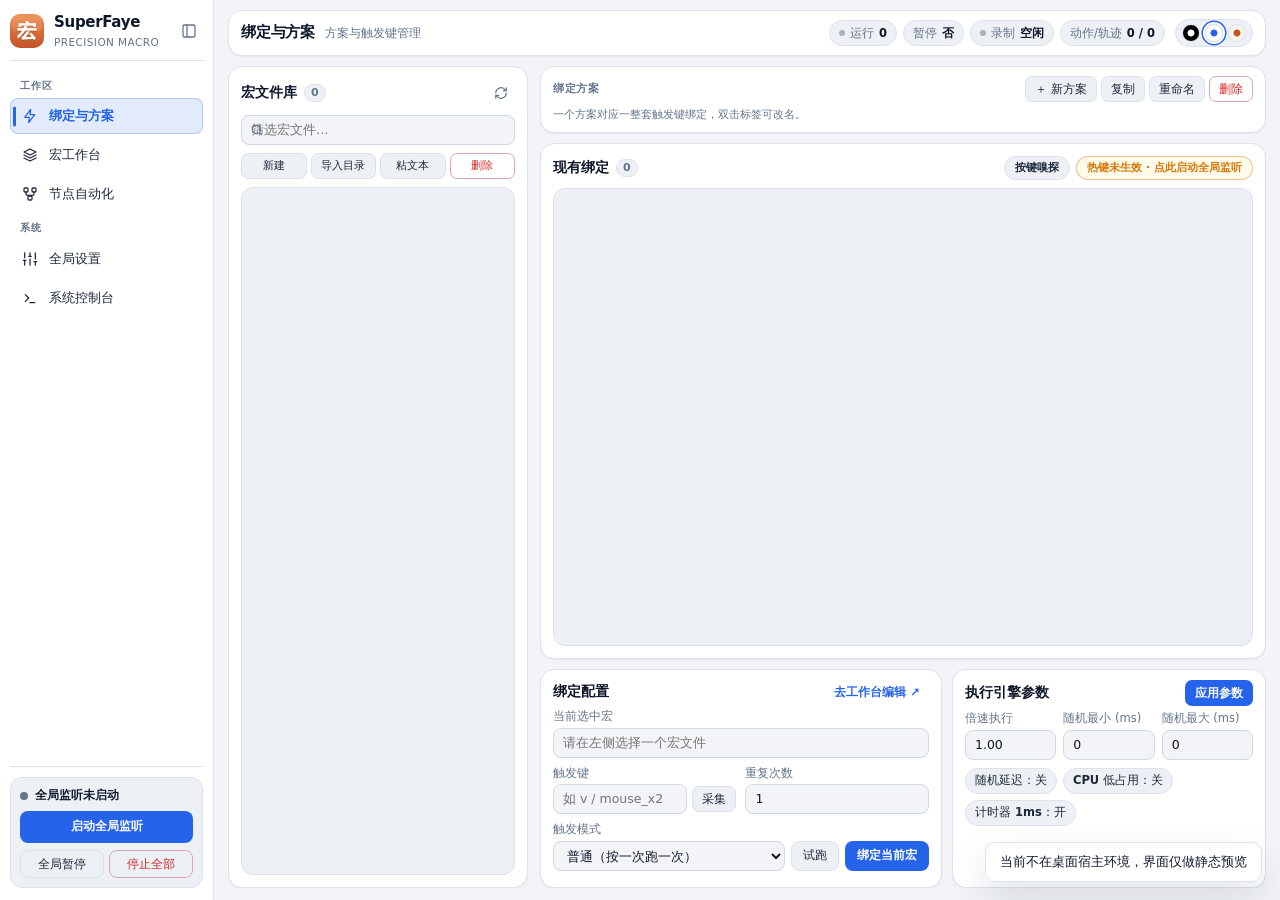
<file: webui/index.html>
<!doctype html>
<html lang="zh-CN">
<head>
  <meta charset="UTF-8" />
  <meta http-equiv="Content-Security-Policy" content="default-src 'none'; script-src 'self'; style-src 'self' 'unsafe-inline'; img-src 'self' data: blob:; media-src 'self' data: blob:; font-src 'self'; frame-src 'self'; connect-src 'self'; object-src 'none'; base-uri 'none'; form-action 'none'" />
  <meta name="viewport" content="width=device-width, initial-scale=1.0" />
  <title>SuperFaye Macro</title>
  <script src="theme.js"></script>
  <link rel="icon" type="image/png" href="assets/icon.png" />
  <link rel="stylesheet" href="theme.css" />
  <link rel="stylesheet" href="styles.css" />
  <link rel="stylesheet" href="assistant.css" />
  <link rel="stylesheet" href="assistant-rich.css" />
</head>
<body>
  <div class="app-shell" id="appShell">
    <aside class="sidebar" id="appSidebar">
      <div class="sidebar-top">
        <div class="brand">
          <div class="brand-mark"><img src="assets/icon.png" alt="SuperFaye Macro" /></div>
          <div class="brand-text">
            <h1>SuperFaye</h1>
            <p>Precision Macro</p>
          </div>
        </div>
        <button id="btnToggleSidebar" class="icon-btn sidebar-collapse-btn" type="button" title="收起/展开侧边栏" aria-label="收起/展开侧边栏">
          <svg width="16" height="16" viewBox="0 0 24 24" fill="none" stroke="currentColor" stroke-width="1.9" stroke-linecap="round" stroke-linejoin="round" aria-hidden="true"><rect x="3" y="3" width="18" height="18" rx="2"/><path d="M9 3v18"/></svg>
        </button>
      </div>

      <nav class="tab-nav" id="tabNav" aria-label="主导航">
        <div class="nav-group-label">工作区</div>
        <button class="tab-btn active" data-tab="macro" type="button" title="宏绑定与方案">
          <span class="nav-icon"><svg width="16" height="16" viewBox="0 0 24 24" fill="none" stroke="currentColor" stroke-width="1.9" stroke-linecap="round" stroke-linejoin="round" aria-hidden="true"><path d="M13 2 4 14h7l-1 8 9-12h-7z"/></svg></span>
          <span class="nav-label">绑定与方案</span>
        </button>
        <button class="tab-btn" data-tab="editor" type="button" title="宏编排工作台">
          <span class="nav-icon"><svg width="16" height="16" viewBox="0 0 24 24" fill="none" stroke="currentColor" stroke-width="1.9" stroke-linecap="round" stroke-linejoin="round" aria-hidden="true"><path d="m12 3 9 4.5-9 4.5-9-4.5Z"/><path d="m3 12 9 4.5 9-4.5"/><path d="m3 16.5 9 4.5 9-4.5"/></svg></span>
          <span class="nav-label">宏工作台</span>
          <span id="navEditorDirtyDot" class="nav-dot" hidden title="当前宏有未保存改动"></span>
        </button>
        <button class="tab-btn" data-tab="automation" type="button" title="节点自动化流程">
          <span class="nav-icon"><svg width="16" height="16" viewBox="0 0 24 24" fill="none" stroke="currentColor" stroke-width="1.9" stroke-linecap="round" stroke-linejoin="round" aria-hidden="true"><rect x="3" y="3" width="6" height="6" rx="1.5"/><rect x="15" y="3" width="6" height="6" rx="1.5"/><rect x="9" y="15" width="6" height="6" rx="1.5"/><path d="M6 9v3a2 2 0 0 0 2 2h8a2 2 0 0 0 2-2V9"/><path d="M12 14v1"/></svg></span>
          <span class="nav-label">节点自动化</span>
        </button>

        <div class="nav-group-label">系统</div>
        <button class="tab-btn" data-tab="params" type="button" title="全局设置">
          <span class="nav-icon"><svg width="16" height="16" viewBox="0 0 24 24" fill="none" stroke="currentColor" stroke-width="1.9" stroke-linecap="round" stroke-linejoin="round" aria-hidden="true"><path d="M4 21v-7"/><path d="M4 10V3"/><path d="M12 21v-9"/><path d="M12 8V3"/><path d="M20 21v-5"/><path d="M20 12V3"/><path d="M2 14h4"/><path d="M10 8h4"/><path d="M18 16h4"/></svg></span>
          <span class="nav-label">全局设置</span>
        </button>
        <button class="tab-btn" data-tab="console" type="button" title="系统控制台">
          <span class="nav-icon"><svg width="16" height="16" viewBox="0 0 24 24" fill="none" stroke="currentColor" stroke-width="1.9" stroke-linecap="round" stroke-linejoin="round" aria-hidden="true"><path d="m5 7 5 5-5 5"/><path d="M12 19h7"/></svg></span>
          <span class="nav-label">系统控制台</span>
        </button>
      </nav>

      <div class="sidebar-foot">
        <div class="engine-dock">
          <div class="engine-dock-status">
            <span id="listenerStatusDot" class="status-dot off" aria-hidden="true"></span>
            <span id="listenerStatusText" class="engine-dock-label">全局监听未启动</span>
          </div>
          <button id="btnStartListeners" class="primary engine-main-btn" type="button" title="启动后再次点击可关闭全局监听">
            启动全局监听
          </button>
          <div class="engine-dock-sub">
            <button id="btnGlobalPause" type="button" title="快捷键可在全局设置中配置，默认 F8">全局暂停</button>
            <button id="btnStopAll" class="danger" type="button" title="默认快捷键 ESC">停止全部</button>
          </div>
        </div>
      </div>
    </aside>

    <main class="main-panel">
      <header class="topbar">
        <div class="topbar-left">
          <h2 id="topbarTitle" class="topbar-title">绑定与方案</h2>
          <span id="topbarContext" class="topbar-context">方案与触发键管理</span>
        </div>

        <div class="topbar-right">
          <div class="telemetry-strip" role="status" aria-label="引擎状态遥测">
            <div class="tele-chip" id="chipActive">
              <span class="tele-dot" aria-hidden="true"></span>
              <span class="tele-label">运行</span>
              <strong id="statActive">0</strong>
            </div>
            <div class="tele-chip" id="chipPaused">
              <span class="tele-label">暂停</span>
              <strong id="statPaused">否</strong>
            </div>
            <div class="tele-chip" id="chipRec">
              <span class="tele-dot" aria-hidden="true"></span>
              <span class="tele-label">录制</span>
              <strong id="statRec">空闲</strong>
            </div>
            <div class="tele-chip">
              <span class="tele-label">动作/轨迹</span>
              <strong id="statRecCount">0 / 0</strong>
            </div>
          </div>

          <div class="swatches" role="group" aria-label="主题切换">
            <button class="sw" data-theme-set="black" type="button" title="纯黑主题" aria-pressed="true"></button>
            <button class="sw" data-theme-set="snow" type="button" title="简约主题" aria-pressed="false"></button>
            <button class="sw" data-theme-set="cream" type="button" title="纸质主题" aria-pressed="false"></button>
          </div>
        </div>
      </header>

      <!-- ══ Tab 1: 绑定与方案 ══════════════════════════════════════════════ -->
      <section class="tab-page active" data-tab-page="macro">
        <div class="macro-workspace">
          <aside class="card macro-lib-card">
            <div class="pane-head">
              <div class="pane-title-group">
                <h3>宏文件库</h3>
                <span id="macroCountBadge" class="count-badge">0</span>
              </div>
              <button id="btnRefreshMacros" class="icon-btn" type="button" title="刷新宏文件列表" aria-label="刷新宏文件列表">
                <svg width="14" height="14" viewBox="0 0 24 24" fill="none" stroke="currentColor" stroke-width="2" stroke-linecap="round" stroke-linejoin="round" aria-hidden="true"><path d="M3 12a9 9 0 0 1 15-6.7L21 8"/><path d="M21 3v5h-5"/><path d="M21 12a9 9 0 0 1-15 6.7L3 16"/><path d="M3 21v-5h5"/></svg>
              </button>
            </div>

            <div class="search-field">
              <svg class="search-icon" width="14" height="14" viewBox="0 0 24 24" fill="none" stroke="currentColor" stroke-width="2" stroke-linecap="round" stroke-linejoin="round" aria-hidden="true"><circle cx="11" cy="11" r="7"/><path d="m20 20-3.5-3.5"/></svg>
              <input id="macroFilter" type="search" placeholder="筛选宏文件…" autocomplete="off" />
            </div>

            <div class="macro-lib-actions">
              <button id="btnCreateMacro" class="mini-btn" type="button">新建</button>
              <button id="btnImportFolder" class="mini-btn" type="button">导入目录</button>
              <button id="btnImportMacroText" class="mini-btn" type="button" title="粘贴 XMBC / 雷蛇 / 罗技宏或 JSON 宏行生成文件">粘文本</button>
              <button id="btnDeleteMacro" class="mini-btn danger" type="button">删除</button>
            </div>

            <ul id="macroList" class="list macro-folder-list"></ul>
          </aside>

          <div class="macro-main-col">
            <!-- 方案切换条 -->
            <section class="card scheme-card">
              <div class="scheme-bar">
                <div class="scheme-label-wrap">
                  <span class="section-eyebrow">绑定方案</span>
                  <div id="schemeTabs" class="scheme-tabs" role="tablist" aria-label="绑定方案"></div>
                </div>
                <div class="scheme-actions">
                  <button id="btnAddScheme" class="mini-btn" type="button" title="新建一个空方案并切换过去">＋ 新方案</button>
                  <button id="btnDupScheme" class="mini-btn" type="button" title="复制当前方案（连同所有绑定）">复制</button>
                  <button id="btnRenameScheme" class="mini-btn" type="button" title="重命名当前方案">重命名</button>
                  <button id="btnDeleteScheme" class="mini-btn danger" type="button" title="删除当前方案">删除</button>
                </div>
              </div>
              <p class="scheme-subhint" id="schemeHint">一个方案对应一整套触发键绑定，双击标签可改名。</p>
            </section>

            <!-- 现有绑定（主体视觉焦点） -->
            <section class="card bindings-card">
              <div class="pane-head">
                <div class="pane-title-group">
                  <h3>现有绑定</h3>
                  <span id="bindingCountBadge" class="count-badge">0</span>
                </div>
                <div class="binding-head-actions">
                  <button id="btnSniffInputs" type="button" class="sniff-btn" title="在 6 秒内按鼠标侧键，查看程序检测到的输入事件">按键嗅探</button>
                  <button id="bindingListenBadge" type="button" class="listen-badge off">热键未生效 · 点此启动全局监听</button>
                </div>
              </div>
              <ul id="bindingList" class="list binding-list"></ul>
            </section>

            <!-- 底部双卡：快速绑定 + 运行参数 -->
            <div class="macro-bottom-deck">
              <section class="card bind-form-card">
                <div class="pane-head compact-head">
                  <h3>绑定配置</h3>
                  <button id="btnGoEditSelectedMacro" class="ghost-link-btn" type="button" title="在宏工作台打开当前选中的宏">去工作台编辑 ↗</button>
                </div>

                <div class="bind-form-grid">
                  <div class="field-item field-span-2">
                    <label for="selectedMacroPath">当前选中宏</label>
                    <input id="selectedMacroPath" type="text" readonly placeholder="请在左侧选择一个宏文件" />
                  </div>

                  <div class="field-item">
                    <label for="bindTrigger">触发键</label>
                    <div class="input-with-btn">
                      <input id="bindTrigger" type="text" placeholder="如 v / mouse_x2" />
                      <button id="btnCaptureKey" class="mini-btn" type="button" title="点击后 8 秒内按下按键或鼠标侧键采集">采集</button>
                    </div>
                  </div>

                  <div class="field-item">
                    <label for="bindRepeat">重复次数</label>
                    <input id="bindRepeat" type="number" min="1" value="1" />
                  </div>

                  <div class="field-item field-span-2">
                    <label for="bindMode">触发模式</label>
                    <div class="bind-mode-row">
                      <select id="bindMode">
                        <option value="normal">普通（按一次跑一次）</option>
                        <option value="pause_resume">暂停 / 继续切换</option>
                        <option value="hold_pause">按住暂停</option>
                        <option value="stop_restart">停止并重启</option>
                        <option value="parallel_trigger">并发触发</option>
                        <option value="release_stop">抬起即停止</option>
                        <option value="release_pause">抬起即暂停</option>
                      </select>
                      <button id="btnRunNow" type="button" title="立即试跑当前触发键绑定的宏">试跑</button>
                      <button id="btnBindMacro" class="primary" type="button">绑定当前宏</button>
                    </div>
                  </div>
                </div>
                <p class="field-hint" id="bindModeHint"></p>
              </section>

              <section class="card runtime-card">
                <div class="pane-head compact-head">
                  <h3>执行引擎参数</h3>
                  <button id="btnApplyRuntimeProfile" class="mini-btn primary" type="button">应用参数</button>
                </div>

                <div class="runtime-inputs">
                  <div class="field-item">
                    <label for="macroSpeedFactor">倍速执行</label>
                    <input id="macroSpeedFactor" type="number" min="0.05" step="0.05" value="1.00" />
                  </div>
                  <div class="field-item">
                    <label for="macroRandomMin">随机最小 (ms)</label>
                    <input id="macroRandomMin" type="number" step="0.01" value="0" />
                  </div>
                  <div class="field-item">
                    <label for="macroRandomMax">随机最大 (ms)</label>
                    <input id="macroRandomMax" type="number" step="0.01" value="0" />
                  </div>
                </div>

                <div class="runtime-toggles">
                  <button id="btnMacroRandomToggle" class="toggle-chip" type="button">随机延迟：关</button>
                  <button id="btnLowCpuModeToggle" class="toggle-chip" type="button" title="开启后不启用高精度引擎">CPU 低占用：关</button>
                  <button id="btnTimePeriodToggle" class="toggle-chip" type="button" title="启用 timeBeginPeriod(1)">计时器 1ms：开</button>
                </div>
              </section>
            </div>
          </div>
        </div>
      </section>

      <!-- ══ Tab 2: 宏工作台 ════════════════════════════════════════════════ -->
      <section class="tab-page editor-page" data-tab-page="editor">
        <div class="editor-shell">
          <!-- 工作台顶部命令栏 -->
          <div class="editor-toolbar">
            <div class="editor-toolbar-left">
              <div class="active-macro-pill" id="editorActiveFilePill" title="当前编辑的宏文件">
                <span class="amp-dot"></span>
                <span id="editorActiveFileName">未选择宏文件</span>
              </div>
              <div class="history-group" role="group" aria-label="动作列表撤销与清空">
                <button id="btnUndoAction" class="history-btn" type="button" title="撤销上一步改动（Ctrl+Z）">
                  <span class="history-glyph" aria-hidden="true">↶</span>撤销
                </button>
                <button id="btnRedoAction" class="history-btn" type="button" title="重做被撤销的改动（Ctrl+Y）">
                  <span class="history-glyph" aria-hidden="true">↷</span>重做
                </button>
                <button id="btnClearActionList" class="history-btn history-btn--danger" type="button" title="清空整个动作列表（可撤销）">清空</button>
              </div>
            </div>

            <div class="editor-toolbar-right">
              <div class="view-switch" id="actionViewSwitch" role="group" aria-label="动作列表显示方式">
                <button type="button" class="mini-btn active" data-view-mode="block" title="积木块：一行一个动作，中文描述">积木块</button>
                <button type="button" class="mini-btn" data-view-mode="timeline" title="罗技时间轴：横向流式方块与生成的宏代码">时间轴</button>
              </div>
              <button id="btnEditorImportText" class="mini-btn" type="button" title="粘一段 XMBC / 雷蛇 / 罗技宏或 JSON 宏行导入">导入宏串</button>
              <button id="btnBatchComment" class="mini-btn" type="button" title="点击动作行切换注释或恢复">批量注释：关</button>
              <button id="btnEditorAssistant" class="mini-btn" type="button" aria-expanded="false">AI 对话</button>
              <div class="toolbar-sep"></div>
              <button id="btnReloadEditor" class="mini-btn" type="button">重新加载</button>
              <button id="btnSaveEditor" class="mini-btn primary" type="button">保存当前宏</button>
            </div>
          </div>

          <!-- 三栏工作室主体 -->
          <div class="editor-grid">
            <!-- 左栏：积木块库 / 宏文件切换 -->
            <aside class="card editor-col editor-col-left">
              <div class="subtab-bar" role="tablist" aria-label="资源区切换">
                <button class="subtab-btn active" type="button" data-rail-tab="palette">积木块 &amp; 宏组 <span id="paletteCount" class="count-badge">0</span></button>
                <button class="subtab-btn" type="button" data-rail-tab="files">宏文件</button>
              </div>

              <div class="rail-pane active" data-rail-pane="palette">
                <p class="rail-hint">拖动块到中间序列，或单击直接插入；双击块可就地编辑参数。</p>
                <div id="blockPalette" class="block-palette"><div class="hint">载入中…</div></div>
              </div>

              <div class="rail-pane" data-rail-pane="files">
                <div class="file-ops-box">
                  <div class="field-row double">
                    <div>
                      <label for="editorFolder">目标目录</label>
                      <input id="editorFolder" type="text" value="宏/录制宏" />
                    </div>
                    <div>
                      <label for="editorNewName">新文件名</label>
                      <input id="editorNewName" type="text" value="新建宏.json" />
                    </div>
                  </div>
                  <div class="inline-actions compact-actions">
                    <button id="btnEditorCreate" class="mini-btn primary" type="button">创建空宏</button>
                    <button id="btnRefreshEditorMacroBrowser" class="mini-btn" type="button">刷新目录</button>
                  </div>
                  <div class="input-with-btn">
                    <input id="editorRenameName" type="text" placeholder="输入重命名文件名…" />
                    <button id="btnEditorRename" class="mini-btn" type="button">重命名</button>
                  </div>
                </div>
                <ul id="editorMacroList" class="list compact editor-macro-list"></ul>
              </div>
            </aside>

            <!-- 中栏：动作序列画布 + 底部块参数条 -->
            <section class="card editor-col editor-col-main">
              <div id="timelineCodeBar" class="code-bar hidden">
                <span class="code-bar-label" title="扩展标签与 XMBC 标签对照">宏代码</span>
                <code id="timelineCode" class="code-text"></code>
                <span id="timelineStats" class="code-stats"></span>
                <button id="btnCopyCode" class="mini-btn" type="button">复制</button>
              </div>

              <div id="multiSelectBar" class="multi-select-bar" hidden>
                <span id="multiSelectText" class="multi-select-text">已选 0 条动作</span>
                <button id="multiSelectClear" type="button" class="mini-btn">取消选择</button>
              </div>

              <ul id="actionList" class="list action-list"></ul>

              <!-- 底部动作参数检验条 -->
              <div id="blockParams" class="block-params">
                <div class="block-params-fields field-row triple">
                  <div>
                    <label for="actionType">动作类型</label>
                    <select id="actionType">
                      <option value="kd">按下键</option>
                      <option value="ku">松开键</option>
                      <option value="md">鼠标按下</option>
                      <option value="mu">鼠标松开</option>
                      <option value="wait">等待</option>
                      <option value="view">视角移动</option>
                      <option value="loop">循环</option>
                      <option value="group">宏组</option>
                      <option value="import">调用子宏</option>
                      <option value="note">注释</option>
                    </select>
                  </div>
                  <div id="actionArg1Wrap">
                    <label id="actionArg1Label" for="actionArg1">参数1</label>
                    <input id="actionArg1" type="text" placeholder="按键名 / dx,dy / 路径" />
                  </div>
                  <div id="actionArg2Wrap">
                    <label id="actionArg2Label" for="actionArg2">参数2</label>
                    <input id="actionArg2" type="text" placeholder="延迟（ms）" />
                  </div>
                </div>
                <div class="block-params-actions">
                  <button id="btnUpdateAction" class="mini-btn primary" type="button">应用修改</button>
                  <button id="btnInsertBelow" class="mini-btn" type="button">下方插入</button>
                  <button id="btnAppendAction" class="mini-btn" type="button">加到末尾</button>
                  <button id="btnDeleteAction" class="mini-btn danger" type="button" title="删除选中或批量多选的动作">删除</button>
                </div>
              </div>
            </section>

            <!-- 右栏：录制器 & 轨迹化简（Tab 切换） -->
            <aside class="card editor-col editor-col-side">
              <div class="subtab-bar" role="tablist" aria-label="工具抽屉">
                <button class="subtab-btn active" type="button" data-tool-tab="recorder">宏录制</button>
                <button class="subtab-btn" type="button" data-tool-tab="simplify">轨迹化简与合并</button>
              </div>

              <div class="tool-pane active" data-tool-pane="recorder">
                <div class="field-row double">
                  <div>
                    <label for="recordStartMode">启动模式</label>
                    <select id="recordStartMode">
                      <option value="delayed">定时启动</option>
                      <option value="first_event">首个事件触发</option>
                    </select>
                  </div>
                  <div>
                    <label for="recordDelay">延迟（秒）</label>
                    <input id="recordDelay" type="number" step="0.01" min="0" value="0.20" />
                  </div>
                </div>

                <div class="rec-btn-grid">
                  <button id="btnStartRecSvc" class="rec-svc-btn" type="button">启动录制监听</button>
                  <button id="btnArmRec" class="primary" type="button">开始录制</button>
                  <button id="btnStopRec" type="button">停止</button>
                  <button id="btnSaveRec" type="button">保存文件</button>
                  <button id="btnClearRec" class="danger" type="button">清空缓存</button>
                </div>

                <div class="rec-insert-row">
                  <select id="recInsertKind" title="选择插入到动作列表的内容">
                    <option value="full">完整（按键 + 轨迹）</option>
                    <option value="action">仅按键</option>
                    <option value="track">仅轨迹</option>
                  </select>
                  <button id="btnRecToEditor" class="primary mini-btn" type="button">录到列表</button>
                </div>

                <div class="rec-live">
                  <div class="rec-live-head">
                    <span class="rec-live-title">实时事件</span>
                    <span id="recLiveBadge" class="rec-live-badge idle">空闲</span>
                    <span id="recLiveMeta" class="rec-live-meta">等待录制</span>
                  </div>
                  <div id="recLiveHeld" class="rec-live-held"></div>
                  <ul id="recLiveList" class="rec-live-list"></ul>
                </div>
              </div>

              <div class="tool-pane" data-tool-pane="simplify">
                <div class="tool-section">
                  <div class="field-item">
                    <label for="presetSelect">化简预设</label>
                    <select id="presetSelect">
                      <option value="fps">射击游戏（FPS）</option>
                      <option value="desktop">桌面 / 办公</option>
                      <option value="rpg3d" selected>3D 游戏</option>
                    </select>
                  </div>

                  <div class="field-item">
                    <label for="simplifyInput">输入宏（含 view）</label>
                    <div class="input-with-btn">
                      <input id="simplifyInput" class="record-path-input macro-path-drop-target" type="text" placeholder="宏/录制宏/3d宏_完整.json" />
                      <button id="btnUseCurrentMacro" class="mini-btn" type="button" title="填入当前正在编辑的宏">当前</button>
                    </div>
                  </div>

                  <div class="field-item">
                    <label for="simplifyOutput">化简输出路径</label>
                    <input id="simplifyOutput" class="record-path-input macro-path-drop-target" type="text" placeholder="宏/录制宏/3d宏_轨迹化简.json" />
                  </div>

                  <div class="inline-actions compact-actions">
                    <button id="btnSimplify" class="mini-btn primary" type="button">执行化简</button>
                    <button id="btnSimplifyToEditor" class="mini-btn" type="button">载入动作列表</button>
                  </div>
                </div>

                <hr />

                <div class="tool-section">
                  <div class="field-item">
                    <label for="mergeAction">动作宏</label>
                    <input id="mergeAction" class="record-path-input macro-path-drop-target" type="text" placeholder="宏/录制宏/3d宏_仅按键.json" />
                  </div>
                  <div class="field-item">
                    <label for="mergeTrack">轨迹宏</label>
                    <input id="mergeTrack" class="record-path-input macro-path-drop-target" type="text" placeholder="宏/录制宏/3d宏_仅轨迹.json" />
                  </div>
                  <div class="field-item">
                    <label for="mergeOutput">合并输出路径</label>
                    <input id="mergeOutput" class="record-path-input macro-path-drop-target" type="text" placeholder="宏/录制宏/3d宏_离线合并.json" />
                  </div>
                  <div class="inline-actions compact-actions">
                    <button id="btnFillMergeFromRecording" class="mini-btn" type="button">填录制输出</button>
                    <button id="btnMerge" class="mini-btn primary" type="button">执行合并</button>
                    <button id="btnMergeToEditor" class="mini-btn" type="button">载入列表</button>
                  </div>
                </div>

                <div class="tool-tree-box">
                  <div class="pane-head compact-head">
                    <span class="section-eyebrow">快速填路径（点击或拖入）</span>
                    <button id="btnRefreshRecordMacroBrowser" class="mini-btn" type="button">刷新</button>
                  </div>
                  <ul id="recordMacroList" class="list compact record-macro-list"></ul>
                </div>
              </div>
            </aside>
          </div>
        </div>
      </section>

      <!-- ══ Tab 3: 全局设置 ════════════════════════════════════════════════ -->
      <section class="tab-page" data-tab-page="params">
        <div class="params-workspace">
          <aside class="card params-nav-card">
            <div class="pane-head compact-head">
              <h3>设置分类</h3>
            </div>
            <nav id="paramNav" class="param-nav-list" aria-label="设置分类导航"></nav>
            <p id="paramsConfigPath" class="param-config-path"></p>
          </aside>

          <div class="card params-main-card">
            <div class="appearance-settings">
              <div>
                <label for="uiFontSelect">界面字体</label>
                <p id="uiFontHint" role="status">选择后立即生效并自动保存</p>
              </div>
              <div class="appearance-font-controls">
                <input id="uiFontSearch" type="search" aria-label="搜索字体" placeholder="搜索中英文名称" autocomplete="off" disabled />
                <select id="uiFontSelect" aria-describedby="uiFontHint">
                  <option value="">默认字体</option>
                </select>
              </div>
              <div class="appearance-font-preview" aria-label="字体预览">中文预览 Aa Bb 0123456789</div>
            </div>
            <div class="param-toolbar">
              <div class="search-field param-search">
                <svg class="search-icon" width="14" height="14" viewBox="0 0 24 24" fill="none" stroke="currentColor" stroke-width="2" stroke-linecap="round" stroke-linejoin="round" aria-hidden="true"><circle cx="11" cy="11" r="7"/><path d="m20 20-3.5-3.5"/></svg>
                <input id="paramSearch" type="search" placeholder="搜索设置：延迟、绑核、录制、F8…" autocomplete="off" />
              </div>

              <div class="seg" id="paramTierSeg" role="group" aria-label="显示范围">
                <button type="button" class="seg-btn active" data-param-tier="basic">常用</button>
                <button type="button" class="seg-btn" data-param-tier="advanced">进阶</button>
                <button type="button" class="seg-btn" data-param-tier="all">全部</button>
              </div>

              <label class="param-check"><input type="checkbox" id="chkShowTech" /> 显示术语</label>
              <label class="param-check"><input type="checkbox" id="chkOnlyChanged" /> 只看改过</label>
              <span id="paramSummary" class="param-summary"></span>

              <div class="param-actions-cluster">
                <button id="btnReloadParams" class="mini-btn" type="button" title="重新从配置文件读取">刷新</button>
                <button id="btnImportParams" class="mini-btn" type="button">导入</button>
                <button id="btnExportParams" class="mini-btn" type="button">导出</button>
                <button id="btnResetParams" class="mini-btn danger" type="button">默认</button>
                <button id="btnSaveParamsTop" class="mini-btn primary" type="button">保存设置</button>
              </div>
            </div>

            <div id="paramsContainer" class="params-container"></div>
          </div>
        </div>
      </section>

      <!-- ══ Tab 4: 系统控制台 ══════════════════════════════════════════════ -->
      <section class="tab-page" data-tab-page="console">
        <div class="card console-card">
          <div class="console-toolbar">
            <div class="pane-title-group">
              <h3>系统控制台</h3>
              <span id="consoleLineBadge" class="count-badge">0 行</span>
            </div>

            <div class="seg" id="consoleFilterSeg" role="group" aria-label="日志级别过滤">
              <button type="button" class="seg-btn active" data-console-filter="all">全部</button>
              <button type="button" class="seg-btn" data-console-filter="status">状态</button>
              <button type="button" class="seg-btn" data-console-filter="warn">警告 / 错误</button>
            </div>

            <div class="search-field console-search">
              <svg class="search-icon" width="14" height="14" viewBox="0 0 24 24" fill="none" stroke="currentColor" stroke-width="2" stroke-linecap="round" stroke-linejoin="round" aria-hidden="true"><circle cx="11" cy="11" r="7"/><path d="m20 20-3.5-3.5"/></svg>
              <input id="consoleSearch" type="search" placeholder="过滤日志…" autocomplete="off" />
            </div>

            <div class="inline-actions compact-actions">
              <button id="btnConsoleAutoScroll" class="mini-btn active" type="button">自动滚底：开</button>
              <button id="btnCopyConsole" class="mini-btn" type="button">复制日志</button>
              <button id="btnClearConsole" class="mini-btn danger" type="button">清空</button>
            </div>
          </div>

          <div id="consoleOutput" class="console" role="log" aria-live="polite"></div>
        </div>
      </section>

      <!-- ══ Tab 5: 自动化编辑器 ════════════════════════════════════════════ -->
      <section class="tab-page automation-page" data-tab-page="automation">
        <iframe id="automationFrame" src="automation_editor.html" title="节点自动化编辑器"></iframe>
      </section>
    </main>
  </div>

  <div id="toast" class="toast hidden" role="status" aria-live="polite"></div>

  <script type="module" src="app.js"></script>
</body>
</html>
</file>
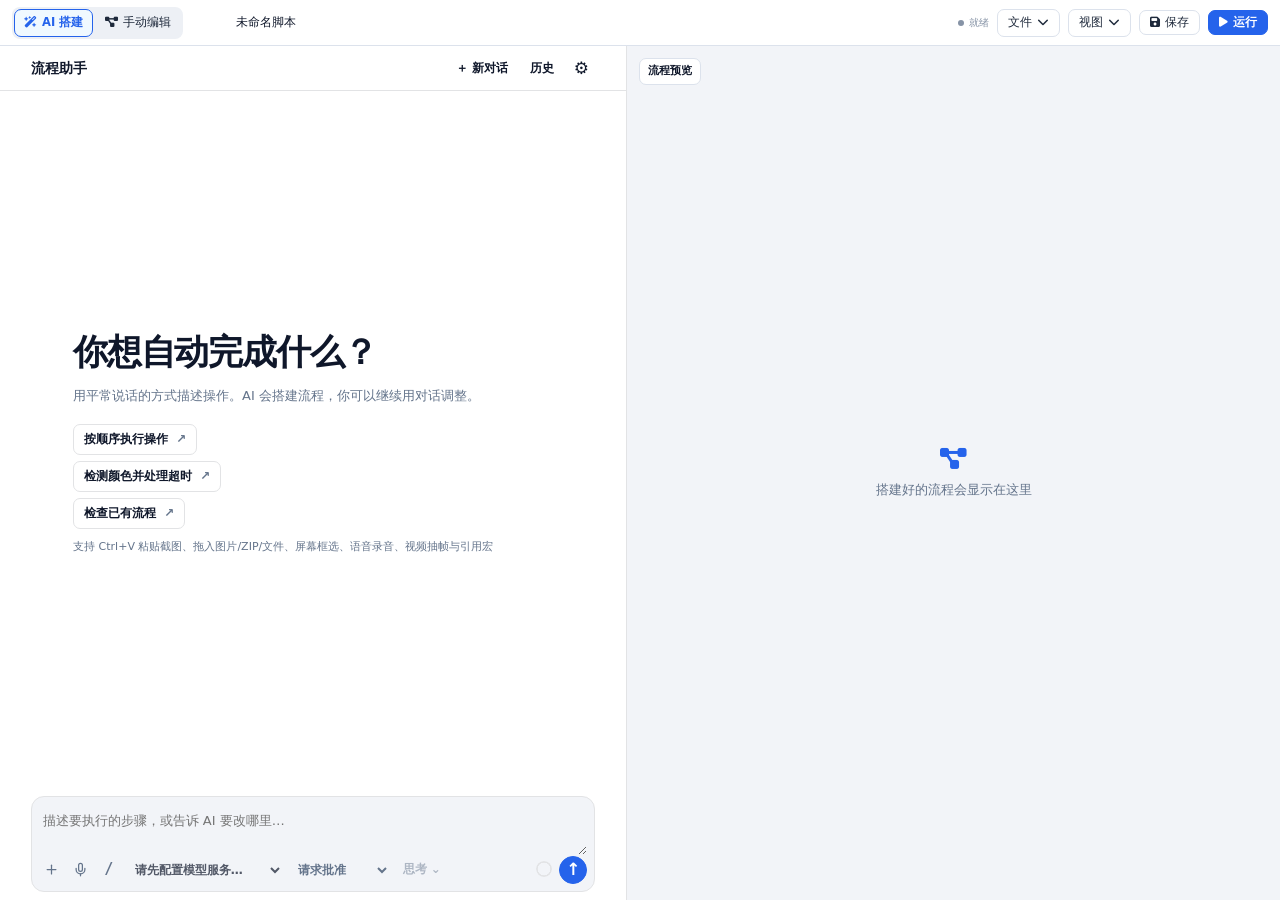
<file: webui/automation_editor.html>
<!DOCTYPE html>
<html lang="zh-CN">
<head>
<meta charset="UTF-8">
<meta http-equiv="Content-Security-Policy" content="default-src 'none'; script-src 'self' 'unsafe-inline'; style-src 'self' 'unsafe-inline'; img-src 'self' data: blob:; media-src 'self' data: blob:; font-src 'self'; frame-src 'self'; connect-src 'self'; object-src 'none'; base-uri 'none'; form-action 'none'">
<meta name="viewport" content="width=device-width, initial-scale=1.0">
<title>自动化脚本编辑器 V2.0</title>
<script src="theme.js"></script>
<link rel="stylesheet" href="vendor/fontawesome/css/fontawesome.min.css">
<link rel="stylesheet" href="vendor/fontawesome/css/solid.min.css">
<link rel="stylesheet" href="vendor/fontawesome/css/regular.min.css">
<link rel="stylesheet" href="theme.css">
<link rel="stylesheet" href="assistant.css">
<link rel="stylesheet" href="assistant-rich.css">
<style>
/* 基础令牌 → 统一引用 theme.css（black/snow/cream） */
:root{
  --bg-deep:var(--background);
  --bg:var(--background);
  --bg-raised:var(--card);
  --bg-surface:var(--surface-raised);
  --bg-hover:var(--muted);
  --border:var(--border);
  --border-lt:color-mix(in srgb, var(--border) 55%, var(--muted-foreground));
  --txt:var(--foreground);
  --txt1:var(--foreground);
  --txt2:var(--muted-foreground);
  --txt3:color-mix(in srgb, var(--muted-foreground) 72%, var(--border));
  --acc:var(--primary);
  --acc-h:var(--ring);
  --acc-dim:color-mix(in srgb, var(--primary) 13%, transparent);
  --c-action:var(--success);
  --c-action-d:color-mix(in srgb, var(--success) 13%, transparent);
  --c-detect:var(--warning);
  --c-detect-d:color-mix(in srgb, var(--warning) 14%, transparent);
  --c-ctrl:var(--info);
  --c-ctrl-d:color-mix(in srgb, var(--info) 13%, transparent);
  --c-mon:#2dd4bf;--c-mon-d:rgba(45,212,191,.13);
  --c-var:#fb923c;--c-var-d:rgba(251,146,60,.13);
  --c-pre:#f472b6;--c-pre-d:rgba(244,114,182,.13);
  --red:var(--destructive);--r:10px;--rs:7px;
  --sh:var(--shadow-raised);--sh-s:0 2px 8px rgba(0,0,0,.09);
  --t:.16s cubic-bezier(.4,0,.2,1);
  --fui:var(--font-sans);--fmo:var(--font-mono);
  --node-action:#22c55e;--node-detection:#eab308;--node-control:#a855f7;
  --node-script:#3b82f6;--node-monitor:#06b6d4;--node-variable:#f97316;
  --port-flow:var(--muted-foreground);--port-bool:#ef4444;--port-number:#22c55e;
  --port-string:#60a5fa;--port-any:var(--muted-foreground);
}
*,*::before,*::after{box-sizing:border-box;margin:0;padding:0}
body{font-family:var(--fui);background:var(--bg-deep);color:var(--txt);overflow:hidden;height:100vh;font-size:13px;line-height:1.5;user-select:none}
::-webkit-scrollbar{width:5px;height:5px}
::-webkit-scrollbar-track{background:transparent}
::-webkit-scrollbar-thumb{background:var(--border);border-radius:3px}
::-webkit-scrollbar-thumb:hover{background:var(--border-lt)}
button{font-family:inherit}
input,select,textarea{font-family:var(--fui);font-size:11px;color:var(--txt);background:var(--bg);border:1px solid var(--border);border-radius:var(--rs);padding:3px 7px;outline:none;transition:border-color var(--t)}
input:focus,select:focus{border-color:var(--acc)}
input[type=number]{width:64px;font-family:var(--fmo);font-size:11px}
input[type=text]{width:100%}
input[type=color]{width:26px;height:22px;padding:1px;cursor:pointer;border-radius:3px;border:1px solid var(--border)}
select{cursor:pointer;padding-right:16px}
input[type=checkbox]{accent-color:var(--acc);width:13px;height:13px;cursor:pointer}

#app{display:flex;flex-direction:column;height:100vh}

#toolbar{display:flex;align-items:center;gap:8px;min-height:46px;padding:6px 12px;background:var(--bg-raised);border-bottom:1px solid var(--border);z-index:100;flex-shrink:0;flex-wrap:wrap}
.t-logo{display:flex;align-items:center;gap:7px;font-weight:700;font-size:13px;margin-right:12px;white-space:nowrap;letter-spacing:-.3px}
.t-logo i{color:var(--acc);font-size:15px}
.t-logo .ver{color:var(--txt3);font-weight:400;font-size:10px;margin-left:3px}
.t-sep{width:1px;height:22px;background:var(--border);margin:0 2px;flex-shrink:0}
.t-btn{display:inline-flex;align-items:center;gap:5px;padding:4px 10px;border:1px solid var(--border);border-radius:var(--rs);background:var(--bg-surface);color:var(--secondary-foreground);cursor:pointer;font-size:11.5px;font-weight:500;white-space:nowrap;transition:all var(--t)}
.t-btn:hover{background:var(--bg-hover);color:var(--txt);border-color:var(--border-lt)}
.t-btn.pri{background:var(--acc);color:var(--primary-foreground);border-color:var(--acc);font-weight:600}
.t-btn.pri:hover{filter:brightness(1.06)}
.t-btn.ok{border-color:rgba(74,222,128,.35);color:#4ade80}
.t-btn.ok:hover{background:rgba(74,222,128,.1)}
.t-btn.err{border-color:rgba(248,113,113,.35);color:#f87171}
.t-btn.err:hover{background:rgba(248,113,113,.1)}
.t-sp{flex:1}
.t-st{display:flex;align-items:center;gap:5px;font-size:10px;color:var(--txt3)}
.t-st .dot{width:6px;height:6px;border-radius:50%;background:var(--c-action);flex-shrink:0}
.t-zm{font-family:var(--fmo);font-size:10px;color:var(--txt2);min-width:36px;text-align:center}
.editor-modes{display:inline-flex;gap:2px;padding:2px;border-radius:8px;background:var(--secondary)}
.editor-modes .t-btn{min-height:28px;border-color:transparent;background:transparent;padding-inline:9px}
.editor-modes .t-btn[aria-pressed=true]{background:var(--card);border-color:var(--border);color:var(--primary);font-weight:650}
.editor-menu{position:relative}
.editor-menu summary{list-style:none;min-height:28px}
.editor-menu summary::-webkit-details-marker{display:none}
.editor-menu-content{position:absolute;top:calc(100% + 4px);right:0;display:grid;gap:2px;padding:4px;min-width:120px;background:var(--popover);border:1px solid var(--border);border-radius:8px;box-shadow:var(--shadow-raised);z-index:110}
.editor-menu-content .t-btn{justify-content:flex-start;border-color:transparent;background:transparent}
.editor-menu-content .t-btn:hover{background:var(--secondary)}
#app:not(.is-executing) :is(#btn-pause,#btn-stop){display:none}
.workflow-view{display:none;position:absolute;top:12px;left:12px;right:12px;z-index:31;align-items:center;justify-content:space-between;gap:6px;pointer-events:none}
.workflow-view strong,.workflow-view .t-btn{padding:4px 8px;border:1px solid var(--border);border-radius:var(--rs);background:var(--card);color:var(--foreground);font-size:11px}
.workflow-view .t-btn{pointer-events:auto}
#workspace.ai-dock-open .workflow-view{display:flex}
#btn-narrow-preview{display:none}
#workspace.ai-dock-open ~ #sbar{display:none}
.workflow-empty{display:none;position:absolute;inset:0;place-content:center;justify-items:center;gap:10px;text-align:center;color:var(--muted-foreground);pointer-events:none}
.workflow-empty i{font-size:24px;color:var(--primary)}
#workspace.ai-dock-open:not(.has-workflow) .workflow-empty{display:grid}
#workspace.ai-dock-open:not(.has-workflow) :is(#cv-vp,#mm){visibility:hidden}
#workspace.ai-dock-open #empty-hint{display:none !important}
@media(max-width:740px){
  #app:has(#workspace.ai-dock-open) #btn-narrow-preview{display:inline-flex}
  #btn-narrow-preview[aria-pressed=true]{color:var(--primary);border-color:var(--primary)}
}

#workspace{position:relative;flex:1;overflow:hidden}
#sb-l{position:absolute;top:0;left:0;bottom:0;width:208px;background:var(--bg-raised);border-right:1px solid var(--border);display:flex;flex-direction:column;z-index:50;transition:left .2s ease}
#sb-l.collapsed{left:calc(var(--sb-l-w,208px)*-1);border-right:none}
#sb-l.collapsed>*:not(.sb-l-toggle){visibility:hidden;opacity:0;pointer-events:none}
.sb-l-rsz{position:absolute;right:0;top:0;bottom:0;width:4px;cursor:col-resize;z-index:10}
.sb-l-rsz:hover,.sb-l-rsz.active{background:var(--acc);opacity:.3}
.sb-l-toggle{position:absolute;right:-24px;top:50%;transform:translateY(-50%);width:20px;height:40px;background:var(--bg-raised);border:1px solid var(--border);border-left:none;border-radius:0 6px 6px 0;display:flex;align-items:center;justify-content:center;cursor:pointer;color:var(--txt3);font-size:10px;z-index:51;transition:all var(--t)}
.sb-l-toggle:hover{background:var(--bg-hover);color:var(--txt)}
.sb-s{padding:6px;border-bottom:1px solid var(--border)}
.sb-s-w{position:relative}
.sb-s-w i{position:absolute;left:14px;top:50%;transform:translateY(-50%);color:var(--txt3);font-size:10px;pointer-events:none}
.sb-s input{width:100%;padding:5px 8px 5px 28px;background:var(--bg);font-size:11px}
.sb-n{flex:1;overflow-y:auto;padding:2px 0}
.sb-c{margin-top:2px}
.sb-ch{display:flex;align-items:center;gap:5px;padding:5px 10px;font-size:9px;font-weight:600;text-transform:uppercase;letter-spacing:.7px;color:var(--txt3);cursor:pointer;transition:color var(--t)}
.sb-ch:hover{color:var(--txt2)}
.sb-ch .cd{font-size:5px}
.sb-ch .ca{margin-left:auto;font-size:8px;transition:transform var(--t)}
.sb-c.col .ca{transform:rotate(-90deg)}
.sb-c.col .sb-ci{display:none}
.sb-ci{padding:1px 0}
.sb-ni{display:flex;align-items:center;gap:7px;padding:4px 10px 4px 18px;cursor:grab;color:var(--txt2);font-size:11px;transition:all var(--t);border-left:2px solid transparent}
.sb-ni:hover{background:var(--bg-hover);color:var(--txt)}
.sb-ni:active{cursor:grabbing}
.sb-ni i{width:13px;text-align:center;font-size:10px}

.sb-tool{border-top:1px solid var(--border);padding:6px}
.sb-tool-row{display:flex;gap:4px}
.sb-tool-row .sb-tool-btn{flex:1;justify-content:center}
.sb-tool-btn{display:flex;align-items:center;gap:6px;padding:5px 10px;border-radius:var(--rs);cursor:pointer;font-size:11px;color:var(--txt2);transition:all var(--t);width:100%}
.sb-tool-btn:hover{background:var(--bg-hover);color:var(--txt)}
.sb-tool-btn i{font-size:11px;width:14px;text-align:center;color:var(--acc)}
.sb-tool-btn.active{background:rgba(239,68,68,.15);color:#ef4444}
.sb-tool-btn.active i{color:#ef4444}
.sb-tool-expand{border-top:1px solid var(--border);margin-top:4px;padding-top:4px;display:flex;flex-direction:column;gap:2px}
.sb-tool-item{display:flex;align-items:center;gap:7px;padding:4px 10px;border-radius:var(--rs);cursor:pointer;font-size:11px;color:var(--txt2);transition:all var(--t)}
.sb-tool-item[draggable=true]{cursor:grab}
.sb-tool-item[draggable=true]:active{cursor:grabbing}
.sb-tool-item:hover{background:var(--bg-hover);color:var(--txt)}
.sb-tool-item i{width:13px;text-align:center;font-size:10px}
.sb-tool-item.active{background:rgba(239,68,68,.15);color:#ef4444}

.macro-tree-row{padding:3px 6px}
.macro-tree-content{display:flex;align-items:center;gap:3px;min-height:18px;cursor:pointer;border-radius:4px;transition:background .15s}
.macro-tree-content:hover{background:var(--bg-hover,rgba(255,255,255,.06))}
.macro-tree-indent{display:inline-block;width:0;flex:0 0 auto}
.macro-tree-toggle{border:1px solid var(--border);background:var(--card);color:var(--muted-foreground);border-radius:6px;padding:0 5px;min-width:20px;min-height:16px;line-height:1;cursor:pointer;font-size:10px}
.macro-tree-file-dot{color:var(--muted-foreground);width:12px;text-align:center;flex:0 0 auto;font-size:10px}
.macro-tree-name{min-width:0;overflow:hidden;text-overflow:ellipsis;white-space:nowrap;font-size:11px;color:var(--txt2)}
.macro-tree-folder .macro-tree-name{color:var(--txt);font-weight:600}
.macro-tree-row.active .macro-tree-name{color:var(--acc,#22d3ee)}
.macro-tree-row.opened .macro-tree-name{color:#22c55e}

#vars-p{border-top:1px solid var(--border);max-height:160px;overflow-y:auto}
.vp-h{padding:5px 10px;font-size:10px;font-weight:600;color:var(--txt3);border-bottom:1px solid var(--border)}
.vi{display:flex;align-items:center;gap:5px;padding:3px 10px;font-size:10px}
.vi .vn{color:var(--c-var);font-family:var(--fmo);font-weight:500;min-width:44px}
.vi .vv{color:var(--txt2);font-family:var(--fmo)}
.vi .vt{color:var(--txt3);margin-left:auto;font-size:9px}

#cv-area{position:absolute;top:0;left:0;right:0;bottom:0;overflow:hidden;background:var(--bg-deep);z-index:1}
#cv-vp{position:absolute;top:0;left:0;width:100%;height:100%;transform-origin:0 0}
#cv-bg{position:absolute;top:-10000px;left:-10000px;width:20000px;height:20000px;background-image:radial-gradient(circle,color-mix(in srgb, var(--foreground) 7%, transparent) 1px,transparent 1px);background-size:24px 24px;pointer-events:none}
#cv-bg::before{content:'';position:absolute;inset:0;background-image:radial-gradient(circle,color-mix(in srgb, var(--foreground) 13%, transparent) 1px,transparent 1px);background-size:120px 120px}
#conn-l{position:absolute;top:0;left:0;width:20000px;height:20000px;pointer-events:none;z-index:1;overflow:visible}
#conn-l path{fill:none;transition:stroke-width .12s}
#conn-l g{pointer-events:auto;cursor:pointer}
#conn-l g:hover path:not([stroke=transparent]){stroke-width:4}
#conn-l path.tmp{stroke-dasharray:8 4;animation:dfl .5s linear infinite;pointer-events:none}
@keyframes dfl{to{stroke-dashoffset:-12}}
#nd-l{position:absolute;top:0;left:0;width:20000px;height:20000px;z-index:2}

#sel-box{position:absolute;border:1px solid var(--acc);background:var(--acc-dim);pointer-events:none;z-index:3;display:none;border-radius:2px}

.nd{position:absolute;min-width:160px;max-width:280px;background:var(--bg-surface);border:1px solid var(--border);border-radius:var(--r);box-shadow:var(--sh-s);transition:box-shadow .15s,border-color .15s;cursor:default;z-index:2}
.nd[data-type="flow/start"],.nd[data-type="flow/end"]{min-width:100px;max-width:160px} 
.nd:hover{border-color:var(--border-lt)}
.nd.sel{border-color:var(--acc)!important;box-shadow:0 0 0 2px var(--acc-dim),var(--sh-s)}
.nd.drag{opacity:.88;z-index:100}
.nd.executing{border-color:var(--c-ctrl)!important;box-shadow:0 0 0 2px var(--c-ctrl-d),var(--sh-s)}
.nd.check-pass{border-color:var(--c-action)!important;box-shadow:0 0 0 2px var(--c-action-d),var(--sh-s)}
.nd.check-fail{border-color:var(--red)!important;box-shadow:0 0 0 2px rgba(248,113,113,.15),var(--sh-s)}
.nd.triggered{border-color:var(--c-detect)!important;box-shadow:0 0 0 2px var(--c-detect-d),var(--sh-s)}
.nd-h{display:flex;align-items:center;gap:7px;padding:5px 9px;border-bottom:1px solid var(--border);border-radius:var(--r) var(--r) 0 0;font-size:11px;font-weight:500;cursor:grab;background:color-mix(in srgb, var(--foreground) 6%, transparent)}
.nd-h:active{cursor:grabbing}
.nd-h .ni{font-size:10px;width:15px;text-align:center}
.nd-h .nl{flex:1;overflow:hidden;text-overflow:ellipsis;white-space:nowrap;color:var(--txt);border-radius:3px;padding:1px 3px;transition:background var(--t)}
.nd-h .nl:hover{background:var(--accent)}
.nd-h .nl[contenteditable="true"]{background:var(--accent);outline:none;white-space:normal;overflow:visible;cursor:text}
.nd-h .nx{width:16px;height:16px;display:flex;align-items:center;justify-content:center;border-radius:3px;font-size:8px;color:var(--txt3);cursor:pointer;opacity:0;transition:all var(--t)}
.nd:hover .nx{opacity:1}
.nd-h .nx:hover{background:rgba(248,113,113,.2);color:var(--red)}
.nd-b{padding:5px 0;overflow:hidden}
.nd-body-grid{display:flex;flex-direction:column;gap:1px}
.nd-body-grid .nd-row{display:flex;align-items:center;gap:2px;min-height:18px;padding:0 6px}
.nd-body-grid .nd-row .pi-s{display:flex;flex-direction:column;gap:1px;flex-shrink:0;min-width:28px;align-items:flex-start}
.nd-body-grid .nd-row .po-s{display:flex;flex-direction:column;gap:1px;flex-shrink:0;min-width:28px;align-items:flex-end}
.nd-body-grid .nd-row .nd-pr{flex:1;min-width:0;margin-bottom:0;display:flex;align-items:center;gap:4px;padding:0 2px;justify-content:center}
.nd-pr{display:flex;align-items:center;gap:4px;margin-bottom:3px;font-size:10px;max-width:100%}
.nd-pr:last-child{margin-bottom:0}
.nd-pr .pl{color:var(--txt2);min-width:36px;flex-shrink:0;font-size:9px;text-align:right;overflow:hidden;text-overflow:ellipsis;white-space:nowrap;opacity:.85}
.nd-pr .pv{flex:1;display:flex;align-items:center;gap:2px;min-width:0;max-width:100%;overflow:hidden}
/* 节点内参数行高亮 */
.nd-row:hover .pl{color:var(--txt1);opacity:1}
.nd-row:hover .nf{background:var(--accent);border-color:var(--border-lt)}
.nf{flex:1;min-width:0;font-size:10px;font-family:var(--fmo);color:var(--txt1);background:var(--card);border:1px solid var(--border);border-radius:4px;padding:2px 5px;outline:none;transition:border-color .15s;max-width:100%;overflow:hidden;height:20px;box-sizing:border-box}
.nf:focus{border-color:var(--acc);background:var(--popover)}
.nf-sel{appearance:none;-webkit-appearance:none;cursor:pointer;padding-right:16px;background-color:var(--card);color:var(--foreground);background-image:url("data:image/svg+xml,%3Csvg xmlns='http://www.w3.org/2000/svg' width='8' height='5'%3E%3Cpath d='M0 0l4 5 4-5z' fill='%2394a3b8'/%3E%3C/svg%3E");background-repeat:no-repeat;background-position:right 5px center;background-size:6px;width:100%;max-width:100%;box-sizing:border-box}
.nf-sel option{background-color:var(--popover);color:var(--popover-foreground);padding:2px 6px}
.nf-num{width:50px;flex:none;text-align:right}
.nf-txt{width:100%}
.nf-col{width:24px;height:18px;flex:none;padding:1px;cursor:pointer;border-radius:3px}
.nf-chk{display:flex;align-items:center;cursor:pointer;flex:none}
.nf-chk input{display:none}
.nf-chk .chk-mk{width:14px;height:14px;border:1px solid var(--border-lt);border-radius:3px;background:var(--card);position:relative;transition:all .15s}
.nf-chk input:checked+.chk-mk{background:var(--acc);border-color:var(--acc)}
.nf-chk input:checked+.chk-mk::after{content:'';position:absolute;left:3px;top:1px;width:5px;height:8px;border:solid var(--primary-foreground);border-width:0 2px 2px 0;transform:rotate(45deg)}
.nf-ro{cursor:pointer;color:var(--txt2);font-family:var(--fmo);font-size:10px;padding:1px 4px;border-radius:3px;background:var(--secondary)}
.nf-ro:hover{background:var(--muted);color:var(--acc)}

.nd[data-c=action] .nd-h{background:linear-gradient(135deg,rgba(74,222,128,.13),rgba(74,222,128,.04))}
.nd[data-c=action] .ni{color:var(--c-action)}
.nd[data-c=detection] .nd-h{background:linear-gradient(135deg,rgba(250,204,21,.13),rgba(250,204,21,.04))}
.nd[data-c=detection] .ni{color:var(--c-detect)}
.nd[data-c=control] .nd-h{background:linear-gradient(135deg,rgba(167,139,250,.13),rgba(167,139,250,.04))}
.nd[data-c=control] .ni{color:var(--c-ctrl)}
.nd[data-c=script_block] .nd-h{background:linear-gradient(135deg,rgba(59,130,246,.13),rgba(59,130,246,.04))}
.nd[data-c=script_block] .ni{color:var(--node-script)}
.nd[data-c=monitor] .nd-h{background:linear-gradient(135deg,rgba(45,212,191,.13),rgba(45,212,191,.04))}
.nd[data-c=monitor] .ni{color:var(--c-mon)}
.nd[data-c=variable] .nd-h{background:linear-gradient(135deg,rgba(251,146,60,.13),rgba(251,146,60,.04))}
.nd[data-c=variable] .ni{color:var(--c-var)}
.nd[data-c=preset] .nd-h{background:linear-gradient(135deg,rgba(244,114,182,.13),rgba(244,114,182,.04))}
.nd[data-c=preset] .ni{color:#f472b6}
.nd[data-c=utility] .nd-h{background:linear-gradient(135deg,rgba(255,255,255,0.13), rgba(255,255,255,0.04))}
.nd[data-c=utility] .ni{color:#d8d8d8ff}

/* 紧凑模式节点 */
.nd-compact{min-width:140px;max-width:220px}
.nd-compact .nd-h{padding:4px 7px}
.nd-compact .nd-b{padding:3px 0}
.nd-compact .nd-row{padding:0 4px;min-height:16px}
.nd-compact .pi-s{min-width:24px}
.nd-compact .po-s{min-width:24px}
.nd-compact .pl{min-width:30px;font-size:8px}
.nd-compact .nf{font-size:9px;padding:1px 3px;height:18px}
.nd-compact .nf-num{width:40px}

.pt-r{display:flex;align-items:center;justify-content:space-between;min-height:16px}
.pt-r.i{justify-content:flex-start}.pt-r.o{justify-content:flex-end}
.pt{display:flex;align-items:center;gap:2px;padding:1px 2px;border-radius:8px;font-size:9px;color:var(--txt2);cursor:crosshair;transition:all var(--t);white-space:nowrap}
.pt:hover{color:var(--txt);background:var(--bg-hover)}
.pd{width:8px;height:8px;border-radius:50%;border:1.5px solid;flex-shrink:0;transition:all var(--t)}
.pt:hover .pd{transform:scale(1.2)}
.pd.con{background:currentColor}
.pt.flow .pd{border-color:var(--txt2);color:var(--txt2)}
.pt.data .pd{border-color:var(--acc);color:var(--acc);border-radius:2px;transform:rotate(45deg)}
.pt.data:hover .pd{transform:rotate(45deg) scale(1.2)}
.pi-s .pt{justify-content:flex-start;padding-left:0;padding-right:0}
.po-s .pt{justify-content:flex-end;padding-left:0;padding-right:0}

.nd-badge{position:absolute;top:-5px;right:-5px;width:14px;height:14px;border-radius:50%;display:flex;align-items:center;justify-content:center;font-size:7px;color:#fff;z-index:5;background:var(--c-mon);box-shadow:0 0 6px var(--c-mon-d)}

.an{position:absolute;min-width:60px;max-width:280px;padding:6px 10px;border-radius:8px;border:none;background:linear-gradient(135deg,rgba(251,191,36,.18),rgba(251,191,36,.08));color:var(--txt);font-size:11px;line-height:1.45;pointer-events:auto;cursor:move;box-shadow:0 2px 8px rgba(0,0,0,.2),inset 0 1px 0 rgba(255,255,255,.1);z-index:3;transition:box-shadow .15s,transform .1s}
.an:hover{box-shadow:0 4px 16px rgba(0,0,0,.3),inset 0 1px 0 rgba(255,255,255,.15)}
.an.sel{outline:2px solid var(--acc);outline-offset:2px;box-shadow:0 4px 20px rgba(0,0,0,.4);z-index:4}
.an.collapsed{padding:4px 8px;max-width:120px}
.an.collapsed .an-t{white-space:nowrap;overflow:hidden;text-overflow:ellipsis}
.an-t{outline:none;white-space:pre-wrap;word-break:break-word}
.an-t:focus{background:rgba(255,255,255,.1);border-radius:4px;padding:2px 4px;cursor:text}
.an-toggle{position:absolute;top:4px;right:4px;width:16px;height:16px;display:flex;align-items:center;justify-content:center;font-size:8px;color:var(--txt3);cursor:pointer;opacity:0;transition:opacity .15s;border-radius:3px;background:rgba(0,0,0,.2)}
.an:hover .an-toggle{opacity:1}
.an-toggle:hover{background:rgba(0,0,0,.4);color:var(--txt)}

.gp{position:absolute;border:none;border-radius:10px;background:var(--gp-bg,rgba(59,130,246,.08));pointer-events:none;z-index:0;overflow:visible;min-width:140px;min-height:100px;--gp-color:#3b82f6;--gp-bg:rgba(59,130,246,.08);transition:background .15s}
.gp.sel{z-index:1;outline:2px solid var(--gp-color);outline-offset:1px;pointer-events:none}
.gp-h:hover~.gp-rsz,.gp:hover .gp-rsz{opacity:1}
.gp-h{position:absolute;top:0;left:0;right:0;height:28px;display:flex;align-items:center;padding:0 12px;color:#fff;font-size:11px;font-weight:600;cursor:move;border-radius:9px 9px 0 0;background:var(--gp-color);pointer-events:auto;opacity:.75;transition:opacity var(--t);box-shadow:0 2px 8px rgba(0,0,0,.2)}
.gp-h:hover{opacity:.95;filter:brightness(1.1)}
.gp-t{outline:none;white-space:nowrap;overflow:hidden;text-overflow:ellipsis;flex:1;text-shadow:0 1px 2px rgba(0,0,0,.3)}
.gp-t:focus{background:rgba(255,255,255,.2);border-radius:4px;padding:2px 6px;cursor:text}
.gp-rsz{position:absolute;right:2px;bottom:2px;width:18px;height:18px;cursor:nwse-resize;pointer-events:auto;z-index:1;opacity:.4;transition:opacity var(--t);border-radius:4px;background:rgba(255,255,255,.1)}
.gp-rsz:hover{opacity:1;background:rgba(255,255,255,.2)}
.gp-rsz::after{content:'';position:absolute;right:4px;bottom:4px;width:10px;height:10px;border-right:2px solid rgba(255,255,255,.6);border-bottom:2px solid rgba(255,255,255,.6);border-radius:0 0 3px 0}
.gp-color-menu{position:absolute;top:28px;right:8px;display:none;gap:4px;padding:6px;background:var(--bg-surface);border:1px solid var(--border);border-radius:6px;box-shadow:0 4px 12px rgba(0,0,0,.3);z-index:100}
.gp-color-menu.show{display:flex}
.gp-color-btn{width:20px;height:20px;border-radius:4px;cursor:pointer;border:2px solid transparent;transition:transform .1s,border-color .1s}
.gp-color-btn:hover{transform:scale(1.15);border-color:rgba(255,255,255,.5)}

#sb-r{position:absolute;top:0;right:0;bottom:0;width:264px;background:var(--bg-raised);border-left:1px solid var(--border);display:flex;flex-direction:column;z-index:50;transition:right .2s ease}
#sb-r.collapsed{right:calc(var(--sb-r-w,264px)*-1);border-left:none}
#sb-r.collapsed>*:not(.sb-r-toggle){visibility:hidden;opacity:0;pointer-events:none}
.sb-r-rsz{position:absolute;left:0;top:0;bottom:0;width:4px;cursor:col-resize;z-index:10}
.sb-r-rsz:hover,.sb-r-rsz.active{background:var(--acc);opacity:.3}
.sb-r-toggle{position:absolute;left:-24px;top:50%;transform:translateY(-50%);width:20px;height:40px;background:var(--bg-raised);border:1px solid var(--border);border-right:none;border-radius:6px 0 0 6px;display:flex;align-items:center;justify-content:center;cursor:pointer;color:var(--txt3);font-size:10px;z-index:51;transition:all var(--t)}
.sb-r-toggle:hover{background:var(--bg-hover);color:var(--txt)}
.pp-h{padding:9px 12px;border-bottom:1px solid var(--border);font-size:11px;font-weight:600;display:flex;align-items:center;gap:7px}
.pp-h i{color:var(--acc);font-size:12px}
#property-panel-content{flex:1;overflow-y:auto;padding:0}
.pp-empty{display:flex;flex-direction:column;align-items:center;justify-content:center;height:100%;color:var(--txt3);font-size:11px;gap:7px;padding:30px}
.pp-empty i{font-size:24px;opacity:.35}

.prop-node-header{padding:12px 14px;border-bottom:1px solid var(--border);display:flex;align-items:center;gap:10px}
.prop-node-color{width:4px;height:28px;border-radius:2px;flex-shrink:0}
.prop-node-title{font-size:14px;font-weight:600;color:var(--txt)}
.prop-node-type{font-size:11px;color:var(--txt3);font-family:var(--fmo)}

.prop-group{border-bottom:1px solid var(--border)}
.prop-group-header{padding:8px 14px;font-size:11px;font-weight:600;color:var(--txt3);text-transform:uppercase;letter-spacing:.3px;cursor:pointer;user-select:none;display:flex;align-items:center;gap:6px;transition:background var(--t)}
.prop-group-header:hover{background:var(--bg-hover)}
.prop-group-header i.arrow{font-size:8px;transition:transform var(--t)}
.prop-group-header.collapsed i.arrow{transform:rotate(-90deg)}
.prop-group-header.collapsed+.prop-group-body{display:none}
.prop-group-body{padding:6px 14px 10px;display:flex;flex-direction:column;gap:8px}
.prop-field{display:flex;flex-direction:column;gap:3px}
.prop-field-label{font-size:11px;color:var(--txt2);font-weight:500;display:flex;align-items:center;gap:4px}
.prop-field-label .var-badge{font-size:9px;padding:1px 4px;border-radius:2px;background:var(--node-variable);color:#000;font-weight:700;font-family:var(--fmo)}
.prop-field input[type=text],.prop-field input[type=number],.prop-field select{width:100%;padding:5px 8px;background:var(--bg-surface);border:1px solid var(--border);border-radius:var(--rs);color:var(--txt);outline:none;font-size:12px;transition:border-color var(--t)}
.prop-field input:focus,.prop-field select:focus{border-color:var(--acc)}
.prop-field input[type=number]{font-family:var(--fmo)}
.prop-field select{appearance:none;cursor:pointer;background-image:url("data:image/svg+xml,%3Csvg xmlns='http://www.w3.org/2000/svg' width='10' height='6'%3E%3Cpath d='M0 0l5 6 5-6z' fill='%234d5770'/%3E%3C/svg%3E");background-repeat:no-repeat;background-position:right 8px center;padding-right:24px}
.prop-field input[type=checkbox]{width:14px;height:14px;accent-color:var(--acc);cursor:pointer}
.prop-field input.var-input{background:rgba(139,92,246,.08);border-color:rgba(139,92,246,.35);color:var(--acc);font-weight:500}
.prop-field input.var-input::placeholder{color:rgba(139,92,246,.4)}
.prop-field .checkbox-row{display:flex;align-items:center;gap:8px}
.prop-field .checkbox-row label{font-size:12px;color:var(--txt2);cursor:pointer}
.region-grid{display:grid;grid-template-columns:1fr 1fr;gap:4px}
.region-grid .region-cell{display:flex;flex-direction:column;gap:1px}
.region-grid .region-cell label{font-size:10px;color:var(--txt3);font-family:var(--fmo)}
.region-grid .region-cell input{padding:4px 6px;background:var(--bg-surface);border:1px solid var(--border);border-radius:var(--rs);color:var(--txt);font-family:var(--fmo);font-size:12px;outline:none;transition:border-color var(--t)}
.region-grid .region-cell input:focus{border-color:var(--acc)}
.var-list-items{display:flex;flex-direction:column;gap:4px}
.var-list-row{display:flex;gap:4px;align-items:center}
.var-list-row input,.var-list-row select{padding:4px 6px;background:var(--bg-surface);border:1px solid var(--border);border-radius:var(--rs);color:var(--txt);font-size:11px;outline:none;transition:border-color var(--t)}
.var-list-row input:focus,.var-list-row select:focus{border-color:var(--acc)}
.var-ref-btn{position:relative}
.var-ref-btn:hover{color:var(--node-variable,#f97316)!important;border-color:var(--node-variable,#f97316)!important}
.prop-btn-row{display:flex;gap:4px;margin-top:4px;}
.prop-btn{padding:6px 16px;border-radius:var(--rs);font-size:10px;font-weight:500;display:flex;align-items:center;justify-content:center;gap:3px;transition:all var(--t);white-space:nowrap}
.prop-btn.outline{border:1px solid var(--border);color:var(--txt2);background:transparent}
.prop-btn.outline:hover{background:var(--bg-hover);color:var(--txt);border-color:var(--border-lt)}
.prop-btn.accent-outline{border:1px solid rgba(34,211,238,.3);color:var(--acc);background:transparent;padding:2px 5px}
.prop-btn.accent-outline:hover{background:var(--acc-dim)}
.prop-btn i{font-size:9px}
.prop-preview{margin-top:4px;padding:8px;background:var(--bg-surface);border:1px solid var(--border);border-radius:var(--r);text-align:center;min-height:40px;display:flex;align-items:center;justify-content:center;font-size:12px;color:var(--txt3)}

#ctx{position:fixed;display:none;z-index:500;background:var(--bg-raised);border:1px solid var(--border);border-radius:var(--r);box-shadow:var(--sh);min-width:170px;padding:3px 0}
#ctx.show{display:block}
.cx-i{display:flex;align-items:center;gap:7px;padding:5px 12px;font-size:11px;color:var(--txt2);cursor:pointer;transition:all var(--t);position:relative}
.cx-i:hover{background:var(--bg-hover);color:var(--txt)}
.cx-i i{width:13px;text-align:center;font-size:10px;color:var(--txt3)}
.cx-s{height:1px;background:var(--border);margin:3px 0}
.cx-sub{position:absolute;left:100%;top:-3px;display:none;background:var(--bg-raised);border:1px solid var(--border);border-radius:var(--r);box-shadow:var(--sh);min-width:160px;padding:3px 0;z-index:501;max-height:400px;overflow-y:auto}
.cx-i:hover>.cx-sub{display:block}
.cx-sc{padding:3px 12px;font-size:9px;color:var(--txt3);font-weight:600;text-transform:uppercase;letter-spacing:.5px}
.cx-sn{display:flex;align-items:center;gap:7px;padding:4px 12px;font-size:11px;color:var(--txt2);cursor:pointer;transition:all var(--t)}
.cx-sn:hover{background:var(--bg-hover);color:var(--txt)}
.cx-sn i{width:13px;text-align:center;font-size:10px}

#toast-c{position:fixed;bottom:16px;left:50%;transform:translateX(-50%);z-index:600;display:flex;flex-direction:column;gap:6px;align-items:center}
.toast{padding:6px 16px;border-radius:var(--r);background:var(--bg-raised);border:1px solid var(--border);box-shadow:var(--sh);font-size:11px;animation:ti .25s ease-out;display:flex;align-items:center;gap:6px}
.toast.ok{border-color:rgba(74,222,128,.35)}.toast.ok i{color:var(--c-action)}
.toast.err{border-color:rgba(248,113,113,.35)}.toast.err i{color:var(--red)}
.toast.inf i{color:var(--acc)}
@keyframes ti{from{opacity:0;transform:translateY(10px)}to{opacity:1;transform:translateY(0)}}

#mm{position:absolute;bottom:10px;right:10px;width:150px;height:90px;background:color-mix(in srgb, var(--card) 85%, transparent);border:1px solid var(--border);border-radius:var(--r);z-index:30;overflow:hidden;backdrop-filter:blur(6px)}
#mm canvas{width:100%;height:100%}

#sbar{height:24px;padding:0 10px;background:var(--bg-raised);border-top:1px solid var(--border);display:flex;align-items:center;gap:14px;font-size:9px;color:var(--txt3);z-index:100;flex-shrink:0}
.si{display:flex;align-items:center;gap:3px}
.si i{font-size:8px}



.modal-overlay{position:fixed;inset:0;z-index:8000;background:rgba(0,0,0,.6);backdrop-filter:blur(4px);display:flex;align-items:center;justify-content:center;animation:fade-in 150ms ease}
@keyframes fade-in{from{opacity:0}to{opacity:1}}
.modal-content{background:var(--bg-raised);border:1px solid var(--border);border-radius:var(--r);box-shadow:var(--sh);display:flex;flex-direction:column;overflow:hidden;animation:modal-slide-in 200ms ease}
@keyframes modal-slide-in{from{opacity:0;transform:translateY(16px) scale(.98)}to{opacity:1;transform:translateY(0) scale(1)}}
.modal-header{display:flex;align-items:center;justify-content:space-between;padding:14px 18px;border-bottom:1px solid var(--border)}
.modal-header span{font-size:14px;font-weight:600}
.modal-close{width:28px;height:28px;border-radius:var(--rs);display:flex;align-items:center;justify-content:center;color:var(--txt3);cursor:pointer;transition:all var(--t)}
.modal-close:hover{background:var(--bg-hover);color:var(--txt)}
.modal-body{flex:1;overflow:auto;padding:18px}
.modal-footer{display:flex;align-items:center;justify-content:flex-end;gap:8px;padding:12px 18px;border-top:1px solid var(--border)}

@keyframes rp{0%,100%{opacity:1}50%{opacity:.4}}
.run-i{animation:rp 1.4s infinite}

.var-hint-popup{position:absolute;z-index:9000;background:var(--bg-raised);border:1px solid var(--border);border-radius:var(--r);box-shadow:var(--sh);max-height:120px;overflow-y:auto;padding:2px 0;min-width:120px}
</style>
</head>
<body>
<div id="app">
  <div id="toolbar">
    <div class="editor-modes" role="group" aria-label="编辑模式">
      <button class="t-btn" id="btn-auto-assistant" type="button" aria-pressed="true"><i class="fa-solid fa-wand-magic-sparkles" aria-hidden="true"></i>AI 搭建</button>
      <button class="t-btn" id="btn-manual-editor" type="button" aria-pressed="false"><i class="fa-solid fa-diagram-project" aria-hidden="true"></i>手动编辑</button>
    </div>
    <input id="script-name-input" aria-label="流程名称" title="双击重命名" style="cursor:pointer;padding:4px 8px;border-radius:var(--r);font-size:12px;background:var(--bg-raised);color:var(--txt);border:1px solid transparent;transition:all var(--t);width:clamp(92px, 14vw, 150px);overflow:hidden;text-overflow:ellipsis;white-space:nowrap;text-align:center;outline:none;" value="未命名脚本" readonly />
    <div class="t-sp"></div>
    <div class="t-st"><div class="dot" id="st-dot"></div><span id="st-txt">就绪</span></div>
    <button class="t-btn" id="btn-narrow-preview" type="button" aria-pressed="false">流程预览</button>
    <details class="editor-menu">
      <summary class="t-btn">文件 <i class="fa-solid fa-chevron-down" aria-hidden="true"></i></summary>
      <div class="editor-menu-content">
        <button class="t-btn" type="button" id="btn-new">新建</button>
        <button class="t-btn" type="button" id="btn-import">导入流程</button>
        <button class="t-btn" type="button" id="btn-import-text">导入宏文本</button>
        <button class="t-btn" type="button" id="btn-export">导出</button>
      </div>
    </details>
    <details class="editor-menu">
      <summary class="t-btn">视图 <i class="fa-solid fa-chevron-down" aria-hidden="true"></i></summary>
      <div class="editor-menu-content">
        <button class="t-btn" type="button" id="btn-fit-view">适配视图</button>
        <button class="t-btn" type="button" id="btn-zoom-in">放大</button>
        <button class="t-btn" type="button" id="btn-zoom-out">缩小</button>
        <button class="t-btn" type="button" id="btn-zoom-reset">重置缩放 <span class="t-zm" id="zm-lv">100%</span></button>
        <button class="t-btn" type="button" id="btn-fullscreen">全屏</button>
      </div>
    </details>
    <button class="t-btn" id="btn-save"><i class="fa-solid fa-floppy-disk"></i>保存</button>
    <button class="t-btn pri" id="btn-run"><i class="fa-solid fa-play"></i>运行</button>
    <button class="t-btn" id="btn-pause"><i class="fa-solid fa-pause"></i>暂停</button>
    <button class="t-btn" id="btn-stop"><i class="fa-solid fa-stop"></i>停止</button>
  </div>

  <div id="workspace" class="ai-dock-open">
    <div id="sb-l">
      <div class="sb-l-rsz" id="sb-l-rsz"></div>
      <div class="sb-l-toggle" id="sb-l-toggle" title="收起/展开节点栏"><i class="fa-solid fa-angles-left"></i></div>
      <div class="sb-s"><div class="sb-s-w"><i class="fa-solid fa-search"></i><input placeholder="搜索节点…" id="ns-in"></div></div>
      <div class="sb-n" id="toolbox-categories"></div>
      <div class="sb-tool">
        <div class="sb-tool-row">
          <div class="sb-tool-btn" id="btn-toolbox"><i class="fa-solid fa-toolbox"></i>工具箱</div>
          <div class="sb-tool-btn" id="btn-plugin" title="插件"><i class="fa-solid fa-puzzle-piece"></i>插件</div>
        </div>
        <div class="sb-tool-expand" id="toolbox-expand" style="display:none">
          <div class="sb-tool-item" id="btn-add-comment" title="拖拽添加注释" draggable="true"><i class="fa-solid fa-note-sticky" style="color:#fbbf24"></i><span>注释</span></div>
          <div class="sb-tool-item" id="btn-add-group" title="拖拽添加分组" draggable="true"><i class="fa-solid fa-object-group" style="color:#3b82f6"></i><span>分组</span></div>
          <div class="sb-tool-item" id="btn-line-delete" title="连线删除工具"><i class="fa-solid fa-eraser" style="color:#ef4444"></i><span>删除连线</span></div>
        </div>
        <div class="sb-tool-expand" id="plugin-expand" style="display:none">
          <div class="sb-tool-item" id="btn-plugin-notify" title="拖拽添加消息提示" draggable="true"><i class="fa-solid fa-bell" style="color:#a855f7"></i><span>消息提示</span></div>
        </div>
      </div>
      <div id="vars-p">
        <div class="vp-h"><i class="fa-solid fa-database" style="font-size:9px;margin-right:4px"></i>变量</div>
        <div id="vl"><div style="padding:6px 10px;font-size:10px;color:var(--txt3)">暂无变量</div></div>
      </div>
    </div>

    <div id="cv-area" oncontextmenu="return false">
      <div class="workflow-view"><strong>流程预览</strong></div>
      <div class="workflow-empty"><i class="fa-solid fa-diagram-project" aria-hidden="true"></i><span>搭建好的流程会显示在这里</span></div>
      <div id="cv-vp">
        <div id="cv-bg"></div>
        <svg id="conn-l" xmlns="http://www.w3.org/2000/svg"></svg>
        <div id="nd-l"></div>
      </div>
      <div id="sel-box"></div>
      <div id="mm"><canvas id="minimap-canvas"></canvas></div>
      <div id="empty-hint" style="position:absolute;inset:0;display:flex;align-items:center;justify-content:center;pointer-events:none;z-index:5;opacity:0;transition:opacity .3s">
        <div style="text-align:center;color:var(--txt3);font-size:13px">
          <i class="fa-solid fa-arrow-pointer" style="font-size:28px;display:block;margin-bottom:12px;color:var(--txt2)"></i>
          <div style="margin-bottom:6px">从左侧拖拽节点到画布</div>
          <div style="font-size:11px">或右键画布添加节点</div>
        </div>
      </div>
    </div>

    <div id="sb-r">
      <div class="sb-r-rsz" id="sb-r-rsz"></div>
      <div class="sb-r-toggle" id="sb-r-toggle" title="收起/展开属性面板"><i class="fa-solid fa-angles-right"></i></div>
      <div class="pp-h"><i class="fa-solid fa-sliders"></i>属性面板</div>
      <div id="property-panel-content"><div class="pp-empty"><i class="fa-solid fa-hand-pointer"></i><span>选择节点查看属性</span></div></div>
    </div>
  </div>

  <div id="sbar">
    <div class="si"><i class="fa-solid fa-cube"></i>节点：<b id="s-n">0</b></div>
    <div class="si"><i class="fa-solid fa-link"></i>连线：<b id="s-c">0</b></div>
    <div class="si"><i class="fa-solid fa-satellite-dish"></i>监视器：<b id="s-m">0</b></div>
    <div class="si"><i class="fa-solid fa-database"></i>变量：<b id="s-v">0</b></div>
    <div style="flex:1"></div>
    <div class="si">缩放：<b id="s-zm">100%</b></div>
    <div class="si">坐标：<b id="s-pos">0, 0</b></div>
  </div>
</div>

<div id="ctx"></div>
<div id="toast-c"></div>
<input type="file" id="file-input-import" accept=".json" style="display:none">



<script>
(function() {
    function bridgePywebview() {
        if (window.pywebview) return true;
        try {
            if (window.parent && window.parent.pywebview) {
                window.pywebview = window.parent.pywebview;
                window.dispatchEvent(new Event('automation-bridge-ready'));
                return true;
            }
        } catch(e) {}
        return false;
    }
    if (!bridgePywebview()) {
        document.addEventListener('pywebviewready', function() { bridgePywebview(); });
        var attempts = 0;
        var timer = setInterval(function() {
            if (bridgePywebview() || attempts > 50) clearInterval(timer);
            attempts++;
        }, 200);
    }
})();
</script>
<script type="module" src="modules/auto/editor-app.js"></script>
</body>
</html>
</file>
<file: webui/theme.css>
/* ═══════════════════════════════════════════════════════════════════════
   SuperFaye Macro · Unified Design System Tokens
   Three curated themes:
     - black (Obsidian Studio · Precision Dark)
     - snow  (Crisp Studio · Cool Light)
     - cream (Warm Paper · Editorial Light)
   ═══════════════════════════════════════════════════════════════════════ */

:root {
  --font-sans-default: "Segoe UI Variable Text", "Segoe UI", "PingFang SC",
    "Hiragino Sans GB", "Microsoft YaHei", "Noto Sans SC", system-ui, sans-serif;
  --font-sans: var(--font-sans-default);
  --font-mono: "JetBrains Mono", "Cascadia Mono", "Cascadia Code", Consolas,
    "Noto Sans Mono", ui-monospace, monospace;

  --motion-fast: 120ms;
  --motion-base: 180ms;
  --motion-slow: 240ms;
  --ease-out: cubic-bezier(0.16, 1, 0.3, 1);
  --ease-pop: cubic-bezier(0.22, 1, 0.36, 1);
  --ease-spring: cubic-bezier(0.34, 1.56, 0.64, 1);
  --ease-standard: cubic-bezier(0.2, 0, 0, 1);

  --radius-panel: 14px;
  --radius-card: 12px;
  --radius-control: 8px;
  --radius-pill: 999px;
}

/* ── Warm Paper (cream) ──────────────────────────────────────────────── */
:root {
  color-scheme: light;
  --background: #f5f2eb;
  --foreground: #1c1917;
  --card: #ffffff;
  --card-foreground: #1c1917;
  --popover: #ffffff;
  --popover-foreground: #1c1917;
  --primary: #c25521;
  --primary-foreground: #ffffff;
  --secondary: #efebe2;
  --secondary-foreground: #292524;
  --muted: #e6e0d4;
  --muted-foreground: #6e655b;
  --accent: #ddd5c5;
  --accent-foreground: #1c1917;
  --destructive: #c53a2c;
  --destructive-foreground: #ffffff;
  --border: #e2dacb;
  --input: #d6cdbc;
  --ring: #c25521;
  --overlay: rgba(28, 24, 22, 0.48);
  --success: #1f7a4c;
  --success-surface: #eaf7f0;
  --warning: #b45309;
  --warning-surface: #fef5e2;
  --info: #2563eb;
  --info-surface: #eff6ff;
  --surface-raised: #ffffff;
  --switch-knob-off: #ffffff;
  --shadow-sm: 0 1px 2px rgba(45, 34, 22, 0.05);
  --shadow-raised: 0 18px 42px rgba(45, 34, 22, 0.14);

  /* Semantic aliases (note: never overwrite --muted!) */
  --bg: var(--background);
  --bg-soft: var(--secondary);
  --card-light: var(--surface-raised);
  --text: var(--foreground);
  --line: var(--border);
  --accent-strong: var(--primary);
  --danger: var(--destructive);
  --warn: var(--warning);
  --shadow: var(--shadow-raised);
}

/* ── Crisp Studio (snow) ─────────────────────────────────────────────── */
html[data-theme="snow"] {
  color-scheme: light;
  --background: #f2f4f8;
  --foreground: #0f172a;
  --card: #ffffff;
  --card-foreground: #0f172a;
  --popover: #ffffff;
  --popover-foreground: #0f172a;
  --primary: #2563eb;
  --primary-foreground: #ffffff;
  --secondary: #edf0f5;
  --secondary-foreground: #1e293b;
  --muted: #e4e9f2;
  --muted-foreground: #64748b;
  --accent: #dbe3ef;
  --accent-foreground: #0f172a;
  --destructive: #dc2626;
  --destructive-foreground: #ffffff;
  --border: #dce2ec;
  --input: #cfd7e4;
  --ring: #2563eb;
  --overlay: rgba(15, 23, 42, 0.42);
  --success: #16a34a;
  --success-surface: #ecfdf3;
  --warning: #d97706;
  --warning-surface: #fffbeb;
  --info: #0284c7;
  --info-surface: #f0f9ff;
  --surface-raised: #ffffff;
  --shadow-sm: 0 1px 2px rgba(15, 23, 42, 0.05);
  --shadow-raised: 0 18px 42px rgba(15, 23, 42, 0.12);
}

/* ── 纯黑主题 (black · OLED Pure Black，无任何色染) ────────────────────── */
html[data-theme="black"] {
  color-scheme: dark;
  --background: #000000;
  --foreground: #f5f5f5;
  --card: #0a0a0a;
  --card-foreground: #f5f5f5;
  --popover: #111111;
  --popover-foreground: #f5f5f5;
  --primary: #ffffff;
  --primary-foreground: #000000;
  --secondary: #141414;
  --secondary-foreground: #e5e5e5;
  --muted: #1c1c1c;
  --muted-foreground: #9a9a9a;
  --accent: #242424;
  --accent-foreground: #ffffff;
  --destructive: #e5484d;
  --destructive-foreground: #ffffff;
  --border: #262626;
  --input: #2b2b2b;
  --ring: #ffffff;
  --overlay: rgba(0, 0, 0, 0.72);
  --success: #3fb975;
  --success-surface: #0d2618;
  --warning: #eab308;
  --warning-surface: #271f0a;
  --info: #60a5fa;
  --info-surface: #111d30;
  --surface-raised: #141414;
  --switch-knob-off: #d4d4d4;
  --shadow-sm: 0 1px 2px rgba(0, 0, 0, 0.45);
  --shadow-raised: 0 20px 48px rgba(0, 0, 0, 0.72);
}

* { box-sizing: border-box; }

:focus-visible {
  outline: 2px solid var(--ring);
  outline-offset: 2px;
}

/* ── 主题切换器 ──────────────────────────────────────────────────────── */
.swatches {
  display: inline-flex;
  align-items: center;
  gap: 5px;
  padding: 4px 6px;
  border: 1px solid var(--border);
  border-radius: 999px;
  background: var(--secondary);
}

.sw {
  width: 18px;
  height: 18px;
  min-height: 0;
  padding: 0;
  border-radius: 999px;
  border: 1px solid var(--border);
  background: radial-gradient(circle at 50% 50%, var(--sw-accent) 0 3.2px, var(--sw-canvas) 3.8px);
  cursor: pointer;
  transition: box-shadow var(--motion-base) var(--ease-standard),
    transform var(--motion-base) var(--ease-spring);
}
.sw:hover {
  transform: scale(1.14);
}
.sw[aria-pressed="true"] {
  box-shadow: 0 0 0 2px var(--card), 0 0 0 3.5px var(--ring);
}
.sw[data-theme-set="black"] { --sw-canvas: #000000; --sw-accent: #ffffff; }
.sw[data-theme-set="snow"]  { --sw-canvas: #ffffff; --sw-accent: #2563eb; }
.sw[data-theme-set="cream"] { --sw-canvas: #f5f2eb; --sw-accent: #c25521; }

/* ── 主题切换过渡 ────────────────────────────────────────────────────── */
html.theme-anim,
html.theme-anim body,
html.theme-anim .sidebar,
html.theme-anim .topbar,
html.theme-anim .card,
html.theme-anim .pill,
html.theme-anim .list,
html.theme-anim .list li,
html.theme-anim button,
html.theme-anim input,
html.theme-anim select,
html.theme-anim textarea,
html.theme-anim .toast,
html.theme-anim .console,
html.theme-anim .param-group-card,
html.theme-anim .param-row,
html.theme-anim .switch-slider,
html.theme-anim .swatches {
  transition: background-color var(--motion-slow) ease,
    color var(--motion-slow) ease,
    border-color var(--motion-slow) ease,
    box-shadow var(--motion-slow) ease !important;
}

@media (prefers-reduced-motion: reduce) {
  *, *::before, *::after {
    animation-duration: 0.01ms !important;
    animation-iteration-count: 1 !important;
    transition-duration: 0.01ms !important;
  }
}
</file>
<file: webui/styles.css>
/* ═══════════════════════════════════════════════════════════════════════
   SuperFaye Macro · Precision Studio Stylesheet
   ═══════════════════════════════════════════════════════════════════════ */

html,
body {
  margin: 0;
  height: 100%;
  overflow: hidden;
  color: var(--foreground);
  font-family: var(--font-sans);
  background: var(--background);
  -webkit-font-smoothing: antialiased;
  font-size: 13px;
  line-height: 1.45;
}

.ui-icon {
  display: inline-block;
  flex-shrink: 0;
  vertical-align: middle;
}

/* ── 布局骨架 ──────────────────────────────────────────────────────────── */
.app-shell {
  position: relative;
  display: grid;
  grid-template-columns: 214px minmax(0, 1fr);
  height: 100vh;
  transition: grid-template-columns var(--motion-base) var(--ease-standard);
}

.app-shell.sidebar-collapsed {
  grid-template-columns: 64px minmax(0, 1fr);
}

body.automation-editor-fullscreen .app-shell {
  grid-template-columns: 1fr;
}

body.automation-editor-fullscreen .sidebar,
body.automation-editor-fullscreen .topbar {
  display: none;
}

body.automation-editor-fullscreen .main-panel {
  padding: 0;
  gap: 0;
  height: 100vh;
}

body.automation-editor-fullscreen .tab-page.automation-page {
  height: 100vh;
  border: 0;
  border-radius: 0;
}

/* ── 侧边导航栏 ────────────────────────────────────────────────────────── */
.sidebar {
  display: flex;
  flex-direction: column;
  gap: 12px;
  padding: 12px 10px;
  border-right: 1px solid var(--border);
  background: var(--card);
  min-width: 0;
  min-height: 0;
  overflow: hidden;
}

.sidebar-top {
  display: flex;
  align-items: center;
  justify-content: space-between;
  gap: 8px;
  padding-bottom: 10px;
  border-bottom: 1px solid var(--border);
}

.brand {
  display: flex;
  align-items: center;
  gap: 10px;
  min-width: 0;
}

.brand-mark {
  width: 34px;
  height: 34px;
  flex-shrink: 0;
  border-radius: 10px;
  overflow: hidden;
  display: grid;
  place-items: center;
}

.brand-mark img {
  width: 100%;
  height: 100%;
  display: block;
}

.brand-text {
  min-width: 0;
}

.brand-text h1 {
  margin: 0;
  font-size: 15px;
  font-weight: 700;
  letter-spacing: -0.02em;
  color: var(--foreground);
  white-space: nowrap;
}

.brand-text p {
  margin: 1px 0 0;
  font-size: 10.5px;
  font-weight: 500;
  color: var(--muted-foreground);
  letter-spacing: 0.04em;
  text-transform: uppercase;
  white-space: nowrap;
}

.icon-btn {
  display: inline-flex;
  align-items: center;
  justify-content: center;
  width: 28px;
  height: 28px;
  min-height: 0;
  padding: 0;
  border: 1px solid transparent;
  border-radius: var(--radius-control);
  background: transparent;
  color: var(--muted-foreground);
  flex-shrink: 0;
}

.icon-btn:hover {
  background: var(--muted);
  color: var(--foreground);
}

.nav-group-label {
  padding: 6px 10px 2px;
  font-size: 10px;
  font-weight: 650;
  letter-spacing: 0.08em;
  text-transform: uppercase;
  color: var(--muted-foreground);
}

.tab-nav {
  display: flex;
  flex-direction: column;
  gap: 3px;
}

.tab-btn {
  position: relative;
  display: flex;
  align-items: center;
  justify-content: flex-start;
  gap: 10px;
  width: 100%;
  min-height: 36px;
  padding: 7px 10px;
  border: 1px solid transparent;
  border-radius: var(--radius-control);
  background: transparent;
  color: var(--secondary-foreground);
  font-size: 13px;
  font-weight: 500;
  text-align: left;
  white-space: nowrap;
  transition: background-color var(--motion-fast) var(--ease-standard),
    color var(--motion-fast) var(--ease-standard),
    border-color var(--motion-fast) var(--ease-standard);
}

.tab-btn::before {
  content: "";
  position: absolute;
  left: 2px;
  top: 50%;
  width: 3px;
  height: 0;
  border-radius: 999px;
  background: var(--primary);
  transform: translateY(-50%);
  transition: height var(--motion-base) var(--ease-pop);
}

.tab-btn:hover {
  background: var(--muted);
  color: var(--foreground);
}

.tab-btn.active {
  background: color-mix(in srgb, var(--primary) 13%, transparent);
  border-color: color-mix(in srgb, var(--primary) 26%, transparent);
  color: var(--primary);
  font-weight: 600;
}

.tab-btn.active::before {
  height: 56%;
}

.nav-icon {
  display: inline-flex;
  align-items: center;
  justify-content: center;
  width: 18px;
  height: 18px;
  flex-shrink: 0;
}

.nav-label {
  flex: 1;
  min-width: 0;
  overflow: hidden;
  text-overflow: ellipsis;
}

.nav-dot {
  width: 7px;
  height: 7px;
  border-radius: 50%;
  background: var(--warning);
  flex-shrink: 0;
}

.nav-dot[hidden] {
  display: none;
}

/* 侧边栏底部引擎控制坞 */
.sidebar-foot {
  margin-top: auto;
  padding-top: 10px;
  border-top: 1px solid var(--border);
}

.engine-dock {
  display: flex;
  flex-direction: column;
  gap: 7px;
  padding: 9px;
  border: 1px solid var(--border);
  border-radius: var(--radius-card);
  background: var(--secondary);
}

.engine-dock-status {
  display: flex;
  align-items: center;
  gap: 7px;
  font-size: 11.5px;
  font-weight: 600;
  color: var(--foreground);
}

.status-dot {
  width: 8px;
  height: 8px;
  border-radius: 50%;
  flex-shrink: 0;
  background: var(--muted-foreground);
}

.status-dot.on {
  background: var(--success);
  box-shadow: 0 0 0 3px color-mix(in srgb, var(--success) 24%, transparent);
}

.status-dot.paused {
  background: var(--warning);
  box-shadow: 0 0 0 3px color-mix(in srgb, var(--warning) 24%, transparent);
}

.status-dot.starting {
  background: var(--info);
  animation: pulse-dot 1s ease-in-out infinite;
}

.status-dot.error {
  background: var(--destructive);
}

@keyframes pulse-dot {
  50% { opacity: 0.4; }
}

.engine-main-btn {
  width: 100%;
  min-height: 32px;
  font-size: 12px;
}

.engine-main-btn.is-running {
  background: #16a34a;
  color: #ffffff;
}

.engine-main-btn.is-running:hover:not(:disabled) {
  background: #15803d;
  color: #ffffff;
}

.engine-dock-sub {
  display: grid;
  grid-template-columns: 1fr 1fr;
  gap: 5px;
}

.engine-dock-sub button {
  min-height: 28px;
  padding: 4px 6px;
  font-size: 11.5px;
}

.engine-dock-sub button.is-paused {
  border-color: color-mix(in srgb, var(--warning) 55%, transparent);
  background: var(--warning-surface);
  color: var(--warning);
}

/* 侧栏折叠状态 */
.app-shell.sidebar-collapsed .sidebar {
  padding: 12px 8px;
  align-items: center;
}

.app-shell.sidebar-collapsed .sidebar-top {
  flex-direction: column;
  gap: 8px;
  width: 100%;
}

.app-shell.sidebar-collapsed .brand-text,
.app-shell.sidebar-collapsed .nav-group-label,
.app-shell.sidebar-collapsed .nav-label,
.app-shell.sidebar-collapsed .engine-dock-label,
.app-shell.sidebar-collapsed .engine-dock-sub {
  display: none;
}

.app-shell.sidebar-collapsed .tab-nav {
  width: 100%;
  align-items: center;
}

.app-shell.sidebar-collapsed .tab-btn {
  width: 40px;
  height: 40px;
  padding: 0;
  justify-content: center;
}

.app-shell.sidebar-collapsed .nav-dot {
  position: absolute;
  top: 6px;
  right: 6px;
}

.app-shell.sidebar-collapsed .sidebar-foot {
  width: 100%;
}

.app-shell.sidebar-collapsed .engine-dock {
  padding: 6px;
  align-items: center;
}

.app-shell.sidebar-collapsed .engine-main-btn {
  font-size: 0;
  width: 32px;
  height: 32px;
  min-height: 0;
  padding: 0;
}

.app-shell.sidebar-collapsed .engine-main-btn::after {
  content: "⚡";
  font-size: 14px;
}

/* ── 主面板与精简顶栏 ──────────────────────────────────────────────────── */
.main-panel {
  display: flex;
  flex-direction: column;
  gap: 10px;
  padding: 10px 14px 12px;
  height: 100vh;
  min-width: 0;
  min-height: 0;
  overflow: hidden;
}

.topbar {
  display: flex;
  align-items: center;
  justify-content: space-between;
  gap: 12px;
  min-height: 46px;
  padding: 6px 12px;
  border: 1px solid var(--border);
  border-radius: var(--radius-panel);
  background: var(--card);
  box-shadow: var(--shadow-sm);
  flex-shrink: 0;
}

.topbar-left {
  display: flex;
  align-items: baseline;
  gap: 10px;
  min-width: 0;
}

.topbar-title {
  margin: 0;
  font-size: 15px;
  font-weight: 700;
  letter-spacing: -0.015em;
  color: var(--foreground);
  white-space: nowrap;
}

.topbar-context {
  font-size: 12px;
  color: var(--muted-foreground);
  overflow: hidden;
  text-overflow: ellipsis;
  white-space: nowrap;
}

.topbar-right {
  display: flex;
  align-items: center;
  gap: 10px;
  flex-shrink: 0;
}

.telemetry-strip {
  display: flex;
  align-items: center;
  gap: 6px;
}

.tele-chip {
  display: inline-flex;
  align-items: center;
  gap: 5px;
  padding: 4px 9px;
  border: 1px solid var(--border);
  border-radius: var(--radius-pill);
  background: var(--secondary);
  font-size: 11.5px;
  white-space: nowrap;
}

.tele-dot {
  width: 6px;
  height: 6px;
  border-radius: 50%;
  background: var(--muted-foreground);
  opacity: 0.5;
}

.tele-chip.is-live .tele-dot {
  background: var(--success);
  opacity: 1;
  box-shadow: 0 0 0 3px color-mix(in srgb, var(--success) 24%, transparent);
}

.tele-chip.is-paused strong {
  color: var(--warning);
}

.tele-chip.is-recording .tele-dot {
  background: var(--destructive);
  opacity: 1;
  animation: pulse-dot 0.9s ease-in-out infinite;
}

.tele-chip.is-armed .tele-dot {
  background: var(--info);
  opacity: 1;
}

.tele-label {
  color: var(--muted-foreground);
}

.tele-chip strong {
  font-weight: 650;
  font-variant-numeric: tabular-nums;
  color: var(--foreground);
}

/* ── 页签页面容器 ──────────────────────────────────────────────────────── */
.tab-page {
  display: none;
  flex: 1 1 0;
  min-width: 0;
  min-height: 0;
  overflow: hidden;
}

.tab-page.active {
  display: flex;
  flex-direction: column;
  animation: fade-slide 170ms var(--ease-out);
}

.automation-page.active {
  padding: 0;
  border: 1px solid var(--border);
  border-radius: var(--radius-panel);
  overflow: hidden;
  background: var(--card);
}

#automationFrame {
  width: 100%;
  height: 100%;
  border: none;
  display: block;
}

@keyframes fade-slide {
  from { opacity: 0; transform: translateY(5px); }
  to { opacity: 1; transform: none; }
}

/* ── 通用卡片与排版组件 ────────────────────────────────────────────────── */
.card {
  border: 1px solid var(--border);
  background: var(--card);
  border-radius: var(--radius-panel);
  padding: 12px;
  box-shadow: var(--shadow-sm);
}

.pane-head {
  display: flex;
  align-items: center;
  justify-content: space-between;
  gap: 8px;
  flex-shrink: 0;
}

.pane-head.compact-head {
  margin-bottom: 4px;
}

.pane-head h3 {
  margin: 0;
  font-size: 13.5px;
  font-weight: 650;
  color: var(--foreground);
}

.pane-title-group {
  display: flex;
  align-items: center;
  gap: 7px;
  min-width: 0;
}

.count-badge {
  display: inline-flex;
  align-items: center;
  justify-content: center;
  min-width: 20px;
  height: 18px;
  padding: 0 6px;
  border-radius: var(--radius-pill);
  background: var(--secondary);
  border: 1px solid var(--border);
  font-size: 11px;
  font-weight: 600;
  color: var(--muted-foreground);
  font-variant-numeric: tabular-nums;
}

.section-eyebrow {
  font-size: 11px;
  font-weight: 650;
  letter-spacing: 0.05em;
  text-transform: uppercase;
  color: var(--muted-foreground);
  white-space: nowrap;
}

.ghost-link-btn {
  min-height: 24px;
  padding: 2px 8px;
  border: 1px solid transparent;
  background: transparent;
  color: var(--primary);
  font-size: 11.5px;
  font-weight: 600;
}

.ghost-link-btn:hover {
  background: color-mix(in srgb, var(--primary) 10%, transparent);
  border-color: color-mix(in srgb, var(--primary) 26%, transparent);
}

/* ── 表单与按钮控件 ────────────────────────────────────────────────────── */
label {
  display: block;
  margin-bottom: 3px;
  color: var(--muted-foreground);
  font-size: 11.5px;
  font-weight: 500;
}

input,
select,
button,
textarea {
  font: inherit;
}

input:not([type="checkbox"]):not([type="radio"]),
select,
textarea {
  width: 100%;
  min-height: 30px;
  border-radius: var(--radius-control);
  border: 1px solid var(--input);
  background: var(--background);
  color: var(--foreground);
  padding: 4px 9px;
  font-size: 12.5px;
  transition: border-color var(--motion-fast) ease, box-shadow var(--motion-fast) ease;
}

input:not([type="checkbox"]):not([type="radio"]):hover,
select:hover,
textarea:hover {
  border-color: color-mix(in srgb, var(--input) 50%, var(--muted-foreground));
}

input:not([type="checkbox"]):not([type="radio"]):focus,
select:focus,
textarea:focus {
  outline: none;
  border-color: var(--ring);
  box-shadow: 0 0 0 3px color-mix(in srgb, var(--ring) 18%, transparent);
}

input[readonly] {
  background: var(--secondary);
  color: var(--secondary-foreground);
  cursor: default;
}

select option {
  background: var(--popover);
  color: var(--popover-foreground);
}

.search-field {
  position: relative;
  display: flex;
  align-items: center;
}

.search-field .search-icon {
  position: absolute;
  left: 9px;
  color: var(--muted-foreground);
  pointer-events: none;
}

.search-field input {
  padding-left: 29px;
}

.input-with-btn {
  display: flex;
  align-items: center;
  gap: 5px;
}

.input-with-btn input {
  flex: 1;
  min-width: 0;
}

.input-with-btn button {
  flex-shrink: 0;
}

button {
  display: inline-flex;
  align-items: center;
  justify-content: center;
  gap: 5px;
  min-height: 30px;
  border-radius: var(--radius-control);
  border: 1px solid var(--border);
  background: var(--secondary);
  color: var(--secondary-foreground);
  padding: 5px 11px;
  font-size: 12px;
  font-weight: 550;
  cursor: pointer;
  white-space: nowrap;
  transition: background-color var(--motion-fast) var(--ease-standard),
    border-color var(--motion-fast) var(--ease-standard),
    color var(--motion-fast) var(--ease-standard),
    transform var(--motion-fast) var(--ease-standard);
}

button:hover:not(:disabled) {
  background: var(--muted);
  color: var(--foreground);
}

button:active:not(:disabled) {
  transform: scale(0.975);
}

button:disabled {
  opacity: 0.45;
  cursor: default;
}

button.primary {
  background: var(--primary);
  border-color: transparent;
  color: var(--primary-foreground);
  font-weight: 600;
}

button.primary:hover:not(:disabled) {
  opacity: 0.88;
  background: var(--primary);
  color: var(--primary-foreground);
}

button.success {
  border-color: transparent;
  background: var(--success);
  color: #ffffff;
}

button.success:hover:not(:disabled) {
  filter: brightness(1.05);
  background: var(--success);
  color: #ffffff;
}

button.danger {
  color: var(--destructive);
  background: transparent;
  border-color: color-mix(in srgb, var(--destructive) 32%, var(--border));
}

button.danger:hover:not(:disabled) {
  background: color-mix(in srgb, var(--destructive) 12%, transparent);
  border-color: color-mix(in srgb, var(--destructive) 55%, var(--border));
  color: var(--destructive);
}

.mini-btn {
  min-height: 26px;
  padding: 3px 9px;
  font-size: 11.5px;
  border-radius: 7px;
}

.mini-btn.active {
  border-color: color-mix(in srgb, var(--warning) 55%, transparent);
  background: var(--warning-surface);
  color: var(--warning);
}

.inline-actions {
  display: flex;
  flex-wrap: wrap;
  gap: 6px;
  margin: 8px 0;
}

.compact-actions {
  margin: 0;
}

.field-row {
  margin-bottom: 8px;
}

.field-row.double,
.field-row.triple {
  display: grid;
  gap: 8px;
}

.field-row.double {
  grid-template-columns: 1fr 1fr;
}

.field-row.triple {
  grid-template-columns: repeat(3, minmax(0, 1fr));
}

.field-hint {
  margin: 6px 0 0;
  font-size: 11.5px;
  color: var(--muted-foreground);
  line-height: 1.45;
}

.hint {
  color: var(--muted-foreground);
  font-size: 11.5px;
  line-height: 1.5;
}

hr {
  border: 0;
  border-top: 1px solid var(--border);
  margin: 10px 0;
}

/* ── 通用列表与目录树 ──────────────────────────────────────────────────── */
.list {
  list-style: none;
  margin: 0;
  padding: 4px;
  overflow: auto;
  overflow-x: hidden;
  border: 1px solid var(--border);
  border-radius: var(--radius-card);
  background: var(--secondary);
}

.list li {
  display: flex;
  align-items: center;
  gap: 8px;
  margin: 0 0 2px;
  padding: 6px 9px;
  border: 1px solid transparent;
  border-radius: var(--radius-control);
  cursor: pointer;
  transition: background-color var(--motion-fast) var(--ease-standard),
    border-color var(--motion-fast) var(--ease-standard);
}

.list li:hover {
  background: var(--card);
}

.list li.active {
  background: color-mix(in srgb, var(--primary) 13%, transparent);
  border-color: color-mix(in srgb, var(--primary) 34%, transparent);
}

.list.compact li {
  justify-content: space-between;
}

.macro-tree-row {
  padding: 2px 4px !important;
}

.macro-tree-content {
  display: flex;
  align-items: center;
  gap: 5px;
  width: 100%;
  min-height: 24px;
  padding: 2px 4px;
  border-radius: 6px;
}

.macro-tree-indent {
  display: inline-block;
  flex: 0 0 auto;
}

.macro-tree-toggle {
  display: inline-flex;
  align-items: center;
  justify-content: center;
  width: 18px;
  height: 18px;
  min-height: 0;
  padding: 0;
  border: 0;
  background: transparent;
  color: var(--muted-foreground);
}

.macro-tree-folder-icon {
  color: var(--warning);
}

.macro-tree-file-icon {
  color: var(--muted-foreground);
}

.macro-tree-row.active .macro-tree-file-icon,
.macro-tree-row.opened .macro-tree-file-icon {
  color: var(--primary);
}

.macro-tree-name {
  min-width: 0;
  overflow: hidden;
  text-overflow: ellipsis;
  white-space: nowrap;
  font-size: 12.5px;
  color: var(--foreground);
}

.macro-tree-folder .macro-tree-name {
  font-weight: 600;
}

.macro-tree-empty {
  justify-content: center;
  color: var(--muted-foreground);
  font-size: 12px;
  padding: 18px !important;
  cursor: default !important;
}

.editor-macro-list li.opened,
.editor-macro-list li.opened:hover {
  background: var(--success-surface);
  border-color: color-mix(in srgb, var(--success) 40%, transparent);
}

/* ═══════════════════════════════════════════════════════════════════════
   Tab 1: 绑定与方案
   ═══════════════════════════════════════════════════════════════════════ */
.macro-workspace {
  display: grid;
  grid-template-columns: minmax(250px, 300px) minmax(0, 1fr);
  gap: 12px;
  flex: 1 1 0;
  min-height: 0;
}

.macro-lib-card {
  display: flex;
  flex-direction: column;
  gap: 8px;
  min-height: 0;
}

.macro-lib-actions {
  display: grid;
  grid-template-columns: repeat(4, minmax(0, 1fr));
  gap: 4px;
}

.macro-lib-actions button {
  padding: 3px 4px;
  font-size: 11px;
}

.macro-folder-list {
  flex: 1 1 0;
  min-height: 0;
}

.macro-main-col {
  display: flex;
  flex-direction: column;
  gap: 10px;
  min-width: 0;
  min-height: 0;
}

.scheme-card {
  padding: 9px 12px;
  flex-shrink: 0;
}

.scheme-bar {
  display: flex;
  align-items: center;
  justify-content: space-between;
  gap: 8px;
  flex-wrap: wrap;
}

.scheme-label-wrap {
  display: flex;
  align-items: center;
  gap: 8px;
  flex: 1 1 260px;
  min-width: 0;
}

.scheme-tabs {
  display: flex;
  flex-wrap: wrap;
  gap: 4px;
  min-width: 0;
}

.scheme-tab {
  display: inline-flex;
  align-items: center;
  gap: 6px;
  min-height: 26px;
  padding: 3px 10px;
  border-radius: var(--radius-control);
  font-size: 12px;
}

.scheme-tab-name {
  max-width: 14em;
  overflow: hidden;
  text-overflow: ellipsis;
  white-space: nowrap;
}

.scheme-tab-count {
  min-width: 17px;
  padding: 0 5px;
  border-radius: 999px;
  background: var(--card);
  border: 1px solid var(--border);
  font-size: 10px;
  line-height: 15px;
  text-align: center;
}

.scheme-tab.active {
  background: color-mix(in srgb, var(--primary) 15%, transparent);
  border-color: color-mix(in srgb, var(--primary) 42%, transparent);
  color: var(--primary);
  font-weight: 650;
}

.scheme-actions {
  display: flex;
  gap: 4px;
  flex-shrink: 0;
}

.scheme-subhint {
  margin: 5px 0 0;
  font-size: 11px;
  color: var(--muted-foreground);
}

/* 现有绑定卡片 */
.bindings-card {
  flex: 1 1 0;
  min-height: 140px;
  display: flex;
  flex-direction: column;
  gap: 8px;
}

.binding-head-actions {
  display: flex;
  align-items: center;
  gap: 6px;
}

.sniff-btn,
.listen-badge {
  min-height: 24px;
  padding: 2px 10px;
  border-radius: 999px;
  font-size: 11px;
  font-weight: 600;
}

.listen-badge.off {
  border-color: color-mix(in srgb, var(--warning) 45%, transparent);
  background: var(--warning-surface);
  color: var(--warning);
}

.listen-badge.on {
  border-color: color-mix(in srgb, var(--success) 45%, transparent);
  background: var(--success-surface);
  color: var(--success);
}

.listen-badge.error {
  border-color: color-mix(in srgb, var(--destructive) 45%, transparent);
  background: color-mix(in srgb, var(--destructive) 12%, transparent);
  color: var(--destructive);
}

.binding-list {
  flex: 1 1 0;
  min-height: 0;
}

.binding-list li.binding-row {
  display: flex;
  align-items: center;
  justify-content: space-between;
  gap: 10px;
  padding: 8px 10px;
  background: var(--card);
  border: 1px solid var(--border);
  margin-bottom: 5px;
}

.binding-list li.binding-row:hover {
  border-color: color-mix(in srgb, var(--primary) 36%, var(--border));
}

.binding-list li.binding-row.selected {
  border-color: var(--primary);
  box-shadow: inset 3px 0 0 var(--primary);
  background: color-mix(in srgb, var(--primary) 7%, var(--card));
}

.binding-list li.running {
  background: var(--success-surface);
  border-color: color-mix(in srgb, var(--success) 45%, transparent);
}

.binding-left {
  display: flex;
  align-items: center;
  gap: 10px;
  flex: 1;
  min-width: 0;
}

.bind-keycap {
  display: inline-flex;
  align-items: center;
  justify-content: center;
  min-width: 56px;
  padding: 4px 9px;
  border: 1px solid var(--input);
  border-bottom-width: 2px;
  border-radius: 7px;
  background: var(--secondary);
  color: var(--foreground);
  font-family: var(--font-mono);
  font-size: 11.5px;
  font-weight: 700;
  white-space: nowrap;
  flex-shrink: 0;
}

.bind-macro-info {
  flex: 1;
  min-width: 0;
}

.bind-macro-name {
  font-size: 12.5px;
  font-weight: 600;
  color: var(--foreground);
  overflow: hidden;
  text-overflow: ellipsis;
  white-space: nowrap;
}

.bind-macro-sub {
  font-size: 11px;
  color: var(--muted-foreground);
  overflow: hidden;
  text-overflow: ellipsis;
  white-space: nowrap;
}

.bind-meta-chips {
  display: flex;
  align-items: center;
  gap: 5px;
  flex-shrink: 0;
}

.bind-chip {
  padding: 2px 7px;
  border-radius: 999px;
  font-size: 11px;
  font-weight: 600;
  border: 1px solid var(--border);
  background: var(--secondary);
  color: var(--muted-foreground);
  white-space: nowrap;
}

.bind-chip[data-tone="running"] {
  background: var(--success-surface);
  color: var(--success);
  border-color: color-mix(in srgb, var(--success) 40%, transparent);
}

.bind-chip[data-tone="paused"] {
  background: var(--warning-surface);
  color: var(--warning);
  border-color: color-mix(in srgb, var(--warning) 40%, transparent);
}

.binding-actions {
  margin: 0;
  flex-wrap: nowrap;
  flex-shrink: 0;
}

.binding-mode-select {
  width: 142px;
  min-height: 26px;
  padding: 2px 6px;
  font-size: 11.5px;
}

.binding-empty {
  justify-content: center !important;
  padding: 28px 16px !important;
  color: var(--muted-foreground);
  font-size: 12.5px;
  cursor: default !important;
}

/* 底部双栏配置面板 */
.macro-bottom-deck {
  display: grid;
  grid-template-columns: 1.28fr 1fr;
  gap: 10px;
  flex-shrink: 0;
}

.bind-form-card,
.runtime-card {
  padding: 10px 12px;
}

.bind-form-grid {
  display: grid;
  grid-template-columns: 1fr 1fr;
  gap: 7px 9px;
}

.field-span-2 {
  grid-column: 1 / -1;
}

.bind-mode-row {
  display: flex;
  align-items: center;
  gap: 6px;
}

.bind-mode-row select {
  flex: 1;
  min-width: 0;
}

.bind-mode-row button {
  flex-shrink: 0;
}

.runtime-inputs {
  display: grid;
  grid-template-columns: repeat(3, minmax(0, 1fr));
  gap: 7px;
  margin-bottom: 8px;
}

.runtime-toggles {
  display: flex;
  flex-wrap: wrap;
  gap: 6px;
}

.toggle-chip {
  min-height: 26px;
  padding: 3px 9px;
  font-size: 11.5px;
  border-radius: 999px;
}

.toggle-chip.is-active {
  background: color-mix(in srgb, var(--primary) 15%, transparent);
  border-color: color-mix(in srgb, var(--primary) 42%, transparent);
  color: var(--primary);
}

/* ═══════════════════════════════════════════════════════════════════════
   Tab 2: 宏工作台（3 栏 IDE，零整页滚动）
   ═══════════════════════════════════════════════════════════════════════ */
.editor-page.active {
  display: grid;
  grid-template-columns: minmax(0, 1fr);
  grid-template-rows: minmax(0, 1fr);
  gap: 10px;
}

.editor-shell {
  display: flex;
  flex-direction: column;
  gap: 10px;
  min-width: 0;
  min-height: 0;
}

.editor-toolbar {
  display: flex;
  align-items: center;
  justify-content: space-between;
  gap: 6px;
  flex-wrap: wrap;
  padding: 6px 10px;
  border: 1px solid var(--border);
  border-radius: var(--radius-panel);
  background: var(--card);
  box-shadow: var(--shadow-sm);
  flex-shrink: 0;
}

.editor-toolbar-left,
.editor-toolbar-right {
  display: flex;
  align-items: center;
  gap: 5px;
  flex-wrap: wrap;
  min-width: 0;
}

.editor-toolbar .mini-btn,
.editor-toolbar .history-btn {
  padding: 3px 7px;
  font-size: 11px;
}

.active-macro-pill {
  display: inline-flex;
  align-items: center;
  gap: 5px;
  max-width: 165px;
  padding: 3px 9px;
  border: 1px solid var(--border);
  border-radius: var(--radius-pill);
  background: var(--secondary);
  font-size: 11.5px;
  font-weight: 600;
}

.amp-dot {
  width: 6px;
  height: 6px;
  border-radius: 50%;
  background: var(--success);
  flex-shrink: 0;
}

.active-macro-pill.is-dirty .amp-dot {
  background: var(--warning);
}

#editorActiveFileName {
  overflow: hidden;
  text-overflow: ellipsis;
  white-space: nowrap;
}

.toolbar-sep {
  width: 1px;
  height: 18px;
  background: var(--border);
  margin: 0 2px;
}

.history-group {
  display: inline-flex;
  align-items: center;
  gap: 4px;
}

.history-btn {
  min-height: 26px;
  padding: 3px 8px;
  font-size: 11.5px;
  border-radius: 7px;
}

.history-btn--danger {
  color: var(--destructive);
  background: transparent;
  border-color: color-mix(in srgb, var(--destructive) 28%, var(--border));
}

.view-switch {
  display: inline-flex;
  gap: 2px;
  padding: 2px;
  border: 1px solid var(--border);
  border-radius: 8px;
  background: var(--secondary);
}

.view-switch .mini-btn {
  border-color: transparent;
  background: transparent;
  min-height: 23px;
  padding: 2px 8px;
}

.view-switch .mini-btn.active {
  background: var(--card);
  border-color: var(--border);
  color: var(--primary);
}

#btnSaveEditor.unsaved {
  box-shadow: 0 0 0 2px color-mix(in srgb, var(--warning) 45%, transparent);
}

/* 三栏主体 */
.editor-grid {
  flex: 1 1 0;
  min-height: 0;
  display: grid;
  grid-template-columns: 242px minmax(340px, 1fr) 286px;
  gap: 10px;
  align-items: stretch;
}

.editor-col {
  display: flex;
  flex-direction: column;
  gap: 8px;
  min-width: 0;
  min-height: 0;
  overflow: hidden;
  padding: 10px;
}

.subtab-bar {
  display: grid;
  grid-template-columns: 1fr 1fr;
  gap: 3px;
  padding: 3px;
  border: 1px solid var(--border);
  border-radius: 9px;
  background: var(--secondary);
  flex-shrink: 0;
}

.subtab-btn {
  min-height: 26px;
  padding: 3px 6px;
  border: 1px solid transparent;
  border-radius: 6px;
  background: transparent;
  color: var(--muted-foreground);
  font-size: 11.5px;
  font-weight: 600;
}

.subtab-btn:hover {
  color: var(--foreground);
  background: transparent;
}

.subtab-btn.active {
  background: var(--card);
  border-color: var(--border);
  color: var(--foreground);
  box-shadow: var(--shadow-sm);
}

.rail-pane,
.tool-pane {
  display: none;
  flex: 1 1 0;
  min-height: 0;
  flex-direction: column;
  gap: 8px;
}

.rail-pane.active,
.tool-pane.active {
  display: flex;
}

.rail-hint {
  margin: 0;
  font-size: 11px;
  color: var(--muted-foreground);
  line-height: 1.4;
}

/* 左栏：积木块库 */
.block-palette {
  flex: 1 1 0;
  min-height: 0;
  overflow-y: auto;
  display: flex;
  flex-direction: column;
  gap: 4px;
  padding: 6px;
  border: 1px solid var(--border);
  border-radius: var(--radius-card);
  background: var(--background);
}

.palette-cat {
  position: sticky;
  top: -6px;
  z-index: 1;
  margin: 6px -6px 2px;
  padding: 5px 8px 3px;
  background: var(--background);
  font-size: 10px;
  font-weight: 700;
  letter-spacing: 0.08em;
  text-transform: uppercase;
  color: var(--muted-foreground);
}

.palette-cat:first-child {
  margin-top: 0;
}

.palette-cat-lib {
  display: flex;
  align-items: center;
  justify-content: space-between;
  gap: 6px;
  margin-top: 10px;
  padding-top: 8px;
  border-top: 1px dashed var(--border);
}

.palette-cat-tools {
  display: flex;
  gap: 4px;
}

.palette-mini-btn {
  min-height: 20px;
  padding: 1px 7px;
  font-size: 10.5px;
  border-radius: 6px;
}

.palette-block {
  display: flex;
  align-items: center;
  gap: 8px;
  padding: 6px 8px;
  border: 1px solid var(--border);
  border-radius: 9px;
  background: var(--card);
  cursor: grab;
  user-select: none;
  transition: border-color var(--motion-fast) ease, transform var(--motion-fast) ease;
}

.palette-block:hover {
  border-color: var(--primary);
  transform: translateX(2px);
}

.palette-block.dragging {
  opacity: 0.45;
}

.palette-block .pb-icon {
  display: inline-flex;
  align-items: center;
  justify-content: center;
  width: 24px;
  height: 24px;
  border-radius: 7px;
  background: color-mix(in srgb, var(--primary) 12%, transparent);
  color: var(--primary);
  flex-shrink: 0;
}

.palette-block.tone-wait .pb-icon {
  background: var(--warning-surface);
  color: var(--warning);
}

.palette-block.tone-mouse .pb-icon,
.palette-block.tone-view .pb-icon {
  background: var(--success-surface);
  color: var(--success);
}

.palette-block.tone-group .pb-icon,
.palette-block.tone-flow .pb-icon {
  background: var(--info-surface);
  color: var(--info);
}

.palette-block .pb-text {
  flex: 1;
  min-width: 0;
  display: flex;
  flex-direction: column;
}

.palette-block .pb-text b {
  font-size: 12px;
  font-weight: 600;
  color: var(--foreground);
}

.palette-block .pb-text small {
  font-size: 10.5px;
  color: var(--muted-foreground);
  overflow: hidden;
  text-overflow: ellipsis;
  white-space: nowrap;
}

.palette-lib {
  margin-left: 10px;
  border-color: color-mix(in srgb, var(--primary) 32%, var(--border));
}

.palette-lib.nested {
  margin-left: 18px;
  border-style: dashed;
}

.palette-block .pb-del {
  width: 20px;
  height: 20px;
  min-height: 0;
  padding: 0;
  border-radius: 5px;
  background: transparent;
}

.palette-folder {
  display: flex;
  flex-direction: column;
  gap: 4px;
  margin: 3px 0;
}

.palette-folder-head {
  display: flex;
  align-items: center;
  gap: 5px;
  padding: 3px 5px;
  border-radius: 6px;
}

.palette-folder-head:hover {
  background: var(--muted);
}

.palette-folder-toggle {
  width: 16px;
  height: 16px;
  min-height: 0;
  padding: 0;
  border: 0;
  background: transparent;
  color: var(--muted-foreground);
}

.palette-folder-name {
  font-size: 11.5px;
  font-weight: 600;
}

.palette-folder-count {
  margin-left: auto;
  font-size: 10.5px;
  color: var(--muted-foreground);
}

.palette-folder-del {
  width: 16px;
  height: 16px;
  min-height: 0;
  padding: 0;
  border: 0;
  background: transparent;
  opacity: 0;
}

.palette-folder-head:hover .palette-folder-del {
  opacity: 1;
}

.palette-folder-empty,
.palette-empty {
  padding: 8px;
  border-radius: 8px;
  background: var(--secondary);
  color: var(--muted-foreground);
  font-size: 11px;
  line-height: 1.5;
}

/* 左栏：宏文件切页 */
.file-ops-box {
  display: flex;
  flex-direction: column;
  gap: 6px;
  padding: 8px;
  border: 1px solid var(--border);
  border-radius: var(--radius-card);
  background: var(--secondary);
}

.editor-macro-list {
  flex: 1 1 0;
  min-height: 0;
}

/* 中栏：动作列表 + 底部参数检验条 */
.code-bar {
  display: flex;
  align-items: center;
  gap: 8px;
  padding: 6px 9px;
  border: 1px solid var(--border);
  border-radius: var(--radius-control);
  background: var(--secondary);
  flex-shrink: 0;
}

.code-bar.hidden {
  display: none;
}

.code-bar-label {
  font-size: 11px;
  font-weight: 600;
  color: var(--muted-foreground);
  white-space: nowrap;
}

.code-text {
  flex: 1;
  min-width: 0;
  overflow-x: auto;
  white-space: nowrap;
  font-family: var(--font-mono);
  font-size: 11.5px;
  scrollbar-width: none;
}

.code-text::-webkit-scrollbar {
  height: 0;
}

.code-stats {
  font-size: 11px;
  color: var(--muted-foreground);
  white-space: nowrap;
}

.multi-select-bar {
  display: flex;
  align-items: center;
  justify-content: space-between;
  gap: 8px;
  padding: 6px 10px;
  border: 1px solid color-mix(in srgb, var(--primary) 42%, var(--border));
  border-radius: var(--radius-control);
  background: color-mix(in srgb, var(--primary) 10%, transparent);
  font-size: 11.5px;
  flex-shrink: 0;
}

.multi-select-bar[hidden] {
  display: none;
}

.action-list {
  flex: 1 1 0;
  min-height: 0;
}

.action-list li {
  display: grid;
  grid-template-columns: 32px minmax(0, 1fr);
  gap: 6px;
  align-items: center;
  padding: 4px 8px;
  min-height: 28px;
  background: var(--card);
  border: 1px solid color-mix(in srgb, var(--border) 60%, transparent);
}

.action-list li.has-actions {
  grid-template-columns: 32px minmax(0, 1fr) auto;
}

.action-list li.editing {
  background: color-mix(in srgb, var(--primary) 13%, var(--card));
  border-color: color-mix(in srgb, var(--primary) 38%, transparent);
}

.action-list .action-index {
  color: var(--muted-foreground);
  font-family: var(--font-mono);
  font-size: 11px;
  font-variant-numeric: tabular-nums;
}

.action-list .action-text {
  display: flex;
  align-items: center;
  gap: 6px;
  white-space: nowrap;
  overflow: hidden;
  text-overflow: ellipsis;
  font-size: 12.5px;
}

.action-indent {
  display: inline-block;
  flex-shrink: 0;
}

.action-badge {
  display: inline-flex;
  align-items: center;
  justify-content: center;
  min-width: 40px;
  padding: 1px 6px;
  border-radius: 5px;
  font-size: 10.5px;
  font-weight: 650;
  flex-shrink: 0;
  background: var(--secondary);
  color: var(--secondary-foreground);
}

.action-badge.cmd-kd,
.action-badge.cmd-ku {
  background: color-mix(in srgb, var(--primary) 15%, transparent);
  color: var(--primary);
}

.action-badge.cmd-md,
.action-badge.cmd-mu,
.action-badge.cmd-view {
  background: var(--success-surface);
  color: var(--success);
}

.action-badge.cmd-wait {
  background: var(--warning-surface);
  color: var(--warning);
}

.action-badge.cmd-loop,
.action-badge.cmd-group {
  background: var(--info-surface);
  color: var(--info);
}

.action-badge.cmd-note {
  background: var(--muted);
  color: var(--muted-foreground);
}

.action-list li.loop-head,
.action-list li.container-loop {
  border-left: 3px solid var(--primary);
}

.action-list li.container-group.container-head {
  border-left: 3px solid var(--info);
  background: color-mix(in srgb, var(--info) 8%, var(--card));
}

.action-list li.container-end,
.action-list li.container-empty {
  color: var(--muted-foreground);
  border-left: 3px dashed var(--border);
}

.action-list li.in-group:not(.active):not(.editing) {
  box-shadow: inset 3px 0 0 color-mix(in srgb, var(--info) 35%, transparent);
}

.action-list li.in-loop:not(.active):not(.editing) {
  box-shadow: inset 3px 0 0 color-mix(in srgb, var(--primary) 35%, transparent);
}

.loop-toggle {
  display: inline-flex;
  align-items: center;
  justify-content: center;
  width: 20px;
  height: 20px;
  min-height: 0;
  padding: 0;
  border: 1px solid var(--border);
  border-radius: 5px;
  background: var(--secondary);
  color: var(--muted-foreground);
}

.group-save {
  min-height: 22px;
  padding: 1px 8px;
  font-size: 11px;
  border-radius: 6px;
}

.action-list li.drag-over {
  outline: 2px dashed var(--ring);
  outline-offset: -2px;
}

.action-list.batch-comment-mode {
  border-color: var(--warning);
}

.action-list[data-drag-scrolling="up"] {
  box-shadow: inset 0 22px 18px -12px color-mix(in srgb, var(--primary) 55%, transparent);
}

.action-list[data-drag-scrolling="down"] {
  box-shadow: inset 0 -22px 18px -12px color-mix(in srgb, var(--primary) 55%, transparent);
}

.action-list-empty {
  display: flex !important;
  flex-direction: column;
  align-items: center;
  justify-content: center;
  gap: 4px;
  min-height: 180px;
  color: var(--muted-foreground);
  background: transparent !important;
  border: 0 !important;
}

.action-list-empty b {
  color: var(--foreground);
  font-size: 13.5px;
}

/* 多选徽章 */
.action-list li.multi-selected {
  position: relative;
  outline: 2px solid var(--primary);
  outline-offset: -2px;
  background: color-mix(in srgb, var(--primary) 13%, var(--card));
}

.multi-order {
  position: absolute;
  left: 7px;
  top: 50%;
  transform: translateY(-50%);
  z-index: 3;
  min-width: 18px;
  height: 18px;
  padding: 0 4px;
  border-radius: 999px;
  background: var(--primary);
  color: var(--primary-foreground);
  font-size: 10px;
  font-weight: 700;
  line-height: 18px;
  text-align: center;
  pointer-events: none;
}

.action-list li.multi-selected .action-index {
  visibility: hidden;
}

/* 行内编辑器 */
.action-inline-editor {
  display: grid;
  grid-template-columns: 32px minmax(0, 1fr);
  gap: 6px;
  padding: 4px 8px !important;
  background: var(--secondary) !important;
}

.action-inline-editor-body {
  border: 1px solid var(--border);
  border-radius: var(--radius-control);
  padding: 8px;
  background: var(--card);
}

.inline-edit-grid {
  display: grid;
  grid-template-columns: 1fr 1fr;
  gap: 8px;
}

.inline-edit-grid.single {
  grid-template-columns: 1fr;
}

.inline-edit-cell {
  display: flex;
  align-items: center;
  gap: 6px;
}

.inline-edit-label {
  margin: 0;
  white-space: nowrap;
}

.inline-edit-actions {
  margin: 6px 0 0;
}

.inline-edit-btn {
  min-height: 24px;
  padding: 2px 9px;
  font-size: 11px;
}

/* 时间轴模式 */
.action-list.timeline-mode {
  display: flex;
  flex-wrap: wrap;
  align-items: center;
  align-content: flex-start;
  gap: 8px 5px;
  padding: 12px;
}

.action-list.timeline-mode li {
  display: flex;
  align-items: center;
  margin: 0;
  padding: 0;
  min-height: 0;
  border: none;
  background: transparent;
}

.action-list.timeline-mode li.tl-node.tl-in-loop .tl-chip {
  border-color: color-mix(in srgb, var(--primary) 42%, transparent);
  background: color-mix(in srgb, var(--primary) 8%, var(--card));
}

.action-list.timeline-mode li.tl-node.active .tl-chip {
  outline: 2px solid var(--ring);
  outline-offset: 1px;
}

.action-list.timeline-mode li.multi-selected {
  outline: none;
  background: transparent;
}

.action-list.timeline-mode li.multi-selected .tl-chip {
  outline: 2px solid var(--primary);
  outline-offset: 2px;
}

.action-list.timeline-mode li.multi-selected .multi-order {
  left: -6px;
  top: -7px;
  transform: none;
}

.tl-chip {
  display: inline-flex;
  flex-direction: column;
  justify-content: center;
  align-items: center;
  gap: 2px;
  min-width: 56px;
  min-height: 40px;
  padding: 4px 9px;
  border: 1px solid var(--border);
  border-radius: 9px;
  background: var(--card);
  text-align: center;
}

.tl-chip .tl-main {
  font-size: 12.5px;
  font-weight: 650;
}

.tl-chip .tl-sub {
  font-size: 10px;
  color: var(--muted-foreground);
}

.tl-chip.tl-key {
  border-color: color-mix(in srgb, var(--primary) 45%, transparent);
  background: color-mix(in srgb, var(--primary) 11%, var(--card));
}

.tl-chip.tl-delay,
.tl-chip.tl-delay-solid {
  min-width: 50px;
  min-height: 26px;
  padding: 3px 9px;
  border-radius: 999px;
  color: var(--muted-foreground);
  font-variant-numeric: tabular-nums;
}

.tl-chip.tl-delay {
  border-style: dashed;
}

.tl-chip.tl-delay-solid {
  background: var(--muted);
}

.tl-chip.tl-view {
  border-color: color-mix(in srgb, var(--success) 45%, transparent);
  background: var(--success-surface);
}

.tl-chip.tl-flow {
  border-color: color-mix(in srgb, var(--info) 45%, transparent);
  border-style: dashed;
}

.tl-chip.tl-group {
  border-color: color-mix(in srgb, var(--info) 45%, transparent);
  background: var(--info-surface);
}

.tl-chip .tl-mouse {
  width: 15px;
  height: 20px;
}

.tl-chip .tl-mouse-body {
  fill: color-mix(in srgb, currentColor 8%, transparent);
  stroke: currentColor;
  stroke-width: 1.8;
}

.tl-chip .tl-mouse-hl {
  fill: #3d7dd7;
}

.tl-chip .tl-mouse-seam {
  stroke: currentColor;
  stroke-width: 1.3;
}

.tl-arrow {
  font-size: 12px;
  color: var(--muted-foreground);
}

/* 中栏底部块参数条 */
.block-params {
  flex-shrink: 0;
  padding: 8px 10px;
  border: 1px solid var(--border);
  border-radius: var(--radius-card);
  background: var(--secondary);
  display: flex;
  flex-direction: column;
  gap: 7px;
}

.block-params-fields {
  margin-bottom: 0;
}

.block-params-actions {
  display: flex;
  flex-wrap: wrap;
  gap: 5px;
}

.block-params-actions button:last-child {
  margin-left: auto;
}

/* 右栏：录制器与化简 */
.rec-btn-grid {
  display: grid;
  grid-template-columns: 1fr 1fr;
  gap: 5px;
}

.rec-btn-grid .rec-svc-btn {
  grid-column: 1 / -1;
}

.rec-insert-row {
  display: flex;
  align-items: center;
  gap: 6px;
}

.rec-insert-row select {
  flex: 1;
  min-width: 0;
}

.rec-live {
  flex: 1 1 0;
  min-height: 110px;
  display: flex;
  flex-direction: column;
  border: 1px solid var(--border);
  border-radius: var(--radius-card);
  background: var(--background);
  overflow: hidden;
}

.rec-live-head {
  display: flex;
  align-items: center;
  gap: 6px;
  padding: 7px 10px;
  border-bottom: 1px solid var(--border);
  background: var(--secondary);
  flex-shrink: 0;
}

.rec-live-title {
  font-size: 12px;
  font-weight: 600;
}

.rec-live-badge {
  font-size: 10.5px;
  padding: 1px 7px;
  border-radius: 999px;
  border: 1px solid var(--border);
  color: var(--muted-foreground);
}

.rec-live-badge.armed {
  color: var(--info);
  border-color: var(--info);
}

.rec-live-badge.recording {
  color: var(--destructive);
  border-color: var(--destructive);
}

.rec-live-meta {
  margin-left: auto;
  font-size: 11px;
  color: var(--muted-foreground);
}

.rec-live-held {
  display: flex;
  flex-wrap: wrap;
  gap: 4px;
}

.rec-live-held:not(:empty) {
  padding: 6px 8px 0;
}

.rec-live-key {
  font-size: 10.5px;
  padding: 1px 6px;
  border-radius: 4px;
  background: var(--primary);
  color: var(--primary-foreground);
}

.rec-live-list {
  flex: 1 1 0;
  min-height: 0;
  list-style: none;
  margin: 0;
  padding: 6px 0;
  overflow-y: auto;
  font-family: var(--font-mono);
  font-size: 11px;
}

.rec-live-list:empty::after {
  content: '等待录制事件…';
  display: block;
  padding: 18px 10px;
  text-align: center;
  color: var(--muted-foreground);
  font-family: var(--font-sans);
}

.rec-live-item {
  display: flex;
  align-items: baseline;
  gap: 7px;
  padding: 2px 9px;
}

.rec-live-time {
  min-width: 64px;
  text-align: right;
  color: var(--muted-foreground);
}

.rec-live-item.kind-kd .rec-live-text { font-weight: 600; }
.rec-live-item.kind-md .rec-live-text,
.rec-live-item.kind-mu .rec-live-text { color: var(--primary); }

[data-tool-pane="simplify"] {
  overflow-y: auto;
  padding-right: 2px;
}

.tool-section {
  display: flex;
  flex-direction: column;
  gap: 7px;
}

.tool-tree-box {
  display: flex;
  flex-direction: column;
  gap: 6px;
  margin-top: 4px;
}

.record-macro-list {
  min-height: 130px;
  max-height: 220px;
}

.record-path-input.drop-over {
  border-color: var(--ring);
  box-shadow: 0 0 0 3px color-mix(in srgb, var(--ring) 20%, transparent);
}

/* ═══════════════════════════════════════════════════════════════════════
   Tab 3: 全局设置（双栏分类导航 + 参数卡片）
   ═══════════════════════════════════════════════════════════════════════ */
.params-workspace {
  display: grid;
  grid-template-columns: 196px minmax(0, 1fr);
  gap: 12px;
  flex: 1 1 0;
  min-height: 0;
}

.params-nav-card {
  display: flex;
  flex-direction: column;
  gap: 8px;
  min-height: 0;
}

.param-nav-list {
  flex: 1 1 0;
  min-height: 0;
  overflow-y: auto;
  display: flex;
  flex-direction: column;
  gap: 2px;
}

.param-nav-btn {
  display: flex;
  align-items: center;
  justify-content: space-between;
  gap: 6px;
  width: 100%;
  min-height: 30px;
  padding: 5px 9px;
  border: 1px solid transparent;
  border-radius: 7px;
  background: transparent;
  color: var(--muted-foreground);
  font-size: 12px;
  font-weight: 500;
  text-align: left;
}

.param-nav-btn:hover {
  background: var(--secondary);
  color: var(--foreground);
}

.param-nav-btn.active {
  background: color-mix(in srgb, var(--primary) 13%, transparent);
  color: var(--primary);
  font-weight: 600;
}

.param-nav-btn.has-changed .param-nav-label::after {
  content: " •";
  color: var(--primary);
}

.param-nav-label {
  overflow: hidden;
  text-overflow: ellipsis;
  white-space: nowrap;
}

.param-nav-badge {
  font-size: 10.5px;
  color: var(--muted-foreground);
  font-variant-numeric: tabular-nums;
}

.param-config-path {
  margin: 0;
  padding-top: 8px;
  border-top: 1px solid var(--border);
  font-size: 10.5px;
  color: var(--muted-foreground);
  overflow-wrap: anywhere;
}

.params-main-card {
  display: flex;
  flex-direction: column;
  min-height: 0;
  padding: 0;
  overflow: hidden;
}

.appearance-settings {
  display: grid;
  grid-template-columns: minmax(145px, 1fr) minmax(0, 2fr);
  align-items: center;
  gap: 8px 16px;
  flex-shrink: 0;
  padding: 10px 14px;
  border-bottom: 1px solid var(--border);
}

.appearance-settings label {
  margin: 0;
  color: var(--foreground);
  font-size: 13px;
  font-weight: 600;
}

.appearance-settings p {
  margin: 0;
  color: var(--muted-foreground);
  font-size: 11px;
}

.appearance-font-controls {
  display: grid;
  grid-template-columns: minmax(0, 1fr) minmax(0, 1.4fr);
  gap: 8px;
}

.appearance-font-preview {
  grid-column: 1 / -1;
  padding: 6px 9px;
  border: 1px solid var(--border);
  border-radius: var(--radius-control);
  color: var(--muted-foreground);
  background: var(--secondary);
  font-size: 14px;
}

@media (max-width: 880px) {
  .appearance-settings { grid-template-columns: minmax(0, 1fr); }
}

.param-toolbar {
  display: flex;
  flex-wrap: wrap;
  align-items: center;
  gap: 8px;
  padding: 10px 14px;
  border-bottom: 1px solid var(--border);
  background: var(--card);
  flex-shrink: 0;
}

.param-search {
  flex: 1 1 190px;
  min-width: 150px;
}

.seg {
  display: inline-flex;
  gap: 2px;
  padding: 2px;
  border: 1px solid var(--border);
  border-radius: 999px;
  background: var(--secondary);
}

.seg-btn {
  min-height: 0;
  border: 0;
  border-radius: 999px;
  background: transparent;
  color: var(--muted-foreground);
  padding: 3px 10px;
  font-size: 11.5px;
}

.seg-btn.active {
  background: var(--primary);
  color: var(--primary-foreground);
}

.param-check {
  display: inline-flex;
  align-items: center;
  gap: 4px;
  margin: 0;
  font-size: 11.5px;
  color: var(--muted-foreground);
  cursor: pointer;
}

.param-check input {
  width: 13px;
  height: 13px;
  min-height: 0;
  padding: 0;
  accent-color: var(--primary);
}

.param-summary {
  margin-left: auto;
  font-size: 11.5px;
  color: var(--muted-foreground);
  font-variant-numeric: tabular-nums;
}

.param-summary.has-changed {
  color: var(--primary);
  font-weight: 600;
}

.param-actions-cluster {
  display: flex;
  align-items: center;
  gap: 5px;
}

.params-container {
  flex: 1 1 0;
  min-height: 0;
  overflow-y: auto;
  padding: 12px 14px;
  display: grid;
  align-content: start;
  gap: 10px;
}

.param-group-card {
  border: 1px solid var(--border);
  border-radius: var(--radius-card);
  background: var(--secondary);
  padding-bottom: 6px;
}

.param-group-card.is-filtered {
  display: none;
}

.param-group-head {
  display: flex;
  align-items: center;
  gap: 8px;
  padding: 9px 12px;
  cursor: pointer;
  list-style: none;
  user-select: none;
}

.param-group-head::-webkit-details-marker {
  display: none;
}

.param-group-caret {
  width: 0;
  height: 0;
  border-left: 5px solid var(--muted-foreground);
  border-top: 4px solid transparent;
  border-bottom: 4px solid transparent;
  transition: transform var(--motion-fast) ease;
}

.param-group-card[open] > .param-group-head .param-group-caret {
  transform: rotate(90deg);
}

.param-group-title {
  font-size: 13px;
  font-weight: 650;
}

.param-group-count {
  margin-left: auto;
  padding: 1px 7px;
  border: 1px solid var(--border);
  border-radius: 999px;
  background: var(--card);
  font-size: 10.5px;
  color: var(--muted-foreground);
}

.param-group-note {
  margin: 0 12px 8px;
  font-size: 11.5px;
  color: var(--muted-foreground);
}

.param-group-body {
  display: grid;
  gap: 6px;
  padding: 0 8px;
}

.param-row {
  display: grid;
  gap: 4px;
  padding: 8px 10px;
  border: 1px solid var(--border);
  border-radius: 10px;
  background: var(--card);
}

.param-row.is-filtered { display: none; }
.param-row.is-locked { opacity: 0.56; }
.param-row.is-changed {
  border-color: color-mix(in srgb, var(--primary) 48%, var(--border));
  box-shadow: inset 3px 0 0 var(--primary);
}

.param-row-head {
  display: grid;
  grid-template-columns: minmax(0, 1fr) auto;
  gap: 12px;
  align-items: center;
}

.param-row.is-wide-control .param-row-head {
  grid-template-columns: 1fr;
}

.param-row-text {
  min-width: 0;
  display: grid;
  gap: 2px;
}

.param-title-line {
  display: flex;
  align-items: center;
  gap: 6px;
  flex-wrap: wrap;
}

.param-title {
  font-size: 13px;
  font-weight: 600;
}

.param-tech {
  padding: 0 5px;
  border: 1px dashed var(--border);
  border-radius: 4px;
  font-family: var(--font-mono);
  font-size: 10.5px;
  color: var(--muted-foreground);
}

.params-container.no-tech .param-tech {
  display: none;
}

.param-tier-tag,
.param-changed {
  padding: 0 6px;
  border-radius: 999px;
  font-size: 10px;
}

.param-tier-tag {
  border: 1px solid var(--border);
  color: var(--muted-foreground);
}

.param-changed {
  display: none;
  background: var(--primary);
  color: var(--primary-foreground);
}

.param-row.is-changed .param-changed {
  display: inline-block;
}

.param-orig {
  display: none;
  font-size: 10.5px;
  color: var(--muted-foreground);
}

.param-row.is-changed .param-orig {
  display: inline-block;
}

.param-plain,
.param-hint {
  margin: 0;
  font-size: 11.5px;
  color: var(--muted-foreground);
}

.param-warn,
.param-lock-note {
  margin: 0;
  font-size: 11.5px;
  color: var(--warning);
}

.param-control {
  display: flex;
  justify-content: flex-end;
}

.param-control .param-input,
.param-control .param-select {
  width: 170px;
}

.param-row.is-wide-control .param-control {
  justify-content: stretch;
}

.param-row.is-wide-control .param-textarea {
  width: 100%;
  min-height: 76px;
  font-family: var(--font-mono);
  font-size: 11.5px;
}

.param-option-hint {
  margin: 2px 0 0;
  padding-left: 7px;
  border-left: 2px solid var(--primary);
  font-size: 11px;
  color: var(--muted-foreground);
}

.param-more-summary {
  display: inline-flex;
  align-items: center;
  gap: 4px;
  padding: 1px 8px;
  border: 1px solid var(--border);
  border-radius: 999px;
  font-size: 10.5px;
  color: var(--muted-foreground);
  cursor: pointer;
  list-style: none;
}

.param-more-summary::-webkit-details-marker { display: none; }

.param-more-grid {
  display: grid;
  grid-template-columns: max-content minmax(0, 1fr);
  gap: 3px 12px;
  margin: 6px 0;
  font-size: 11.5px;
}

.param-more-grid dt { color: var(--muted-foreground); }
.param-more-grid dd { margin: 0; overflow-wrap: anywhere; }
.param-more-grid code {
  padding: 1px 4px;
  border-radius: 4px;
  background: var(--secondary);
  font-family: var(--font-mono);
  font-size: 11px;
}

.ghost-mini {
  min-height: 22px;
  padding: 2px 9px;
  border-radius: 999px;
  font-size: 11px;
}

/* 开关组件 */
.switch {
  position: relative;
  display: inline-flex;
  width: 42px;
  height: 22px;
  margin: 0;
  flex-shrink: 0;
}

.switch input {
  opacity: 0;
  width: 0;
  height: 0;
}

.switch-slider {
  position: absolute;
  inset: 0;
  border-radius: 999px;
  background: var(--muted);
  border: 1px solid var(--input);
  cursor: pointer;
  transition: 180ms var(--ease-standard);
}

.switch-slider::before {
  content: "";
  position: absolute;
  width: 16px;
  height: 16px;
  left: 2px;
  top: 2px;
  border-radius: 50%;
  background: var(--switch-knob-off, #ffffff);
  box-shadow: 0 1px 4px rgba(0, 0, 0, 0.28);
  transition: 180ms var(--ease-pop);
}

.switch input:checked + .switch-slider {
  background: var(--primary);
  border-color: transparent;
}

.switch input:checked + .switch-slider::before {
  transform: translateX(20px);
  background: var(--primary-foreground);
  opacity: 1;
}

/* ═══════════════════════════════════════════════════════════════════════
   Tab 4: 系统控制台
   ═══════════════════════════════════════════════════════════════════════ */
.console-card {
  flex: 1 1 0;
  min-height: 0;
  display: flex;
  flex-direction: column;
  gap: 10px;
}

.console-toolbar {
  display: flex;
  align-items: center;
  flex-wrap: wrap;
  gap: 8px;
  flex-shrink: 0;
}

.console-search {
  flex: 1 1 180px;
  min-width: 140px;
  max-width: 280px;
}

.console {
  flex: 1 1 0;
  min-height: 0;
  overflow-y: auto;
  padding: 10px 12px;
  border: 1px solid var(--border);
  border-radius: var(--radius-card);
  background: var(--background);
  font-family: var(--font-mono);
  font-size: 12px;
  line-height: 1.55;
}

.console-line {
  display: flex;
  align-items: baseline;
  gap: 10px;
  padding: 2px 4px;
  border-radius: 4px;
}

.console-line:hover {
  background: var(--secondary);
}

.console-ts {
  color: var(--muted-foreground);
  font-size: 11px;
  flex-shrink: 0;
  user-select: text;
}

.console-msg {
  flex: 1;
  min-width: 0;
  white-space: pre-wrap;
  word-break: break-word;
  user-select: text;
}

.console-line.level-status .console-msg { color: var(--success); font-weight: 550; }
.console-line.level-warn .console-msg { color: var(--warning); }
.console-line.level-error .console-msg { color: var(--destructive); font-weight: 600; }

.console-empty {
  padding: 40px 20px;
  text-align: center;
  color: var(--muted-foreground);
  font-family: var(--font-sans);
}

/* ═══════════════════════════════════════════════════════════════════════
   应用内模态对话框与 Toast
   ═══════════════════════════════════════════════════════════════════════ */
.sd-backdrop {
  position: fixed;
  inset: 0;
  z-index: 9000;
  display: flex;
  align-items: center;
  justify-content: center;
  padding: 24px;
  background: var(--overlay);
  backdrop-filter: blur(4px);
  animation: sd-fade 140ms ease both;
}

@keyframes sd-fade {
  from { opacity: 0; }
  to { opacity: 1; }
}

.sd-panel {
  width: min(440px, 100%);
  max-height: 86vh;
  overflow: hidden;
  padding: 18px 20px;
  border: 1px solid var(--border);
  border-radius: 14px;
  background: var(--surface-raised);
  box-shadow: var(--shadow-raised);
  display: flex;
  flex-direction: column;
  gap: 14px;
  animation: sd-in 160ms var(--ease-pop) both;
}

.sd-panel-lg {
  width: min(720px, 94vw);
  height: min(480px, 84vh);
}

@keyframes sd-in {
  from { opacity: 0; transform: translateY(8px) scale(0.98); }
  to { opacity: 1; transform: none; }
}

.sd-head h3 {
  margin: 0;
  font-size: 15px;
  font-weight: 650;
}

.sd-head-row {
  display: flex;
  align-items: flex-start;
  justify-content: space-between;
  gap: 12px;
}

.sd-desc {
  margin: 4px 0 0;
  font-size: 12px;
  line-height: 1.55;
  color: var(--muted-foreground);
}

.sd-body {
  flex: 1 1 auto;
  min-height: 0;
  display: flex;
  flex-direction: column;
  gap: 10px;
  overflow-y: auto;
}

.sd-field {
  display: flex;
  flex-direction: column;
  gap: 4px;
  margin: 0;
}

.sd-field-label {
  font-size: 12px;
  font-weight: 600;
  color: var(--foreground);
}

.sd-field-hint {
  font-size: 11px;
  color: var(--muted-foreground);
}

.sd-input {
  height: 34px;
}

.sd-textarea {
  flex: 1 1 0;
  min-height: 140px;
  resize: none;
  padding: 10px;
  font-family: var(--font-mono);
  font-size: 12.5px;
  line-height: 1.55;
}

.sd-detail-box {
  margin: 0;
  padding: 9px 11px;
  border: 1px solid var(--border);
  border-radius: var(--radius-control);
  background: var(--secondary);
  font-family: var(--font-mono);
  font-size: 11.5px;
  white-space: pre-wrap;
  word-break: break-all;
}

.sd-warn {
  margin: 0;
  padding: 7px 10px;
  border-radius: 8px;
  border: 1px solid color-mix(in srgb, var(--warning) 40%, transparent);
  background: var(--warning-surface);
  color: var(--warning);
  font-size: 11.5px;
}

.sd-check {
  display: flex;
  align-items: center;
  gap: 7px;
  font-size: 12px;
  color: var(--foreground);
  cursor: pointer;
}

.sd-check input {
  width: 15px;
  height: 15px;
  min-height: 0;
  accent-color: var(--primary);
}

.sd-field[hidden],
.sd-check[hidden],
.sd-warn[hidden] {
  display: none;
}

.import-macro-option {
  display: flex;
  align-items: center;
  gap: 10px;
  padding: 8px 10px;
  border: 1px solid var(--border);
  border-radius: 9px;
  background: var(--secondary);
}

.import-macro-option label {
  margin: 0;
  color: var(--foreground);
  font-weight: 600;
  cursor: pointer;
}

#import-macro-simplify-description {
  font-size: 11.5px;
  color: var(--muted-foreground);
}

.sd-foot {
  display: flex;
  justify-content: flex-end;
  gap: 8px;
}

.sd-btn {
  min-height: 32px;
  padding: 5px 14px;
}

.sd-btn-primary {
  background: var(--primary);
  border-color: transparent;
  color: var(--primary-foreground);
}

.sd-btn-danger {
  background: var(--destructive);
  border-color: transparent;
  color: var(--destructive-foreground);
}

.toast {
  position: fixed;
  right: 18px;
  bottom: 18px;
  max-width: 400px;
  padding: 10px 14px;
  border-radius: 10px;
  border: 1px solid var(--border);
  background: var(--surface-raised);
  color: var(--foreground);
  box-shadow: var(--shadow-raised);
  z-index: 9500;
  font-size: 12.5px;
  animation: toast-in 180ms var(--ease-pop) both;
}

.toast.hidden {
  display: none;
}

@keyframes toast-in {
  from { opacity: 0; transform: translateY(6px); }
  to { opacity: 1; transform: none; }
}

/* 细滚动条 */
* {
  scrollbar-width: thin;
  scrollbar-color: var(--border) transparent;
}

::-webkit-scrollbar {
  width: 7px;
  height: 7px;
}

::-webkit-scrollbar-track {
  background: transparent;
}

::-webkit-scrollbar-thumb {
  background: var(--border);
  border-radius: 999px;
}

::-webkit-scrollbar-thumb:hover {
  background: var(--muted-foreground);
}

/* ── 窄窗口响应式适配 (800px~1060px) ─────────────────────────────────── */
@media (max-width: 1080px) {
  .macro-workspace {
    grid-template-columns: 236px minmax(0, 1fr);
  }

  .macro-bottom-deck {
    grid-template-columns: 1fr;
  }

  .editor-grid {
    grid-template-columns: 215px minmax(300px, 1fr) 250px;
  }

  .params-workspace {
    grid-template-columns: 165px minmax(0, 1fr);
  }
}

@media (max-width: 860px) {
  .telemetry-strip .tele-chip:last-child {
    display: none;
  }
}
</file>
<file: webui/assistant.css>
.ai-panel {
  --ai-inset: 16px;
  --ai-rule: color-mix(in srgb, var(--foreground) 12%, var(--card));
  --ai-tint: color-mix(in srgb, var(--foreground) 6%, var(--card));
  --ai-header-height: 45px;
  position: relative;
  display: flex;
  flex-direction: column;
  width: 100%;
  min-height: 0;
  min-width: 0;
  overflow: hidden;
  color: var(--foreground);
  background: var(--card);
  border: 1px solid var(--ai-rule);
  border-radius: 12px;
  font: 13px/1.6 var(--font-sans);
}
.ai-panel [hidden], .ai-panel[hidden] { display: none !important; }

.editor-page.ai-dock-open { animation: none; }
#btnEditorAssistant[aria-expanded="true"], #btn-auto-assistant[aria-expanded="true"] {
  border-color: var(--primary);
  background: var(--info-surface);
  color: var(--primary);
}
@media (min-width: 1020px) {
  .editor-page.ai-dock-open {
    grid-template-columns: minmax(0, 1fr) clamp(330px, 30vw, 440px);
    gap: 10px;
  }
  .editor-page.ai-dock-open .editor-grid {
    grid-template-columns: 230px minmax(0, 1fr);
  }
  .editor-page.ai-dock-open .editor-col-side {
    display: none;
  }
}
#workspace { --ai-graph-dock-width: clamp(365px, 49%, 760px); }
#workspace.ai-dock-open > :is(#sb-l, #sb-r) { display: none; }
#workspace.ai-dock-open > #cv-area { left: var(--ai-graph-dock-width); }
#workspace > .ai-panel {
  --ai-inset: clamp(14px, 2.4vw, 32px);
  z-index: 55;
  position: absolute;
  top: 0;
  bottom: 0;
  left: 0;
  width: min(var(--ai-graph-dock-width), 100%);
  border-radius: 0;
  border-width: 0 1px 0 0;
}
#workspace .ai-empty { width: min(100%, 480px); }
#workspace .ai-empty h3 { font-size: clamp(23px, 3vw, 35px); letter-spacing: -.035em; }
.ai-empty-description { margin: -3px 0 18px; color: var(--muted-foreground); }
#workspace .ai-examples { display: grid; justify-items: start; }
#workspace .ai-examples button { padding: 7px 10px; }

.ai-header {
  display: flex;
  flex: none;
  align-items: center;
  justify-content: space-between;
  gap: 8px;
  min-height: var(--ai-header-height);
  padding: 7px var(--ai-inset);
  border-bottom: 1px solid var(--ai-rule);
}
.ai-heading { min-width: 0; }
.ai-heading h2 { margin: 0; font-size: 14px; line-height: 1.3; overflow: hidden; text-overflow: ellipsis; white-space: nowrap; }
.ai-muted { margin: 1px 0 0; color: var(--muted-foreground); font-size: 11px; }
.ai-header-actions, .ai-draft-actions, .ai-compose-actions, .ai-status-row {
  display: flex;
  align-items: center;
  gap: 4px;
}
.ai-header-actions { flex: none; }
.ai-panel button {
  display: inline-flex;
  justify-content: center;
  align-items: center;
  gap: 4px;
  min-width: 0;
  min-height: 28px;
  padding: 4px 8px;
  border: 1px solid var(--ai-rule);
  border-radius: 7px;
  background: var(--card);
  color: var(--foreground);
  font: 600 12px/1.25 var(--font-sans);
  white-space: nowrap;
  cursor: pointer;
}
.ai-panel button.ai-quiet { border-color: transparent; background: transparent; }
.ai-panel button.ai-icon {
  flex: none;
  width: 28px;
  height: 28px;
  padding: 0;
  font: 17px/1 system-ui, sans-serif;
}
.ai-panel button:hover:not(:disabled), .ai-panel button[aria-expanded="true"] { background: var(--ai-tint); }
.ai-panel button.ai-primary { background: var(--primary); border-color: var(--primary); color: var(--primary-foreground); }
.ai-panel button.ai-primary:hover:not(:disabled) { background: var(--primary); filter: brightness(.9); }
.ai-panel button:disabled { opacity: .48; cursor: default; }
.ai-panel :focus-visible { outline: 2px solid var(--ring); outline-offset: 2px; }
.ai-panel select, .ai-panel input:not([type="checkbox"]), .ai-panel textarea {
  min-width: 0;
  background: var(--background);
  border: 1px solid var(--ai-rule);
  border-radius: 6px;
  color: var(--foreground);
  font: inherit;
}
.ai-panel select { min-height: 26px; padding: 2px 4px 2px 6px; cursor: pointer; }
.ai-panel select:disabled { cursor: default; }

.ai-popover {
  position: absolute;
  z-index: 2;
  overflow: auto;
  background: var(--popover);
  border: 1px solid var(--ai-rule);
  border-radius: 10px;
  box-shadow: var(--shadow-raised);
}
.ai-connection {
  top: calc(var(--ai-header-height) + 4px);
  right: var(--ai-inset);
  width: min(330px, calc(100% - 2 * var(--ai-inset)));
  max-height: calc(100% - var(--ai-header-height) - 8px);
  padding: 12px;
}
.ai-connection form { display: grid; gap: 8px; }
.ai-connection label { display: grid; gap: 3px; font-size: 12px; }
.ai-connection label.ai-checkbox { display: flex; align-items: center; }
.ai-connection input:not([type="checkbox"]) { width: 100%; padding: 5px 7px; }
.ai-connection [role="status"] { color: var(--muted-foreground); font-size: 11px; overflow-wrap: anywhere; }
.ai-chats { padding: 5px; }
.ai-chats p { padding: 6px; }
.ai-chats button {
  display: block;
  width: 100%;
  overflow: hidden;
  text-align: left;
  text-overflow: ellipsis;
}
.ai-chats button[aria-pressed="true"] { background: var(--ai-tint); }

.ai-body {
  flex: 1;
  min-height: 0;
  overflow: auto;
  overscroll-behavior-y: contain;
  padding: 16px var(--ai-inset);
}
.ai-body:has(.ai-empty:not([hidden])) { display: grid; align-content: safe center; }
.ai-empty { width: min(100%, 340px); margin-inline: auto; }
.ai-empty h3 { margin: 0 0 12px; font-size: 19px; font-weight: 650; line-height: 1.35; }
.ai-empty-multimodal { margin-top: 10px; line-height: 1.5; }
.ai-examples { display: flex; flex-wrap: wrap; gap: 6px; }
.ai-examples button { gap: 8px; padding: 5px 9px; text-align: left; white-space: normal; }
.ai-examples span { color: var(--muted-foreground); }
.ai-history { display: grid; gap: 18px; }
.ai-message { min-width: 0; }
.ai-message.ai-user {
  justify-self: end;
  width: fit-content;
  min-width: min(92px, 100%);
  max-width: 92%;
  padding: 7px 11px 8px;
  background: var(--ai-tint);
  border-radius: 12px 12px 4px 12px;
}
.ai-message header { display: flex; flex-wrap: wrap; align-items: baseline; gap: 6px; margin-bottom: 3px; font-size: 11px; }
.ai-message header span { color: var(--muted-foreground); overflow-wrap: anywhere; }
.ai-message p { margin: 0; white-space: pre-wrap; overflow-wrap: anywhere; }
.ai-message .ai-request-preview { color: var(--muted-foreground); }
.ai-request-original { margin-top: 5px; }
.ai-request-original summary { width: fit-content; color: var(--primary); cursor: pointer; font-size: 11px; }
.ai-request-original p { margin-top: 5px; }
.ai-trace { margin-bottom: 7px; color: var(--muted-foreground); font-size: 11px; }
.ai-trace summary { width: fit-content; cursor: pointer; }
.ai-trace ol { margin: 3px 0 0; padding-left: 20px; }
.ai-tool-effects { margin: 7px 0 0; padding-left: 16px; color: var(--muted-foreground); font-size: 11px; overflow-wrap: anywhere; }
.ai-progress { display: flex; align-items: center; gap: 7px; margin: 13px 0 0; color: var(--muted-foreground); font-size: 12px; }
.ai-progress time { margin-left: auto; font: 11px var(--font-mono); }
.ai-progress-dot { width: 7px; height: 7px; border-radius: 50%; background: var(--primary); animation: ai-pulse 1.3s ease-in-out infinite; }
@keyframes ai-pulse { 50% { opacity: .35; } }

.ai-review { margin-top: 10px; border: 1px solid var(--ai-rule); border-radius: 9px; }
.ai-review > summary {
  display: flex;
  flex-wrap: wrap;
  align-items: baseline;
  gap: 2px 7px;
  padding: 7px 10px;
  border-radius: 8px;
  cursor: pointer;
  list-style: none;
}
.ai-review > summary::-webkit-details-marker { display: none; }
.ai-review > summary::before { content: "▸"; color: var(--primary); }
.ai-review[open] > summary::before { transform: rotate(90deg); }
.ai-review > summary:hover, .ai-review[open] > summary { background: var(--ai-tint); }
.ai-review > summary span { margin-left: auto; color: var(--muted-foreground); font-size: 11px; }
.ai-review-content { padding: 8px 10px 10px; }
.ai-review-content .ai-review-target { margin: 0; color: var(--muted-foreground); font-size: 11px; }
.ai-approach { margin: 6px 0 10px; padding-left: 17px; color: var(--muted-foreground); }
.ai-diff, .ai-warnings { display: grid; gap: 3px; list-style: none; padding: 0; margin: 8px 0; }
.ai-diff { overflow: hidden; border: 1px solid var(--ai-rule); border-radius: 7px; }
.ai-diff li, .ai-warnings li { padding: 4px 7px; white-space: pre-wrap; overflow-wrap: anywhere; }
.ai-diff-add { color: var(--success); background: var(--success-surface); }
.ai-diff-remove { color: var(--destructive); background: var(--ai-tint); }
.ai-warnings li { color: var(--warning); background: var(--warning-surface); border-radius: 5px; }
.ai-draft-actions { flex-wrap: wrap; justify-content: end; gap: 6px; }

.ai-composer { flex: none; padding: 2px var(--ai-inset) 8px; }
.ai-status-row { justify-content: space-between; margin-bottom: 4px; }
.ai-status-row:has(.ai-activity:empty):not(:has(button:not([hidden]))) { margin-bottom: 0; }
.ai-status-row button { flex: none; min-height: 24px; font-size: 11px; }
.ai-activity { color: var(--muted-foreground); font-size: 11px; overflow-wrap: anywhere; }
.ai-panel .ai-error { color: var(--destructive); }
.ai-inputbox { padding: 7px; background: var(--background); border: 1px solid var(--ai-rule); border-radius: 13px; }
.ai-inputbox:focus-within { border-color: color-mix(in srgb, var(--ring) 62%, var(--ai-rule)); }
.ai-approval {
  flex: none;
  margin: 0 var(--ai-inset) 6px;
  padding: 7px 10px;
  background: var(--warning-surface);
  border: 1px solid var(--ai-rule);
  border-radius: 9px;
}
.ai-approval p { max-height: 5em; margin: 2px 0 5px; overflow: auto; overflow-wrap: anywhere; white-space: pre-line; font-size: 12px; }
.ai-panel .ai-inputbox textarea {
  display: block;
  box-sizing: border-box;
  width: 100%;
  min-height: 51px;
  max-height: min(24vh, 160px);
  padding: 7px 4px 4px;
  border: 0;
  background: transparent;
  outline: none;
  resize: vertical;
  field-sizing: content;
}
.ai-compose-actions { position: relative; flex-wrap: wrap; gap: 3px; }
.ai-compose-actions .ai-model { flex: 1 1 88px; min-width: 60px; }
.ai-compose-actions .ai-model, .ai-compose-actions .ai-permission {
  width: auto;
  max-width: min(160px, 100%);
  background: transparent;
  border-color: transparent;
  font: 600 12px/1.3 var(--font-sans);
  text-overflow: ellipsis;
}
.ai-compose-actions .ai-permission { flex: none; color: var(--muted-foreground); }
.ai-compose-actions .ai-permission:has(option[value="full"]:checked) { color: var(--warning); }
.ai-model:hover:not(:disabled), .ai-permission:hover:not(:disabled) { background: var(--ai-tint); }
.ai-reasoning { flex: none; }
.ai-reasoning > button { color: var(--muted-foreground); }
.ai-reasoning > button::after { content: "⌄"; color: var(--muted-foreground); }
.ai-reasoning-menu { right: 0; bottom: calc(100% + 5px); width: min(178px, 100%); padding: 8px; }
.ai-mode { display: flex; gap: 2px; border-radius: 7px; padding: 2px; background: var(--ai-tint); }
.ai-mode button { flex: 1; border-color: transparent; background: transparent; color: var(--muted-foreground); }
.ai-mode button[aria-pressed="true"] { border-color: var(--ai-rule); background: var(--card); color: var(--foreground); }
.ai-effort { display: flex; align-items: center; justify-content: space-between; gap: 4px; margin-top: 6px; font-size: 12px; }
.ai-fixed { display: block; margin-top: 5px; color: var(--muted-foreground); font-size: 11px; }
.ai-panel button.ai-slash { width: 24px; color: var(--muted-foreground); font: 600 15px/1 var(--font-mono); }
.ai-commands { left: 0; bottom: calc(100% + 5px); width: min(265px, 100%); padding: 4px; max-height: min(265px, 46vh); overflow: auto; }
.ai-panel button.ai-command { display: flex; justify-content: space-between; width: 100%; gap: 12px; min-height: 30px; text-align: left; }
.ai-command code { font: 600 12px/1.3 var(--font-mono); color: var(--primary); }
.ai-command span { color: var(--muted-foreground); overflow: hidden; text-overflow: ellipsis; }
.ai-panel button.ai-command[data-selected="true"] { background: var(--ai-tint); border-color: var(--ai-rule); }
.ai-context { flex: none; margin-left: auto; }
.ai-panel button.ai-context-toggle { width: 25px; }
.ai-context-ring {
  --ai-context-accent: var(--primary);
  width: 16px;
  height: 16px;
  border-radius: 50%;
  background: conic-gradient(var(--ai-context-accent) var(--ai-context-fill, 0%), var(--ai-rule) 0);
  mask: radial-gradient(circle, transparent 54%, #000 58%);
}
.ai-context-ring[data-level="medium"] { --ai-context-accent: var(--warning); }
.ai-context-ring[data-level="high"] { --ai-context-accent: var(--destructive); }
.ai-context-menu {
  right: 0;
  bottom: calc(100% + 5px);
  width: min(235px, 100%);
  padding: 8px 10px;
  font-size: 12px;
  font-variant-numeric: tabular-nums;
}
.ai-context-heading { display: flex; justify-content: space-between; gap: 8px; }
.ai-context-heading strong:last-child { color: var(--primary); }
.ai-panel button.ai-send, .ai-panel button.ai-stop { border-radius: 50%; }
.ai-panel button.ai-send { font-weight: 700; }
.ai-panel button.ai-stop { font-size: 10px; }

@media (max-width: 1019px) {
  .editor-page > .ai-panel {
    position: absolute;
    z-index: 3000;
    inset: 0 4px 0 auto;
    width: min(410px, calc(100% - 8px));
    box-shadow: var(--shadow-raised);
  }
}
@media (max-width: 700px) {
  .editor-page > .ai-panel {
    position: fixed;
    inset: 8px 8px 8px auto;
    width: min(410px, calc(100vw - 16px));
  }
}
@media (max-width: 740px) {
  #workspace.ai-dock-open > #cv-area { left: 0; }
  #workspace.ai-dock-open:not(.narrow-preview) > #cv-area { visibility: hidden; pointer-events: none; }
  #workspace > .ai-panel { width: 100%; border-right: 0; }
  #workspace.ai-dock-open.narrow-preview > .ai-panel { visibility: hidden; pointer-events: none; }
}
@media (max-height: 580px) {
  .ai-panel { --ai-inset: 11px; --ai-header-height: 46px; }
  .ai-header { padding-block: 4px; }
  .ai-body { padding-block: 10px; }
  .ai-composer { padding-bottom: 5px; }
}
@media (prefers-reduced-motion: reduce) { .ai-progress-dot { animation: none; } }

/* ── 多模态输入：附件栏、添加菜单、录音条、拖放层、截图裁剪与预览弹框 ──── */
.ai-panel button.ai-attach-btn, .ai-panel button.ai-mic-btn {
  width: 26px;
  height: 26px;
  color: var(--muted-foreground);
}
.ai-panel button.ai-mic-btn.ai-recording {
  color: var(--destructive);
  background: color-mix(in srgb, var(--destructive) 12%, transparent);
  animation: ai-pulse 1.1s ease-in-out infinite;
}

.ai-drop-overlay {
  position: absolute;
  inset: 8px;
  z-index: 20;
  display: grid;
  place-items: center;
  border: 2px dashed var(--primary);
  border-radius: 12px;
  background: color-mix(in srgb, var(--card) 92%, var(--primary));
  pointer-events: none;
}
.ai-drop-card {
  display: grid;
  gap: 4px;
  text-align: center;
  padding: 16px 20px;
}
.ai-drop-card strong { font-size: 14px; color: var(--primary); }
.ai-drop-card span { font-size: 12px; color: var(--muted-foreground); }

.ai-attachments {
  padding: 4px 2px 7px;
  margin-bottom: 4px;
  border-bottom: 1px solid var(--ai-rule);
}
.ai-attach-list {
  display: flex;
  flex-wrap: wrap;
  gap: 6px;
  max-height: 152px;
  overflow: auto;
}
.ai-attach-thumb {
  position: relative;
  width: 62px;
  height: 62px;
  border-radius: 8px;
  overflow: hidden;
  border: 1px solid var(--ai-rule);
  background: var(--card);
}
.ai-panel button.ai-attach-thumb-btn {
  display: block;
  width: 100%;
  height: 100%;
  min-height: 0;
  padding: 0;
  border: 0;
  border-radius: 0;
}
.ai-attach-thumb-btn img {
  display: block;
  width: 100%;
  height: 100%;
  object-fit: cover;
}
.ai-panel button.ai-attach-mode {
  position: absolute;
  left: 3px;
  bottom: 3px;
  min-height: 0;
  padding: 1px 5px;
  border-radius: 4px;
  border: 0;
  background: rgba(0, 0, 0, .68);
  color: #fff;
  font: 600 9.5px/1.2 var(--font-sans);
  max-width: calc(100% - 6px);
  overflow: hidden;
  text-overflow: ellipsis;
}
.ai-panel button.ai-attach-mode:hover { background: var(--primary); color: var(--primary-foreground); }
.ai-panel button.ai-attach-remove {
  position: absolute;
  top: 2px;
  right: 2px;
  width: 18px;
  height: 18px;
  min-height: 0;
  padding: 0;
  border: 0;
  border-radius: 50%;
  background: rgba(0, 0, 0, .68);
  color: #fff;
  font: 700 12px/1 system-ui, sans-serif;
}
.ai-panel button.ai-attach-remove:hover { background: var(--destructive); }

.ai-attach-chip {
  display: inline-flex;
  align-items: center;
  max-width: 100%;
  border: 1px solid var(--ai-rule);
  border-radius: 8px;
  background: var(--ai-tint);
  overflow: hidden;
}
.ai-panel button.ai-attach-chip-btn {
  display: inline-flex;
  align-items: center;
  gap: 5px;
  min-height: 28px;
  max-width: 240px;
  padding: 3px 6px 3px 8px;
  border: 0;
  background: transparent;
  font-size: 11.5px;
}
.ai-attach-chip-btn svg { flex: none; color: var(--primary); }
.ai-attach-name {
  overflow: hidden;
  text-overflow: ellipsis;
  white-space: nowrap;
}
.ai-attach-meta {
  flex: none;
  color: var(--muted-foreground);
  font-size: 10.5px;
  font-weight: 500;
}
.ai-panel button.ai-attach-chip-del {
  flex: none;
  width: 22px;
  height: 26px;
  min-height: 0;
  padding: 0;
  border: 0;
  border-radius: 0;
  background: transparent;
  color: var(--muted-foreground);
}
.ai-panel button.ai-attach-chip-del:hover { color: var(--destructive); background: var(--ai-tint); }
.ai-attach-notice {
  margin: 5px 0 0;
  color: var(--warning);
  font-size: 11px;
  line-height: 1.4;
}

.ai-recording-bar {
  display: flex;
  align-items: center;
  gap: 7px;
  padding: 5px 8px;
  margin-bottom: 5px;
  border: 1px solid color-mix(in srgb, var(--destructive) 35%, var(--ai-rule));
  border-radius: 8px;
  background: color-mix(in srgb, var(--destructive) 8%, var(--card));
  font-size: 12px;
}
.ai-rec-dot {
  flex: none;
  width: 8px;
  height: 8px;
  border-radius: 50%;
  background: var(--destructive);
  animation: ai-pulse 1s ease-in-out infinite;
}
.ai-rec-time { font: 600 11.5px var(--font-mono); font-variant-numeric: tabular-nums; }
.ai-rec-transcript {
  flex: 1;
  min-width: 0;
  overflow: hidden;
  text-overflow: ellipsis;
  white-space: nowrap;
  color: var(--muted-foreground);
  font-size: 11px;
}
.ai-recording-bar button { min-height: 24px; padding: 2px 8px; font-size: 11.5px; }

.ai-attach-menu {
  left: 0;
  bottom: calc(100% + 6px);
  width: min(360px, calc(100% + 12px));
  max-height: min(370px, 56vh);
  padding: 8px;
}
.ai-attach-group-title {
  margin: 4px 4px 5px;
  color: var(--muted-foreground);
  font-size: 10.5px;
  font-weight: 700;
  letter-spacing: .04em;
}
.ai-attach-group-title:first-child { margin-top: 0; }
.ai-attach-grid {
  display: grid;
  grid-template-columns: repeat(2, minmax(0, 1fr));
  gap: 4px;
  margin-bottom: 6px;
}
.ai-attach-grid:last-child { margin-bottom: 0; }
.ai-panel button.ai-attach-option {
  display: flex;
  align-items: flex-start;
  justify-content: flex-start;
  gap: 7px;
  width: 100%;
  min-height: 38px;
  padding: 6px 8px;
  text-align: left;
  white-space: normal;
  border-radius: 8px;
}
.ai-attach-option svg { flex: none; margin-top: 2px; color: var(--primary); }
.ai-attach-option-text { display: grid; gap: 1px; min-width: 0; }
.ai-attach-option-text strong { font-size: 11.5px; line-height: 1.25; }
.ai-attach-option-text small {
  color: var(--muted-foreground);
  font-size: 10px;
  font-weight: 400;
  line-height: 1.25;
  overflow: hidden;
  text-overflow: ellipsis;
  white-space: nowrap;
}

.ai-msg-attachments {
  display: flex;
  flex-wrap: wrap;
  gap: 6px;
  margin: 4px 0 6px;
}
.ai-panel button.ai-msg-thumb {
  position: relative;
  width: 72px;
  height: 72px;
  min-height: 0;
  padding: 0;
  border-radius: 8px;
  overflow: hidden;
  border: 1px solid var(--ai-rule);
}
.ai-msg-thumb img { display: block; width: 100%; height: 100%; object-fit: cover; }
.ai-msg-thumb-tag {
  position: absolute;
  left: 3px;
  bottom: 3px;
  padding: 1px 4px;
  border-radius: 4px;
  background: rgba(0, 0, 0, .68);
  color: #fff;
  font-size: 9.5px;
}
.ai-panel button.ai-msg-chip {
  display: inline-flex;
  align-items: center;
  gap: 5px;
  min-height: 26px;
  max-width: 100%;
  padding: 3px 8px;
  border-radius: 7px;
  background: var(--card);
  font-size: 11px;
  white-space: normal;
  text-align: left;
}
.ai-msg-chip svg { flex: none; color: var(--primary); }
.ai-msg-chip small { color: var(--muted-foreground); font-weight: 500; }

.ai-capture-overlay {
  position: fixed;
  inset: 0;
  z-index: 99999;
  display: grid;
  grid-template-rows: auto minmax(0, 1fr) auto;
  justify-items: center;
  align-items: center;
  gap: 10px;
  padding: 14px 20px;
  background: rgba(8, 10, 14, .92);
  color: #f8fafc;
  font: 13px/1.5 var(--font-sans);
}
.ai-capture-hint {
  padding: 5px 14px;
  border-radius: 999px;
  background: rgba(255, 255, 255, .1);
  font-weight: 600;
}
.ai-capture-stage {
  position: relative;
  display: grid;
  place-items: center;
  max-width: 100%;
  max-height: 100%;
  overflow: hidden;
}
.ai-capture-stage img {
  display: block;
  max-width: 92vw;
  max-height: 78vh;
  cursor: crosshair;
  user-select: none;
}
.ai-capture-stage canvas {
  position: absolute;
  pointer-events: none;
}
.ai-capture-bar {
  display: flex;
  flex-wrap: wrap;
  align-items: center;
  gap: 10px;
  padding: 8px 14px;
  border-radius: 10px;
  background: var(--popover);
  color: var(--foreground);
  border: 1px solid var(--border);
  box-shadow: var(--shadow-raised);
}
.ai-capture-check { display: inline-flex; align-items: center; gap: 5px; font-size: 12px; cursor: pointer; }
.ai-capture-status { font: 12px var(--font-mono); color: var(--muted-foreground); }
.ai-capture-bar button {
  padding: 5px 12px;
  border-radius: 7px;
  border: 1px solid var(--border);
  background: var(--card);
  color: var(--foreground);
  font: 600 12px/1.3 var(--font-sans);
  cursor: pointer;
}
.ai-capture-bar button.ai-capture-primary {
  background: var(--primary);
  border-color: var(--primary);
  color: var(--primary-foreground);
}
.ai-capture-bar button:disabled { opacity: .45; cursor: default; }

.ai-modal-backdrop {
  position: fixed;
  inset: 0;
  z-index: 99990;
  display: grid;
  place-items: center;
  padding: 18px;
  background: var(--overlay);
  font: 13px/1.5 var(--font-sans);
}
.ai-modal {
  display: flex;
  flex-direction: column;
  width: min(460px, 94vw);
  max-height: min(560px, 86vh);
  background: var(--popover);
  color: var(--popover-foreground);
  border: 1px solid var(--border);
  border-radius: 12px;
  box-shadow: var(--shadow-raised);
  overflow: hidden;
}
.ai-modal.ai-modal-wide { width: min(760px, 94vw); max-height: 88vh; }
.ai-modal.ai-modal-compact { width: min(420px, 92vw); }
.ai-modal-head {
  display: flex;
  align-items: center;
  justify-content: space-between;
  gap: 8px;
  padding: 10px 14px;
  border-bottom: 1px solid var(--border);
}
.ai-modal-head h3 { margin: 0; font-size: 14px; }
.ai-modal-title-wrap { min-width: 0; display: grid; gap: 1px; }
.ai-modal-title-wrap span { overflow: hidden; text-overflow: ellipsis; white-space: nowrap; }
.ai-modal-head-actions { display: flex; align-items: center; gap: 6px; flex: none; }
.ai-modal button {
  padding: 5px 10px;
  border-radius: 7px;
  border: 1px solid var(--border);
  background: var(--card);
  color: var(--foreground);
  font: 600 12px/1.3 var(--font-sans);
  cursor: pointer;
}
.ai-modal button.ai-quiet { border-color: transparent; background: transparent; }
.ai-modal button.ai-icon { width: 28px; height: 28px; padding: 0; font-size: 17px; }
.ai-modal button.ai-primary { background: var(--primary); border-color: var(--primary); color: var(--primary-foreground); }
.ai-modal-search {
  margin: 10px 14px 6px;
  padding: 7px 10px;
  border: 1px solid var(--border);
  border-radius: 8px;
  background: var(--background);
  color: var(--foreground);
  font: inherit;
}
.ai-modal-list {
  flex: 1;
  overflow: auto;
  padding: 4px 10px 12px;
  display: grid;
  gap: 3px;
}
.ai-modal-item {
  display: flex;
  align-items: center;
  gap: 9px;
  width: 100%;
  padding: 7px 10px;
  border: 1px solid transparent;
  background: transparent;
  text-align: left;
  border-radius: 8px;
}
.ai-modal-item:hover { background: var(--secondary); border-color: var(--border); }
.ai-modal-item svg { flex: none; color: var(--primary); }
.ai-modal-item-text { flex: 1; min-width: 0; display: grid; gap: 1px; }
.ai-modal-item-text strong { font-size: 12.5px; overflow: hidden; text-overflow: ellipsis; white-space: nowrap; }
.ai-modal-item-text span { font-size: 11px; color: var(--muted-foreground); overflow: hidden; text-overflow: ellipsis; white-space: nowrap; }
.ai-modal-badge {
  flex: none;
  padding: 2px 6px;
  border-radius: 5px;
  background: var(--secondary);
  color: var(--muted-foreground);
  font: 11px var(--font-mono);
}
.ai-modal-form { display: grid; gap: 10px; padding: 14px; }
.ai-modal-form label { display: grid; gap: 4px; font-size: 12px; }
.ai-modal-form input {
  width: 100%;
  padding: 7px 9px;
  border: 1px solid var(--border);
  border-radius: 7px;
  background: var(--background);
  color: var(--foreground);
  font: inherit;
}
.ai-modal-foot {
  display: flex;
  justify-content: flex-end;
  gap: 8px;
  padding: 10px 14px;
  border-top: 1px solid var(--border);
}
.ai-modal-preview {
  flex: 1;
  overflow: auto;
  padding: 14px;
  display: grid;
  place-items: center;
}
.ai-lightbox-img {
  max-width: 100%;
  max-height: 70vh;
  border-radius: 8px;
  object-fit: contain;
}
.ai-lightbox-text {
  width: 100%;
  margin: 0;
  padding: 12px;
  border: 1px solid var(--border);
  border-radius: 8px;
  background: var(--background);
  font: 12px/1.6 var(--font-mono);
  white-space: pre-wrap;
  overflow-wrap: anywhere;
}
.ai-video-frame-grid {
  width: 100%;
  display: grid;
  grid-template-columns: repeat(auto-fill, minmax(170px, 1fr));
  gap: 10px;
}
.ai-video-frame-grid figure {
  margin: 0;
  border: 1px solid var(--border);
  border-radius: 8px;
  overflow: hidden;
  background: var(--background);
}
.ai-video-frame-grid img { display: block; width: 100%; aspect-ratio: 16 / 9; object-fit: cover; }
.ai-video-frame-grid figcaption { padding: 4px 8px; font: 11px var(--font-mono); color: var(--muted-foreground); }
.ai-audio-preview { width: 100%; display: grid; gap: 10px; }
.ai-audio-preview audio { width: 100%; }
.ai-audio-preview p { margin: 0; font-size: 12.5px; color: var(--foreground); }
</file>
<file: webui/assistant-rich.css>
/* AI 富回复 —— Markdown 与组件块的排版
 *
 * 只作用于 .ai-rich（助手消息正文）。组件样式全部吃 theme.css 的令牌，
 * 三套主题（cream / snow / black）不需要单独配色。
 */

.ai-message .ai-rich {
  min-width: 0;
  font-size: 12.5px;
  line-height: 1.72;
  color: var(--foreground);
  overflow-wrap: anywhere;
}
.ai-message .ai-rich.ai-rich-plain { white-space: pre-wrap; }
.ai-rich > :first-child, .ai-rich-body > :first-child { margin-top: 0; }
.ai-rich > :last-child, .ai-rich-body > :last-child { margin-bottom: 0; }
/* 覆盖 assistant.css 里给纯文本段落的 pre-wrap：换行已由渲染器转成 <br> */
.ai-message .ai-rich p, .ai-message .ai-rich li, .ai-message .ai-rich td, .ai-message .ai-rich th {
  white-space: normal;
}
.ai-rich p, .ai-rich .ai-rich-p { margin: 0 0 7px; }
.ai-rich strong { font-weight: 650; }
.ai-rich em { font-style: italic; }
.ai-rich del { color: var(--muted-foreground); }
.ai-rich .ai-rich-mark { padding: 0 2px; border-radius: 3px; background: var(--warning-surface); color: inherit; }
.ai-rich a, .ai-rich .ai-rich-link { color: var(--primary); text-decoration: underline; text-underline-offset: 2px; }
.ai-rich a:hover { color: var(--primary); filter: brightness(.92); }

.ai-rich .ai-rich-h { margin: 14px 0 6px; font-weight: 680; line-height: 1.4; letter-spacing: -.01em; }
.ai-rich .ai-rich-h1 { font-size: 17px; }
.ai-rich .ai-rich-h2 { font-size: 15.5px; }
.ai-rich .ai-rich-h3 { font-size: 14px; }
.ai-rich .ai-rich-h4, .ai-rich .ai-rich-h5, .ai-rich .ai-rich-h6 { font-size: 12.5px; color: var(--muted-foreground); }

.ai-rich .ai-rich-list { margin: 0 0 7px; padding-left: 18px; }
.ai-rich .ai-rich-list .ai-rich-list { margin: 3px 0 2px; }
.ai-rich .ai-rich-list li { margin: 1px 0; }
.ai-rich .ai-rich-list li::marker { color: var(--muted-foreground); }
.ai-rich .ai-rich-task { list-style: none; margin-left: -16px; }
.ai-rich .ai-rich-task input { width: 12px; height: 12px; margin: 0 5px 0 0; vertical-align: -1px; accent-color: var(--primary); }

.ai-rich .ai-rich-inline-code {
  padding: 1px 4px;
  border-radius: 4px;
  background: color-mix(in srgb, var(--foreground) 7%, var(--card));
  font: 500 11.5px/1.5 var(--font-mono);
  word-break: break-word;
}

.ai-rich .ai-rich-code {
  margin: 8px 0;
  overflow: hidden;
  border: 1px solid var(--ai-rule);
  border-radius: 8px;
  background: color-mix(in srgb, var(--foreground) 3%, var(--card));
}
.ai-rich .ai-rich-code-head {
  display: flex;
  align-items: center;
  gap: 6px;
  padding: 3px 5px 3px 9px;
  border-bottom: 1px solid var(--ai-rule);
  background: color-mix(in srgb, var(--foreground) 4%, var(--card));
  color: var(--muted-foreground);
  font-size: 10.5px;
}
.ai-rich .ai-rich-code-lang { font-weight: 650; letter-spacing: .06em; text-transform: uppercase; }
.ai-rich .ai-rich-code-notice { margin-left: auto; color: var(--warning); }
.ai-rich .ai-rich-code pre { margin: 0; padding: 8px 10px; overflow: auto; max-height: 320px; }
.ai-rich .ai-rich-code code {
  display: block;
  font: 11.5px/1.62 var(--font-mono);
  color: var(--foreground);
  white-space: pre;
  tab-size: 2;
}
.ai-panel .ai-rich .ai-rich-copy {
  min-height: 20px;
  margin-left: auto;
  padding: 2px 6px;
  border: 0;
  border-radius: 5px;
  background: transparent;
  color: var(--muted-foreground);
  font: 500 10.5px/1.3 var(--font-sans);
}
.ai-panel .ai-rich .ai-rich-copy:hover { background: var(--ai-tint); color: var(--foreground); }
.ai-rich .ai-rich-code-head.ai-rich-copied .ai-rich-copy { color: var(--success); }

.ai-rich .ai-rich-table-wrap { margin: 8px 0; overflow-x: auto; border: 1px solid var(--ai-rule); border-radius: 8px; }
.ai-rich .ai-rich-table { width: 100%; border-collapse: collapse; font-size: 11.5px; line-height: 1.55; }
.ai-rich .ai-rich-table th, .ai-rich .ai-rich-table td {
  padding: 4px 8px;
  border-bottom: 1px solid var(--ai-rule);
  text-align: left;
  vertical-align: top;
}
.ai-rich .ai-rich-table th {
  background: color-mix(in srgb, var(--foreground) 5%, var(--card));
  font-weight: 650;
  white-space: nowrap;
}
.ai-rich .ai-rich-table tbody tr:last-child td { border-bottom: 0; }
.ai-rich .ai-rich-table tbody tr:hover td { background: color-mix(in srgb, var(--foreground) 2.5%, var(--card)); }

.ai-rich .ai-rich-quote {
  margin: 8px 0;
  padding: 1px 10px;
  border-left: 3px solid color-mix(in srgb, var(--primary) 38%, var(--ai-rule));
  color: var(--muted-foreground);
}
.ai-rich .ai-rich-quote > :last-child { margin-bottom: 0; }

.ai-rich .ai-rich-hr { height: 0; margin: 12px 0; border: 0; border-top: 1px solid var(--ai-rule); }
.ai-rich .ai-rich-divider {
  display: flex;
  align-items: center;
  gap: 8px;
  margin: 12px 0;
  color: var(--muted-foreground);
  font-size: 10.5px;
}
.ai-rich .ai-rich-divider::before, .ai-rich .ai-rich-divider::after {
  content: "";
  flex: 1;
  height: 1px;
  background: var(--ai-rule);
}

/* ── 组件块 ───────────────────────────────────────────────────────────── */
.ai-rich .ai-rich-block { margin: 8px 0; }
.ai-rich .ai-rich-block-title {
  margin-bottom: 5px;
  color: var(--muted-foreground);
  font-size: 11px;
  font-weight: 650;
  letter-spacing: .03em;
}

.ai-rich .ai-rich-callout {
  --ai-tone: var(--info);
  --ai-tone-surface: var(--info-surface);
  display: grid;
  grid-template-columns: 14px minmax(0, 1fr);
  column-gap: 7px;
  align-items: start;
  margin: 8px 0;
  padding: 7px 10px 7px 11px;
  border: 1px solid var(--ai-rule);
  border-left: 3px solid var(--ai-tone);
  border-radius: 8px;
  background: var(--ai-tone-surface);
}
.ai-rich .ai-rich-callout::before {
  content: "i";
  display: grid;
  place-items: center;
  width: 14px;
  height: 14px;
  margin-top: 2px;
  border-radius: 50%;
  background: color-mix(in srgb, var(--ai-tone) 16%, transparent);
  color: var(--ai-tone);
  font: 700 9.5px/1 var(--font-sans);
}
.ai-rich .ai-rich-callout[data-tone="success"]::before { content: "✓"; }
.ai-rich .ai-rich-callout[data-tone="warning"]::before { content: "!"; }
.ai-rich .ai-rich-callout[data-tone="error"]::before { content: "×"; }
.ai-rich .ai-rich-callout[data-tone="success"] { --ai-tone: var(--success); --ai-tone-surface: var(--success-surface); }
.ai-rich .ai-rich-callout[data-tone="warning"] { --ai-tone: var(--warning); --ai-tone-surface: var(--warning-surface); }
.ai-rich .ai-rich-callout[data-tone="error"] { --ai-tone: var(--destructive); --ai-tone-surface: color-mix(in srgb, var(--destructive) 8%, var(--card)); }
.ai-rich .ai-rich-callout-title {
  display: block;
  margin-bottom: 1px;
  color: var(--ai-tone);
  font-size: 10.5px;
  font-weight: 680;
  letter-spacing: .02em;
}
.ai-rich .ai-rich-callout-body > :last-child { margin-bottom: 0; }

.ai-rich .ai-rich-card {
  margin: 8px 0;
  overflow: hidden;
  border: 1px solid var(--ai-rule);
  border-radius: 10px;
  background: var(--card);
}
.ai-rich .ai-rich-card-head {
  display: flex;
  align-items: center;
  gap: 6px;
  padding: 6px 10px;
  border-bottom: 1px solid var(--ai-rule);
  background: color-mix(in srgb, var(--foreground) 3.5%, var(--card));
}
.ai-rich .ai-rich-card-head h4 { margin: 0; font-size: 12px; font-weight: 680; }
.ai-rich .ai-rich-card-body { padding: 8px 10px; }
.ai-rich .ai-rich-card-body > :last-child { margin-bottom: 0; }

.ai-rich .ai-rich-grid {
  display: grid;
  grid-template-columns: repeat(auto-fit, minmax(min(100%, 132px), 1fr));
  gap: 8px;
  margin: 8px 0;
}
.ai-rich .ai-rich-grid > * { margin: 0; }

.ai-rich .ai-rich-stats {
  display: grid;
  grid-template-columns: repeat(auto-fit, minmax(min(100%, 118px), 1fr));
  gap: 6px;
  margin: 8px 0;
}
.ai-rich .ai-rich-stat {
  display: flex;
  flex-direction: column;
  gap: 1px;
  padding: 7px 9px;
  border: 1px solid var(--ai-rule);
  border-radius: 8px;
  background: var(--background);
}
.ai-rich .ai-rich-stat-label { color: var(--muted-foreground); font-size: 10.5px; letter-spacing: .02em; }
.ai-rich .ai-rich-stat-value { font-size: 17px; font-weight: 700; line-height: 1.25; font-variant-numeric: tabular-nums; }
.ai-rich .ai-rich-stat-detail { color: var(--muted-foreground); font-size: 10.5px; }

.ai-rich .ai-rich-progress { margin: 8px 0; }
.ai-rich .ai-rich-progress-head { display: flex; align-items: baseline; justify-content: space-between; gap: 8px; font-size: 11.5px; }
.ai-rich .ai-rich-progress-value { font-variant-numeric: tabular-nums; font-weight: 650; }
.ai-rich .ai-rich-progress-track {
  height: 6px;
  margin-top: 4px;
  overflow: hidden;
  border-radius: 999px;
  background: color-mix(in srgb, var(--foreground) 9%, var(--card));
}
.ai-rich .ai-rich-progress-fill { display: block; height: 100%; border-radius: inherit; background: var(--primary); }
.ai-rich .ai-rich-progress-detail { margin: 4px 0 0; color: var(--muted-foreground); font-size: 11px; }

.ai-rich .ai-rich-steps { margin: 0; padding: 0; list-style: none; counter-reset: ai-step; }
.ai-rich .ai-rich-steps li {
  position: relative;
  margin: 0 0 8px;
  padding-left: 25px;
  counter-increment: ai-step;
}
.ai-rich .ai-rich-steps li:last-child { margin-bottom: 0; }
.ai-rich .ai-rich-steps li::before {
  content: counter(ai-step);
  position: absolute;
  left: 0;
  top: 1px;
  display: grid;
  place-items: center;
  width: 17px;
  height: 17px;
  border-radius: 50%;
  background: color-mix(in srgb, var(--primary) 12%, var(--card));
  color: var(--primary);
  font: 650 10px/1 var(--font-sans);
  font-variant-numeric: tabular-nums;
}
.ai-rich .ai-rich-step-title { display: block; font-size: 12.5px; }
.ai-rich .ai-rich-step-detail { display: block; color: var(--muted-foreground); font-size: 11.5px; }
.ai-rich .ai-rich-item-detail { display: block; color: var(--muted-foreground); font-size: 11.5px; }

.ai-rich .ai-rich-timeline { margin: 0; padding: 0; list-style: none; }
.ai-rich .ai-rich-timeline li {
  position: relative;
  margin: 0 0 2px;
  padding: 0 0 9px 15px;
  border-left: 1px solid var(--ai-rule);
}
.ai-rich .ai-rich-timeline li:last-child { padding-bottom: 0; border-left-color: transparent; }
.ai-rich .ai-rich-timeline li::before {
  content: "";
  position: absolute;
  left: -3.5px;
  top: 6px;
  width: 6px;
  height: 6px;
  border-radius: 50%;
  background: var(--primary);
  box-shadow: 0 0 0 2px var(--card);
}
.ai-rich .ai-rich-event-head { display: flex; align-items: baseline; gap: 6px; }
.ai-rich .ai-rich-time {
  flex: none;
  color: var(--muted-foreground);
  font: 10.5px var(--font-mono);
  font-variant-numeric: tabular-nums;
}
.ai-rich .ai-rich-event-title { font-size: 12px; }
.ai-rich .ai-rich-event-detail { display: block; color: var(--muted-foreground); font-size: 11.5px; }

.ai-rich .ai-rich-kv {
  margin: 0;
  overflow: hidden;
  border: 1px solid var(--ai-rule);
  border-radius: 8px;
}
.ai-rich .ai-rich-kv-row {
  display: grid;
  grid-template-columns: minmax(58px, auto) minmax(0, 1fr);
  gap: 10px;
  align-items: baseline;
  padding: 5px 9px;
  border-bottom: 1px solid var(--ai-rule);
}
.ai-rich .ai-rich-kv-row:last-child { border-bottom: 0; }
.ai-rich .ai-rich-kv-row:nth-child(odd) { background: color-mix(in srgb, var(--foreground) 2.5%, var(--card)); }
.ai-rich .ai-rich-kv dt { color: var(--muted-foreground); font-size: 11px; }
.ai-rich .ai-rich-kv dd { margin: 0; font-size: 11.5px; font-weight: 550; overflow-wrap: anywhere; }

.ai-rich .ai-rich-diff { overflow: hidden; border: 1px solid var(--ai-rule); border-radius: 8px; font: 11px/1.6 var(--font-mono); }
.ai-rich .ai-rich-diff-line { display: flex; gap: 6px; padding: 1px 8px; }
.ai-rich .ai-rich-diff-line[data-kind="add"] { background: var(--success-surface); color: var(--success); }
.ai-rich .ai-rich-diff-line[data-kind="remove"] { background: color-mix(in srgb, var(--destructive) 8%, var(--card)); color: var(--destructive); }
.ai-rich .ai-rich-diff-line[data-kind="context"] { color: var(--muted-foreground); }
.ai-rich .ai-rich-diff-sign { flex: none; width: 7px; opacity: .85; }
.ai-rich .ai-rich-diff-text { min-width: 0; white-space: pre-wrap; overflow-wrap: anywhere; }

.ai-rich .ai-rich-badge {
  display: inline-flex;
  align-items: center;
  padding: 1px 7px;
  border-radius: 999px;
  background: var(--info-surface);
  color: var(--info);
  font-size: 10.5px;
  font-weight: 650;
}
.ai-rich .ai-rich-badge[data-tone="success"] { background: var(--success-surface); color: var(--success); }
.ai-rich .ai-rich-badge[data-tone="warning"] { background: var(--warning-surface); color: var(--warning); }
.ai-rich .ai-rich-badge[data-tone="error"] { background: color-mix(in srgb, var(--destructive) 10%, var(--card)); color: var(--destructive); }

.ai-rich .ai-rich-list-block .ai-rich-list { margin-bottom: 0; }
.ai-rich .ai-rich-item-title { font-weight: 650; }

.ai-rich .ai-rich-unknown {
  margin: 8px 0;
  padding: 7px 9px;
  border: 1px dashed var(--ai-rule);
  border-radius: 8px;
  color: var(--muted-foreground);
  font-size: 11px;
}
.ai-rich .ai-rich-unknown-title { display: block; margin-bottom: 3px; color: var(--warning); font-weight: 600; }
.ai-rich .ai-rich-unknown pre { margin: 0; overflow: auto; font: 10.5px/1.5 var(--font-mono); white-space: pre-wrap; }
</file>
<file: webui/vendor/fontawesome/css/solid.min.css>
/*!
 * Font Awesome Free 6.5.0 by @fontawesome - https://fontawesome.com
 * License - https://fontawesome.com/license/free (Icons: CC BY 4.0, Fonts: SIL OFL 1.1, Code: MIT License)
 * Copyright 2023 Fonticons, Inc.
 */
:host,:root{--fa-style-family-classic:"Font Awesome 6 Free";--fa-font-solid:normal 900 1em/1 "Font Awesome 6 Free"}@font-face{font-family:"Font Awesome 6 Free";font-style:normal;font-weight:900;font-display:block;src:url(../webfonts/fa-solid-900.woff2) format("woff2"),url(../webfonts/fa-solid-900.ttf) format("truetype")}.fa-solid,.fas{font-weight:900}
</file>
<file: webui/vendor/fontawesome/css/regular.min.css>
/*!
 * Font Awesome Free 6.5.0 by @fontawesome - https://fontawesome.com
 * License - https://fontawesome.com/license/free (Icons: CC BY 4.0, Fonts: SIL OFL 1.1, Code: MIT License)
 * Copyright 2023 Fonticons, Inc.
 */
:host,:root{--fa-style-family-classic:"Font Awesome 6 Free";--fa-font-regular:normal 400 1em/1 "Font Awesome 6 Free"}@font-face{font-family:"Font Awesome 6 Free";font-style:normal;font-weight:400;font-display:block;src:url(../webfonts/fa-regular-400.woff2) format("woff2"),url(../webfonts/fa-regular-400.ttf) format("truetype")}.fa-regular,.far{font-weight:400}
</file>
